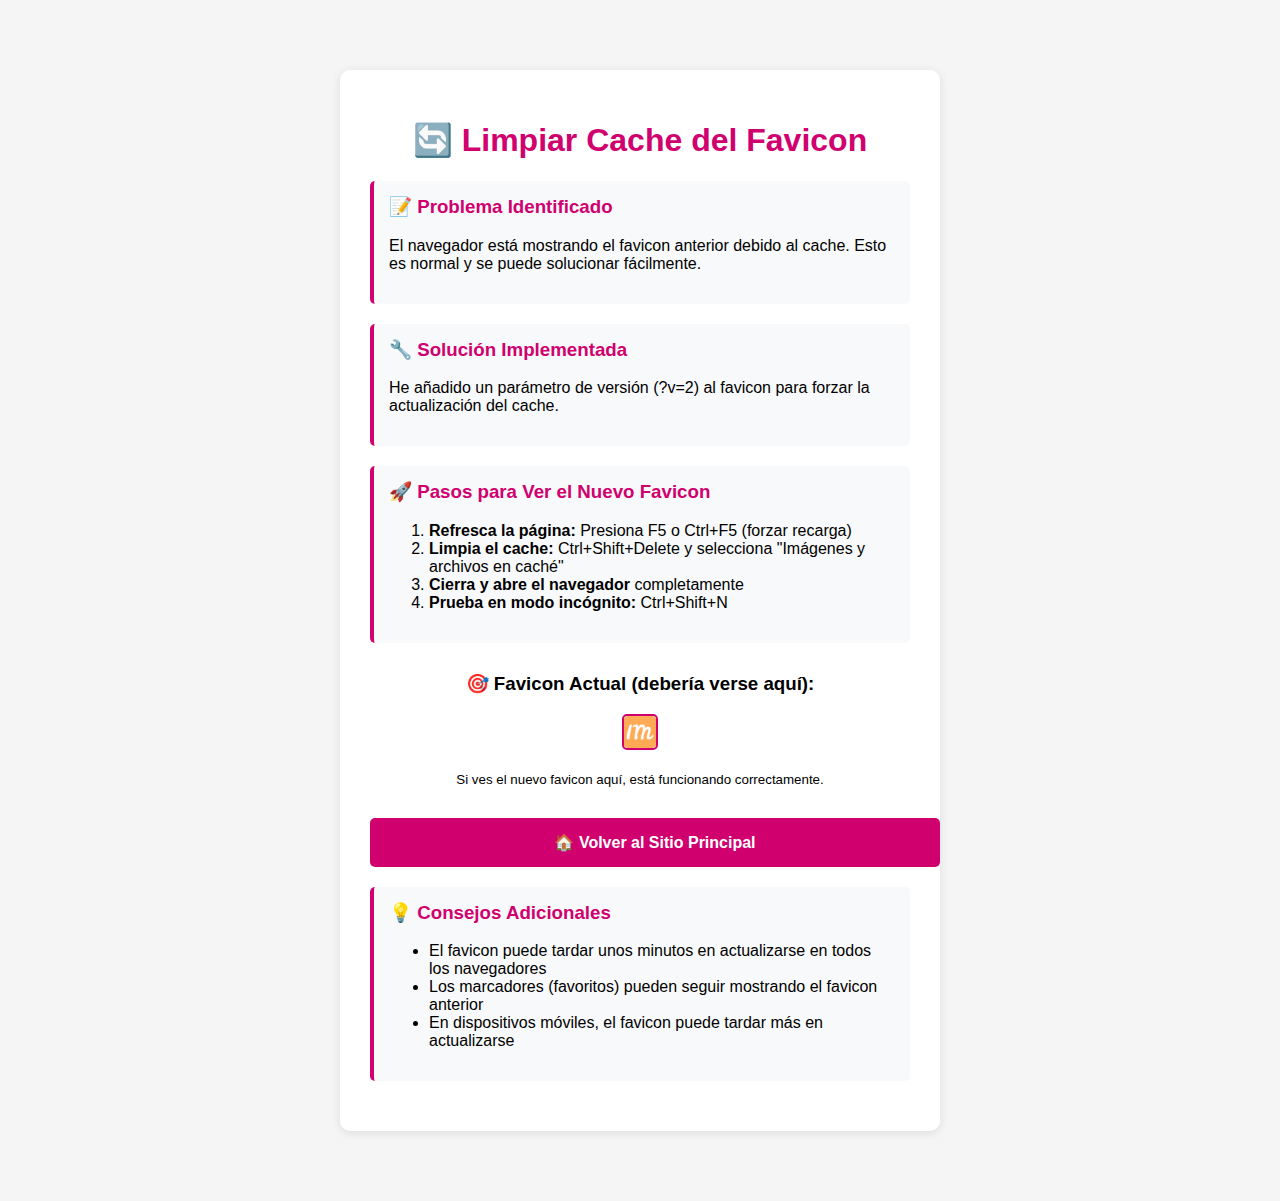
<file: favicon-cache-clear.html>
<!DOCTYPE html>
<html lang="es">
<head>
    <meta charset="UTF-8">
    <meta name="viewport" content="width=device-width, initial-scale=1.0">
    <title>Limpiar Cache del Favicon - Infinita Mente</title>
    <style>
        body {
            font-family: Arial, sans-serif;
            max-width: 600px;
            margin: 50px auto;
            padding: 20px;
            background-color: #f5f5f5;
        }
        .container {
            background: white;
            padding: 30px;
            border-radius: 10px;
            box-shadow: 0 2px 10px rgba(0,0,0,0.1);
        }
        h1 {
            color: #D0006F;
            text-align: center;
        }
        .step {
            margin: 20px 0;
            padding: 15px;
            background: #f8f9fa;
            border-left: 4px solid #D0006F;
            border-radius: 5px;
        }
        .step h3 {
            margin-top: 0;
            color: #D0006F;
        }
        .button {
            display: block;
            width: 100%;
            padding: 15px;
            background: #D0006F;
            color: white;
            text-decoration: none;
            text-align: center;
            border-radius: 5px;
            margin: 20px 0;
            font-weight: bold;
        }
        .button:hover {
            background: #B0005A;
        }
        .favicon-test {
            text-align: center;
            margin: 30px 0;
        }
        .favicon-test img {
            width: 32px;
            height: 32px;
            border: 2px solid #D0006F;
            border-radius: 5px;
        }
    </style>
</head>
<body>
    <div class="container">
        <h1>🔄 Limpiar Cache del Favicon</h1>
        
        <div class="step">
            <h3>📝 Problema Identificado</h3>
            <p>El navegador está mostrando el favicon anterior debido al cache. Esto es normal y se puede solucionar fácilmente.</p>
        </div>

        <div class="step">
            <h3>🔧 Solución Implementada</h3>
            <p>He añadido un parámetro de versión (?v=2) al favicon para forzar la actualización del cache.</p>
        </div>

        <div class="step">
            <h3>🚀 Pasos para Ver el Nuevo Favicon</h3>
            <ol>
                <li><strong>Refresca la página:</strong> Presiona F5 o Ctrl+F5 (forzar recarga)</li>
                <li><strong>Limpia el cache:</strong> Ctrl+Shift+Delete y selecciona "Imágenes y archivos en caché"</li>
                <li><strong>Cierra y abre el navegador</strong> completamente</li>
                <li><strong>Prueba en modo incógnito:</strong> Ctrl+Shift+N</li>
            </ol>
        </div>

        <div class="favicon-test">
            <h3>🎯 Favicon Actual (debería verse aquí):</h3>
            <img src="./favicon.ico?v=2" alt="Favicon actual">
            <p><small>Si ves el nuevo favicon aquí, está funcionando correctamente.</small></p>
        </div>

        <a href="./index.html" class="button">🏠 Volver al Sitio Principal</a>

        <div class="step">
            <h3>💡 Consejos Adicionales</h3>
            <ul>
                <li>El favicon puede tardar unos minutos en actualizarse en todos los navegadores</li>
                <li>Los marcadores (favoritos) pueden seguir mostrando el favicon anterior</li>
                <li>En dispositivos móviles, el favicon puede tardar más en actualizarse</li>
            </ul>
        </div>
    </div>

    <script>
        // Forzar recarga del favicon
        setTimeout(function() {
            const favicon = document.querySelector('link[rel="icon"]');
            if (favicon) {
                const newFavicon = favicon.cloneNode();
                newFavicon.href = './favicon.ico?v=' + Date.now();
                document.head.removeChild(favicon);
                document.head.appendChild(newFavicon);
            }
        }, 1000);
    </script>
</body>
</html>
</file>
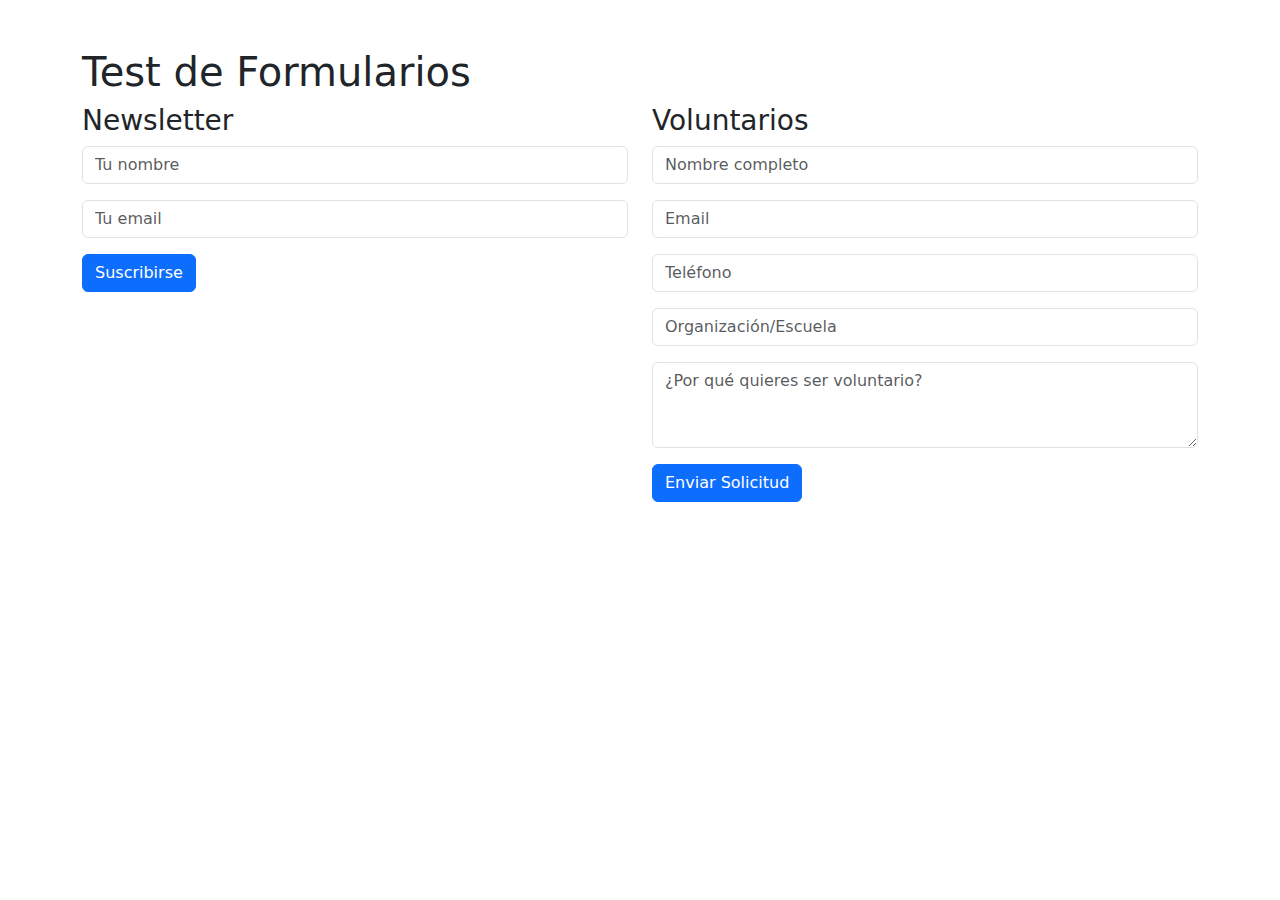
<file: test-formularios.html>
<!DOCTYPE html>
<html lang="es">
<head>
    <meta charset="UTF-8">
    <meta name="viewport" content="width=device-width, initial-scale=1.0">
    <title>Test Formularios - Infinita Mente</title>
    <link href="https://cdn.jsdelivr.net/npm/bootstrap@5.3.0/dist/css/bootstrap.min.css" rel="stylesheet">
</head>
<body>
    <div class="container mt-5">
        <h1>Test de Formularios</h1>
        
        <div class="row">
            <div class="col-md-6">
                <h3>Newsletter</h3>
                <form action="https://formspree.io/f/xwprpdko" method="POST">
                    <div class="mb-3">
                        <input type="text" name="nombre" class="form-control" placeholder="Tu nombre" required>
                    </div>
                    <div class="mb-3">
                        <input type="email" name="email" class="form-control" placeholder="Tu email" required>
                    </div>
                    <button type="submit" class="btn btn-primary">Suscribirse</button>
                </form>
            </div>
            
            <div class="col-md-6">
                <h3>Voluntarios</h3>
                <form action="https://formspree.io/f/manpnzga" method="POST">
                    <div class="mb-3">
                        <input type="text" name="nombre" class="form-control" placeholder="Nombre completo" required>
                    </div>
                    <div class="mb-3">
                        <input type="email" name="email" class="form-control" placeholder="Email" required>
                    </div>
                    <div class="mb-3">
                        <input type="tel" name="telefono" class="form-control" placeholder="Teléfono" required>
                    </div>
                    <div class="mb-3">
                        <input type="text" name="organizacion" class="form-control" placeholder="Organización/Escuela">
                    </div>
                    <div class="mb-3">
                        <textarea name="motivacion" class="form-control" rows="3" placeholder="¿Por qué quieres ser voluntario?" required></textarea>
                    </div>
                    <button type="submit" class="btn btn-primary">Enviar Solicitud</button>
                </form>
            </div>
        </div>
    </div>
</body>
</html>
</file>
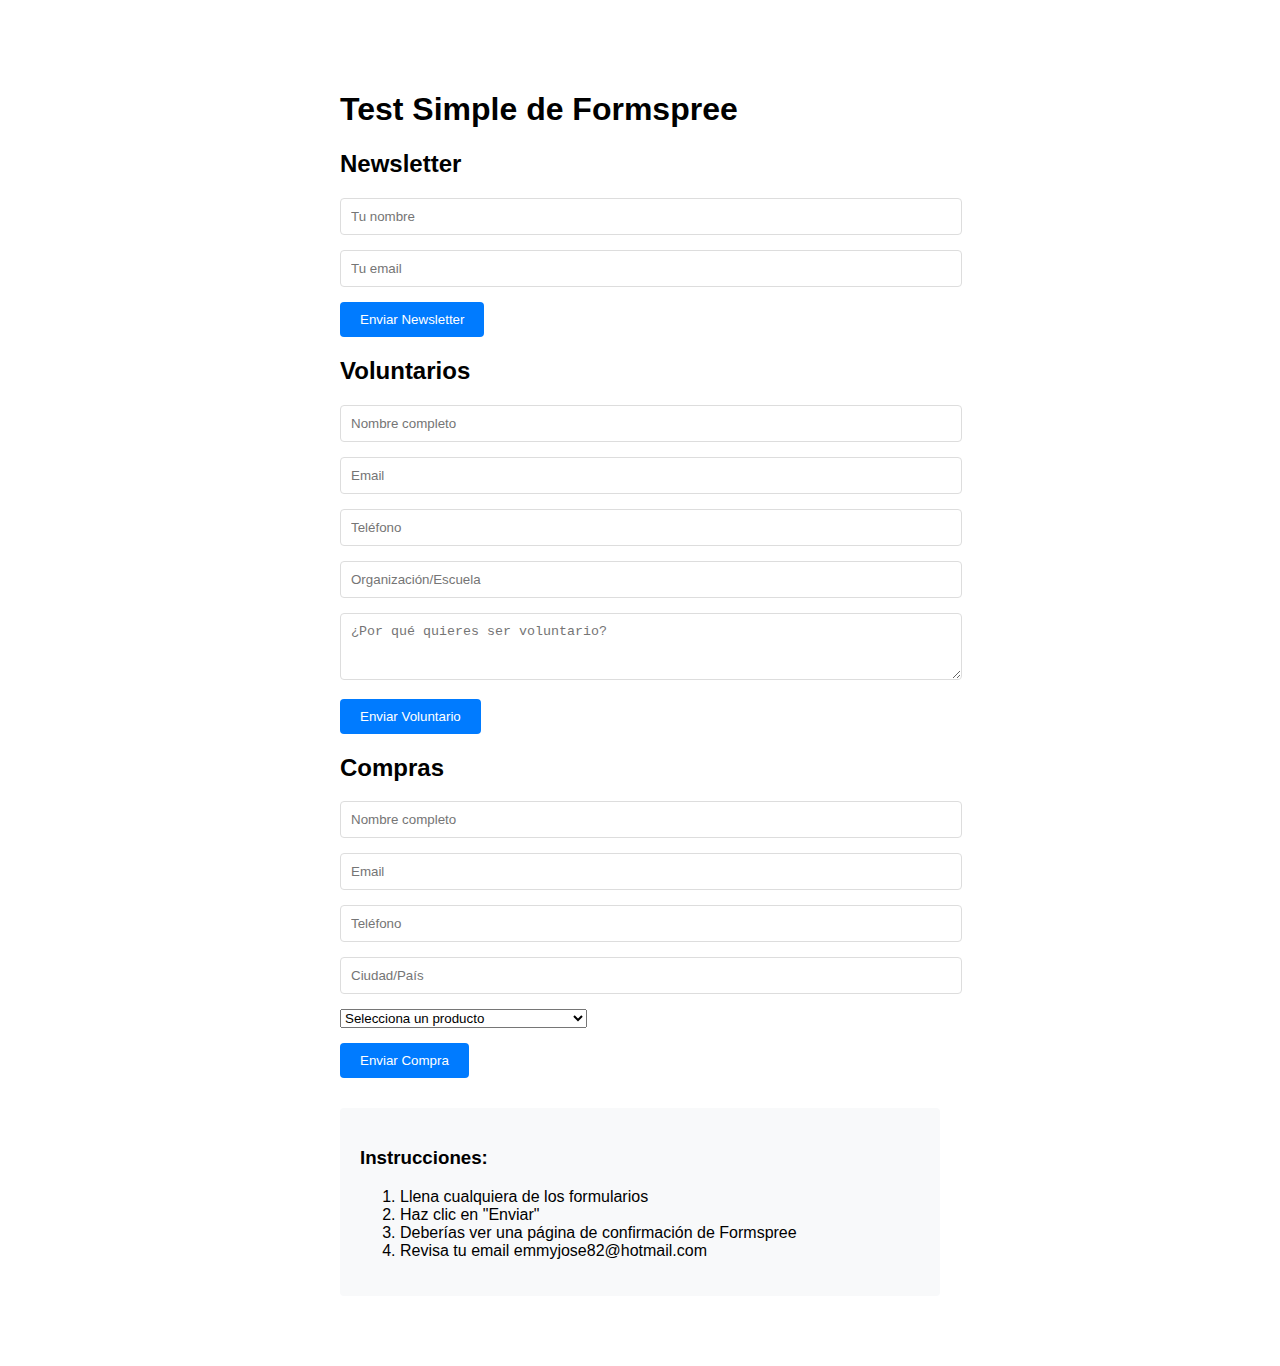
<file: test-simple.html>
<!DOCTYPE html>
<html lang="es">
<head>
    <meta charset="UTF-8">
    <meta name="viewport" content="width=device-width, initial-scale=1.0">
    <title>Test Simple - Formspree</title>
    <style>
        body { font-family: Arial, sans-serif; max-width: 600px; margin: 50px auto; padding: 20px; }
        .form-group { margin-bottom: 15px; }
        input, textarea { width: 100%; padding: 10px; border: 1px solid #ddd; border-radius: 4px; }
        button { background: #007bff; color: white; padding: 10px 20px; border: none; border-radius: 4px; cursor: pointer; }
        button:hover { background: #0056b3; }
        .success { color: green; margin-top: 10px; }
        .error { color: red; margin-top: 10px; }
    </style>
</head>
<body>
    <h1>Test Simple de Formspree</h1>
    
    <h2>Newsletter</h2>
    <form action="https://formspree.io/f/xwprpdko" method="POST">
        <div class="form-group">
            <input type="text" name="nombre" placeholder="Tu nombre" required>
        </div>
        <div class="form-group">
            <input type="email" name="email" placeholder="Tu email" required>
        </div>
        <button type="submit">Enviar Newsletter</button>
    </form>
    
    <h2>Voluntarios</h2>
    <form action="https://formspree.io/f/manpnzga" method="POST">
        <div class="form-group">
            <input type="text" name="nombre" placeholder="Nombre completo" required>
        </div>
        <div class="form-group">
            <input type="email" name="email" placeholder="Email" required>
        </div>
        <div class="form-group">
            <input type="tel" name="telefono" placeholder="Teléfono" required>
        </div>
        <div class="form-group">
            <input type="text" name="organizacion" placeholder="Organización/Escuela">
        </div>
        <div class="form-group">
            <textarea name="motivacion" rows="3" placeholder="¿Por qué quieres ser voluntario?" required></textarea>
        </div>
        <button type="submit">Enviar Voluntario</button>
    </form>
    
    <h2>Compras</h2>
    <form action="https://formspree.io/f/movkvzga" method="POST">
        <div class="form-group">
            <input type="text" name="nombre" placeholder="Nombre completo" required>
        </div>
        <div class="form-group">
            <input type="email" name="email" placeholder="Email" required>
        </div>
        <div class="form-group">
            <input type="tel" name="telefono" placeholder="Teléfono" required>
        </div>
        <div class="form-group">
            <input type="text" name="ciudad" placeholder="Ciudad/País" required>
        </div>
        <div class="form-group">
            <select name="producto" required>
                <option value="">Selecciona un producto</option>
                <option value="Kit Mindfulness para Niños - $23 USD">Kit Mindfulness para Niños - $23 USD</option>
                <option value="Cartas de Emociones - $17 USD">Cartas de Emociones - $17 USD</option>
                <option value="Guía de Ejercicios - $7 USD">Guía de Ejercicios - $7 USD</option>
            </select>
        </div>
        <button type="submit">Enviar Compra</button>
    </form>
    
    <div style="margin-top: 30px; padding: 20px; background: #f8f9fa; border-radius: 4px;">
        <h3>Instrucciones:</h3>
        <ol>
            <li>Llena cualquiera de los formularios</li>
            <li>Haz clic en "Enviar"</li>
            <li>Deberías ver una página de confirmación de Formspree</li>
            <li>Revisa tu email emmyjose82@hotmail.com</li>
        </ol>
    </div>
</body>
</html>
</file>
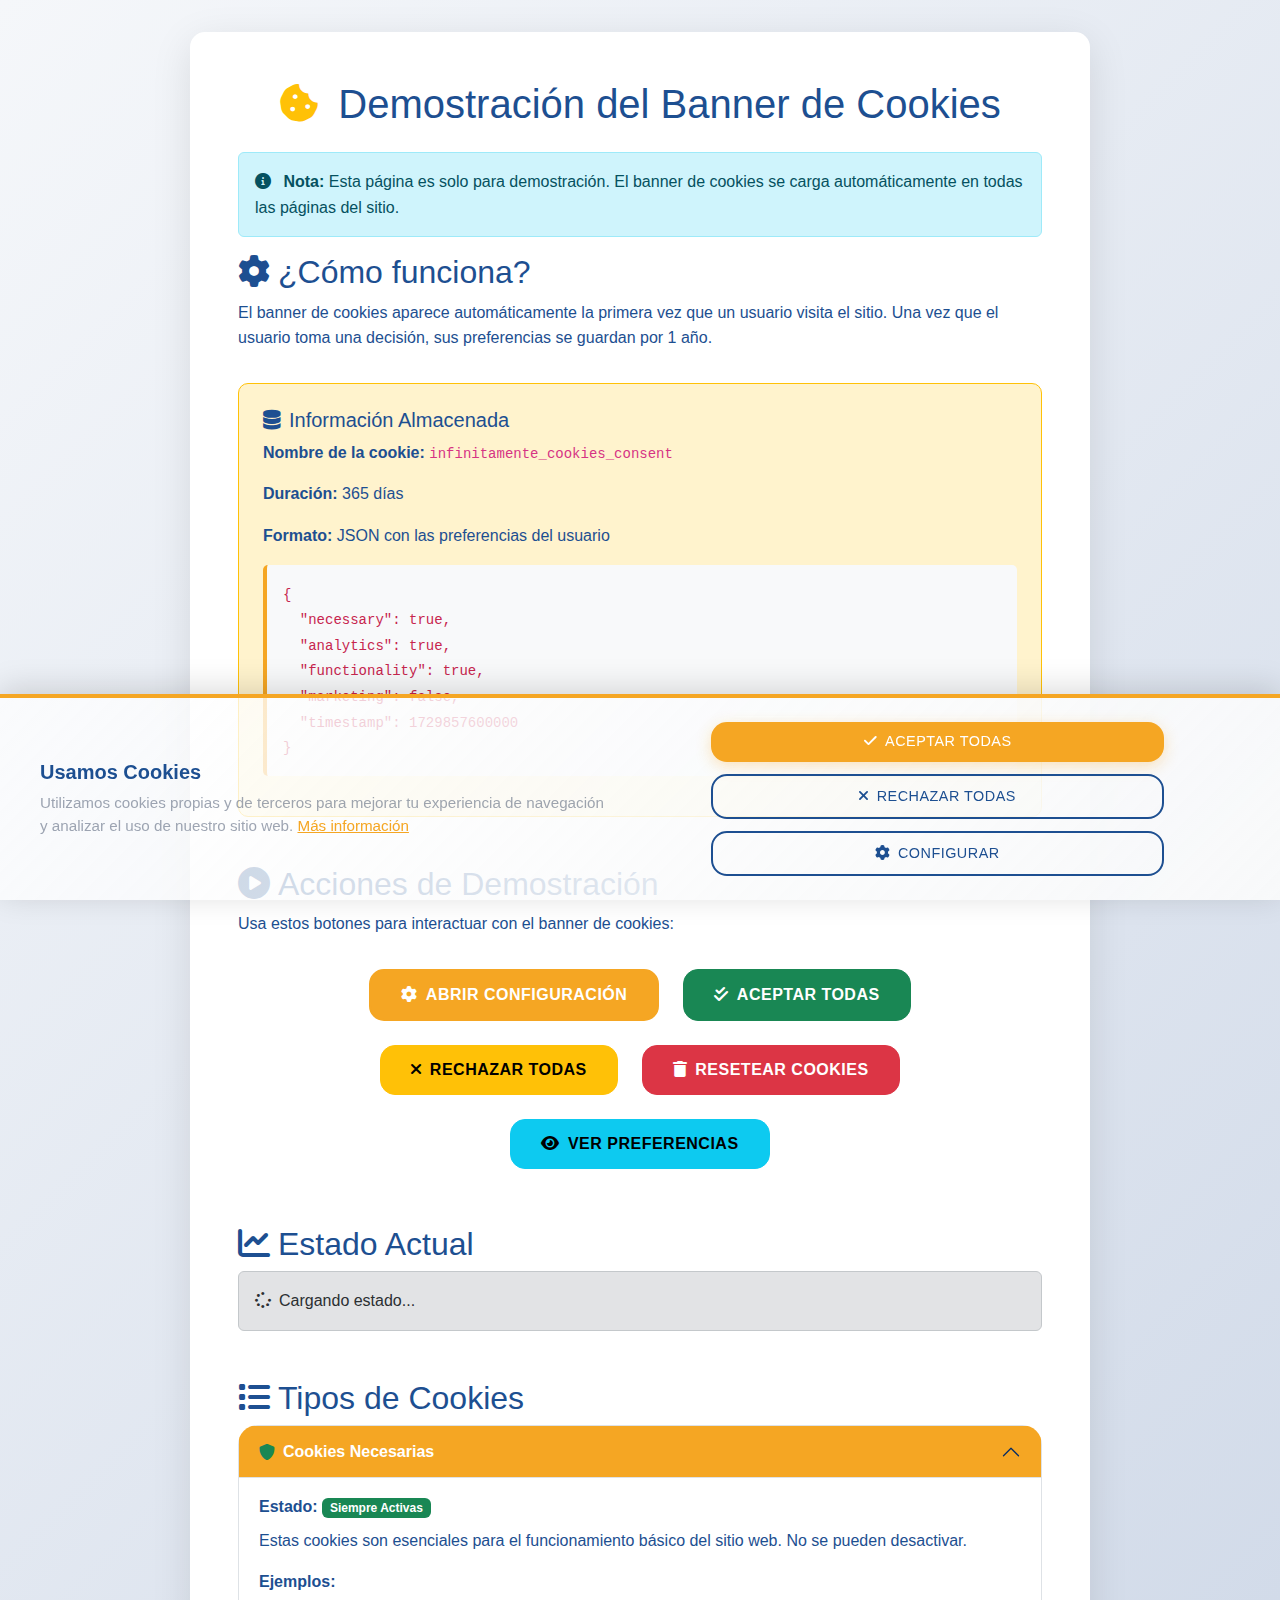
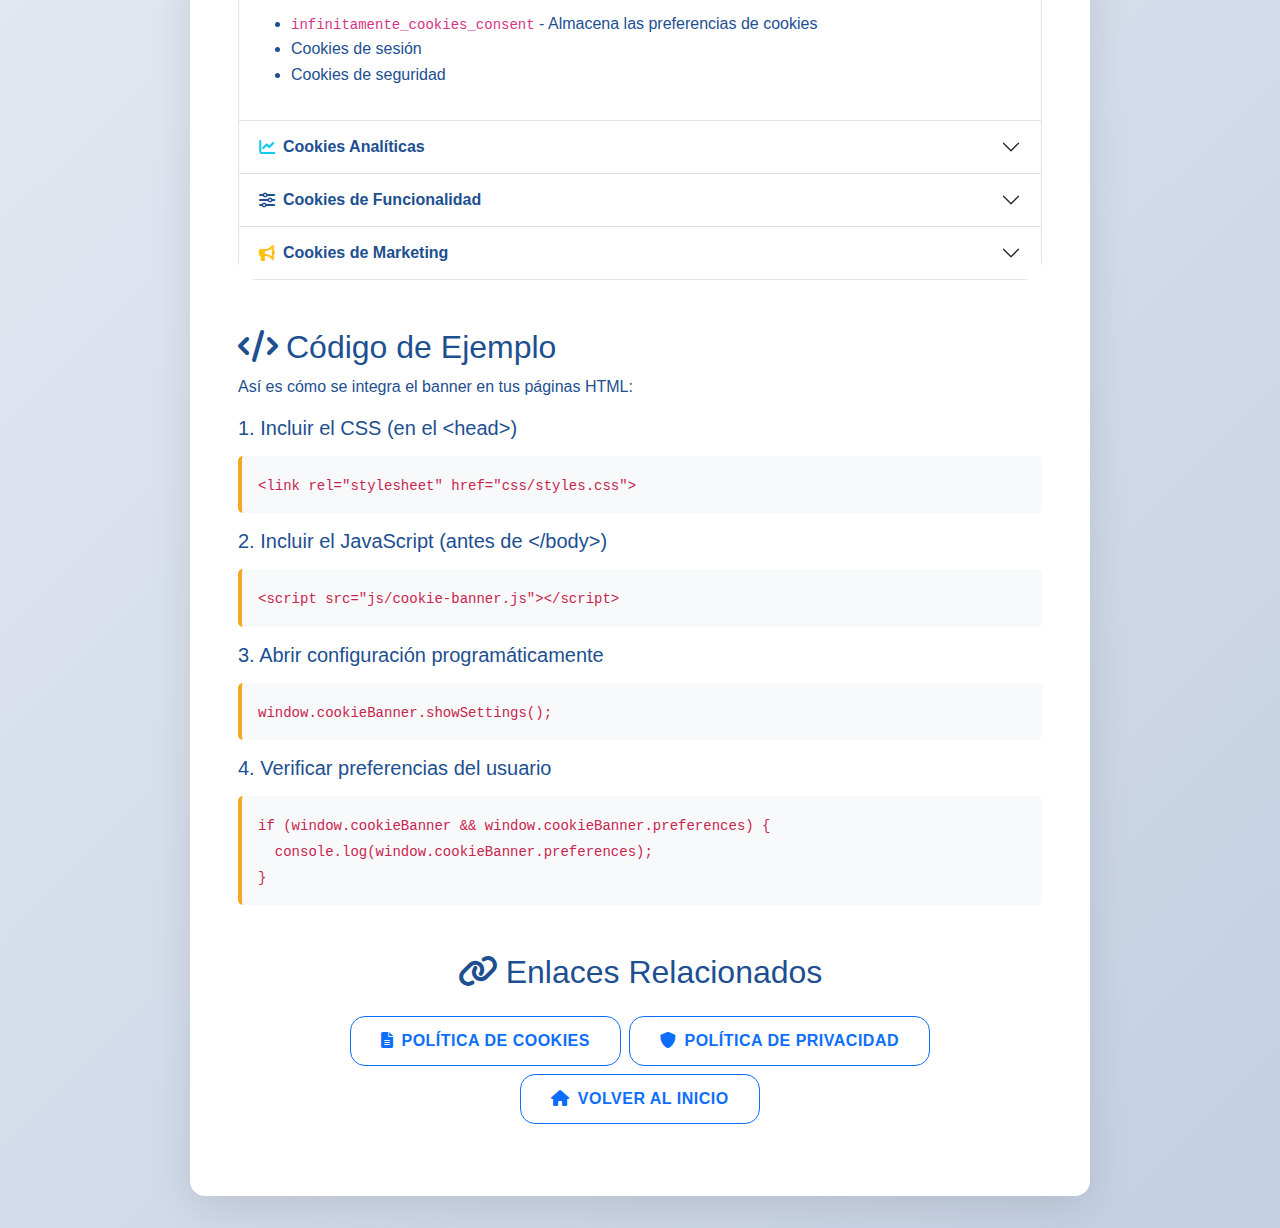
<file: docs/EJEMPLO_USO_COOKIES.html>
<!DOCTYPE html>
<html lang="es">
<head>
    <meta charset="UTF-8">
    <meta name="viewport" content="width=device-width, initial-scale=1.0">
    <title>Ejemplo de Uso - Banner de Cookies</title>
    <link href="https://cdn.jsdelivr.net/npm/bootstrap@5.3.0/dist/css/bootstrap.min.css" rel="stylesheet">
    <link href="https://cdnjs.cloudflare.com/ajax/libs/font-awesome/6.0.0/css/all.min.css" rel="stylesheet">
    <link rel="stylesheet" href="../css/styles.css">
    <style>
        body {
            padding: 2rem;
            background: linear-gradient(135deg, #f5f7fa 0%, #c3cfe2 100%);
        }
        .demo-container {
            max-width: 900px;
            margin: 0 auto;
            background: white;
            padding: 3rem;
            border-radius: 15px;
            box-shadow: 0 10px 40px rgba(0,0,0,0.1);
        }
        .code-block {
            background: #f8f9fa;
            border-left: 4px solid #F5A623;
            padding: 1rem;
            border-radius: 5px;
            margin: 1rem 0;
            overflow-x: auto;
        }
        .code-block code {
            color: #c7254e;
            font-family: 'Courier New', monospace;
        }
        .btn-demo {
            margin: 0.5rem;
        }
        .cookie-info {
            background: #fff3cd;
            border: 1px solid #ffc107;
            padding: 1.5rem;
            border-radius: 10px;
            margin: 2rem 0;
        }
    </style>
</head>
<body>
    <div class="demo-container">
        <h1 class="text-center mb-4">
            <i class="fas fa-cookie-bite text-warning me-2"></i>
            Demostración del Banner de Cookies
        </h1>
        
        <div class="alert alert-info">
            <i class="fas fa-info-circle me-2"></i>
            <strong>Nota:</strong> Esta página es solo para demostración. El banner de cookies se carga automáticamente en todas las páginas del sitio.
        </div>

        <!-- Sección: ¿Cómo funciona? -->
        <section class="mb-5">
            <h2><i class="fas fa-cog me-2"></i>¿Cómo funciona?</h2>
            <p>El banner de cookies aparece automáticamente la primera vez que un usuario visita el sitio. Una vez que el usuario toma una decisión, sus preferencias se guardan por 1 año.</p>
            
            <div class="cookie-info">
                <h5><i class="fas fa-database me-2"></i>Información Almacenada</h5>
                <p><strong>Nombre de la cookie:</strong> <code>infinitamente_cookies_consent</code></p>
                <p><strong>Duración:</strong> 365 días</p>
                <p><strong>Formato:</strong> JSON con las preferencias del usuario</p>
                <div class="code-block">
                    <code>
                        {<br>
                        &nbsp;&nbsp;"necessary": true,<br>
                        &nbsp;&nbsp;"analytics": true,<br>
                        &nbsp;&nbsp;"functionality": true,<br>
                        &nbsp;&nbsp;"marketing": false,<br>
                        &nbsp;&nbsp;"timestamp": 1729857600000<br>
                        }
                    </code>
                </div>
            </div>
        </section>

        <!-- Sección: Acciones de Demo -->
        <section class="mb-5">
            <h2><i class="fas fa-play-circle me-2"></i>Acciones de Demostración</h2>
            <p>Usa estos botones para interactuar con el banner de cookies:</p>
            
            <div class="d-flex flex-wrap justify-content-center gap-2 my-4">
                <button class="btn btn-primary btn-demo" onclick="window.cookieBanner.showSettings()">
                    <i class="fas fa-cog me-2"></i>Abrir Configuración
                </button>
                
                <button class="btn btn-success btn-demo" onclick="window.cookieBanner.acceptAll()">
                    <i class="fas fa-check-double me-2"></i>Aceptar Todas
                </button>
                
                <button class="btn btn-warning btn-demo" onclick="window.cookieBanner.rejectAll()">
                    <i class="fas fa-times me-2"></i>Rechazar Todas
                </button>
                
                <button class="btn btn-danger btn-demo" onclick="resetCookies()">
                    <i class="fas fa-trash me-2"></i>Resetear Cookies
                </button>
                
                <button class="btn btn-info btn-demo" onclick="showCurrentPreferences()">
                    <i class="fas fa-eye me-2"></i>Ver Preferencias
                </button>
            </div>
        </section>

        <!-- Sección: Estado Actual -->
        <section class="mb-5">
            <h2><i class="fas fa-chart-line me-2"></i>Estado Actual</h2>
            <div id="currentStatus" class="alert alert-secondary">
                <i class="fas fa-spinner fa-spin me-2"></i>Cargando estado...
            </div>
        </section>

        <!-- Sección: Tipos de Cookies -->
        <section class="mb-5">
            <h2><i class="fas fa-list me-2"></i>Tipos de Cookies</h2>
            
            <div class="accordion" id="cookieTypes">
                <!-- Cookies Necesarias -->
                <div class="accordion-item">
                    <h2 class="accordion-header">
                        <button class="accordion-button" type="button" data-bs-toggle="collapse" data-bs-target="#collapse1">
                            <i class="fas fa-shield-alt text-success me-2"></i>
                            Cookies Necesarias
                        </button>
                    </h2>
                    <div id="collapse1" class="accordion-collapse collapse show" data-bs-parent="#cookieTypes">
                        <div class="accordion-body">
                            <strong>Estado:</strong> <span class="badge bg-success">Siempre Activas</span>
                            <p class="mt-2">Estas cookies son esenciales para el funcionamiento básico del sitio web. No se pueden desactivar.</p>
                            <p><strong>Ejemplos:</strong></p>
                            <ul>
                                <li><code>infinitamente_cookies_consent</code> - Almacena las preferencias de cookies</li>
                                <li>Cookies de sesión</li>
                                <li>Cookies de seguridad</li>
                            </ul>
                        </div>
                    </div>
                </div>

                <!-- Cookies Analíticas -->
                <div class="accordion-item">
                    <h2 class="accordion-header">
                        <button class="accordion-button collapsed" type="button" data-bs-toggle="collapse" data-bs-target="#collapse2">
                            <i class="fas fa-chart-line text-info me-2"></i>
                            Cookies Analíticas
                        </button>
                    </h2>
                    <div id="collapse2" class="accordion-collapse collapse" data-bs-parent="#cookieTypes">
                        <div class="accordion-body">
                            <strong>Estado:</strong> <span class="badge bg-warning" id="analyticsStatus">Opcional</span>
                            <p class="mt-2">Nos ayudan a entender cómo los visitantes interactúan con nuestro sitio web.</p>
                            <p><strong>Servicios utilizados:</strong></p>
                            <ul>
                                <li>Google Analytics</li>
                                <li><code>_ga</code>, <code>_gid</code>, <code>_gat</code></li>
                            </ul>
                        </div>
                    </div>
                </div>

                <!-- Cookies de Funcionalidad -->
                <div class="accordion-item">
                    <h2 class="accordion-header">
                        <button class="accordion-button collapsed" type="button" data-bs-toggle="collapse" data-bs-target="#collapse3">
                            <i class="fas fa-sliders-h text-purple me-2"></i>
                            Cookies de Funcionalidad
                        </button>
                    </h2>
                    <div id="collapse3" class="accordion-collapse collapse" data-bs-parent="#cookieTypes">
                        <div class="accordion-body">
                            <strong>Estado:</strong> <span class="badge bg-warning" id="functionalityStatus">Opcional</span>
                            <p class="mt-2">Permiten recordar tus preferencias y personalizar tu experiencia.</p>
                            <p><strong>Ejemplos:</strong></p>
                            <ul>
                                <li>Idioma preferido</li>
                                <li>Configuración de visualización</li>
                                <li>Preferencias de usuario</li>
                            </ul>
                        </div>
                    </div>
                </div>

                <!-- Cookies de Marketing -->
                <div class="accordion-item">
                    <h2 class="accordion-header">
                        <button class="accordion-button collapsed" type="button" data-bs-toggle="collapse" data-bs-target="#collapse4">
                            <i class="fas fa-bullhorn text-warning me-2"></i>
                            Cookies de Marketing
                        </button>
                    </h2>
                    <div id="collapse4" class="accordion-collapse collapse" data-bs-parent="#cookieTypes">
                        <div class="accordion-body">
                            <strong>Estado:</strong> <span class="badge bg-warning" id="marketingStatus">Opcional</span>
                            <p class="mt-2">Se utilizan para mostrar publicidad relevante y medir la efectividad de las campañas.</p>
                            <p><strong>Servicios utilizados:</strong></p>
                            <ul>
                                <li>Facebook Pixel</li>
                                <li>Google Ads</li>
                                <li><code>_fbp</code></li>
                            </ul>
                        </div>
                    </div>
                </div>
            </div>
        </section>

        <!-- Sección: Código de Ejemplo -->
        <section class="mb-5">
            <h2><i class="fas fa-code me-2"></i>Código de Ejemplo</h2>
            <p>Así es cómo se integra el banner en tus páginas HTML:</p>
            
            <h5>1. Incluir el CSS (en el &lt;head&gt;)</h5>
            <div class="code-block">
                <code>&lt;link rel="stylesheet" href="css/styles.css"&gt;</code>
            </div>

            <h5>2. Incluir el JavaScript (antes de &lt;/body&gt;)</h5>
            <div class="code-block">
                <code>&lt;script src="js/cookie-banner.js"&gt;&lt;/script&gt;</code>
            </div>

            <h5>3. Abrir configuración programáticamente</h5>
            <div class="code-block">
                <code>window.cookieBanner.showSettings();</code>
            </div>

            <h5>4. Verificar preferencias del usuario</h5>
            <div class="code-block">
                <code>
                    if (window.cookieBanner && window.cookieBanner.preferences) {<br>
                    &nbsp;&nbsp;console.log(window.cookieBanner.preferences);<br>
                    }
                </code>
            </div>
        </section>

        <!-- Enlaces -->
        <section class="text-center">
            <h2><i class="fas fa-link me-2"></i>Enlaces Relacionados</h2>
            <div class="d-flex justify-content-center gap-2 flex-wrap my-4">
                <a href="../views/politica-cookies.html" class="btn btn-outline-primary">
                    <i class="fas fa-file-alt me-2"></i>Política de Cookies
                </a>
                <a href="../views/politica-privacidad.html" class="btn btn-outline-primary">
                    <i class="fas fa-shield-alt me-2"></i>Política de Privacidad
                </a>
                <a href="../index.html" class="btn btn-outline-primary">
                    <i class="fas fa-home me-2"></i>Volver al Inicio
                </a>
            </div>
        </section>
    </div>

    <script src="https://cdn.jsdelivr.net/npm/bootstrap@5.3.0/dist/js/bootstrap.bundle.min.js"></script>
    <script src="../js/cookie-banner.js"></script>
    
    <script>
        // Función para resetear cookies
        function resetCookies() {
            document.cookie = "infinitamente_cookies_consent=; expires=Thu, 01 Jan 1970 00:00:00 UTC; path=/;";
            alert('✅ Cookies reseteadas. La página se recargará para mostrar el banner nuevamente.');
            location.reload();
        }

        // Función para mostrar preferencias actuales
        function showCurrentPreferences() {
            if (window.cookieBanner && window.cookieBanner.preferences) {
                const prefs = window.cookieBanner.preferences;
                const prefsText = JSON.stringify(prefs, null, 2);
                alert('Preferencias actuales:\n\n' + prefsText);
                updateStatus();
            } else {
                alert('❌ No hay preferencias guardadas. Por favor, configura tus preferencias primero.');
            }
        }

        // Actualizar estado
        function updateStatus() {
            const statusDiv = document.getElementById('currentStatus');
            
            if (window.cookieBanner && window.cookieBanner.preferences) {
                const prefs = window.cookieBanner.preferences;
                const date = new Date(prefs.timestamp);
                
                statusDiv.innerHTML = `
                    <div class="row">
                        <div class="col-md-6">
                            <h5><i class="fas fa-check-circle text-success me-2"></i>Preferencias Configuradas</h5>
                            <ul class="list-unstyled">
                                <li><strong>Necesarias:</strong> <span class="badge ${prefs.necessary ? 'bg-success' : 'bg-danger'}">${prefs.necessary ? 'Activas' : 'Inactivas'}</span></li>
                                <li><strong>Analíticas:</strong> <span class="badge ${prefs.analytics ? 'bg-success' : 'bg-danger'}">${prefs.analytics ? 'Activas' : 'Inactivas'}</span></li>
                                <li><strong>Funcionalidad:</strong> <span class="badge ${prefs.functionality ? 'bg-success' : 'bg-danger'}">${prefs.functionality ? 'Activas' : 'Inactivas'}</span></li>
                                <li><strong>Marketing:</strong> <span class="badge ${prefs.marketing ? 'bg-success' : 'bg-danger'}">${prefs.marketing ? 'Activas' : 'Inactivas'}</span></li>
                            </ul>
                        </div>
                        <div class="col-md-6">
                            <h5><i class="fas fa-calendar me-2"></i>Información</h5>
                            <p><strong>Configurado:</strong> ${date.toLocaleDateString('es-MX', { 
                                year: 'numeric', 
                                month: 'long', 
                                day: 'numeric',
                                hour: '2-digit',
                                minute: '2-digit'
                            })}</p>
                            <p><strong>Expira:</strong> Dentro de 1 año</p>
                        </div>
                    </div>
                `;

                // Actualizar badges en el acordeón
                document.getElementById('analyticsStatus').innerHTML = prefs.analytics ? '<span class="badge bg-success">Activas</span>' : '<span class="badge bg-danger">Inactivas</span>';
                document.getElementById('functionalityStatus').innerHTML = prefs.functionality ? '<span class="badge bg-success">Activas</span>' : '<span class="badge bg-danger">Inactivas</span>';
                document.getElementById('marketingStatus').innerHTML = prefs.marketing ? '<span class="badge bg-success">Activas</span>' : '<span class="badge bg-danger">Inactivas</span>';
            } else {
                statusDiv.innerHTML = `
                    <i class="fas fa-exclamation-triangle me-2"></i>
                    <strong>No hay preferencias configuradas.</strong><br>
                    El banner debería aparecer automáticamente o puedes configurar las cookies manualmente.
                `;
            }
        }

        // Actualizar estado al cargar
        document.addEventListener('DOMContentLoaded', function() {
            setTimeout(updateStatus, 1000);
        });

        // Actualizar estado cuando se guarden preferencias
        setInterval(updateStatus, 2000);
    </script>
</body>
</html>
</file>
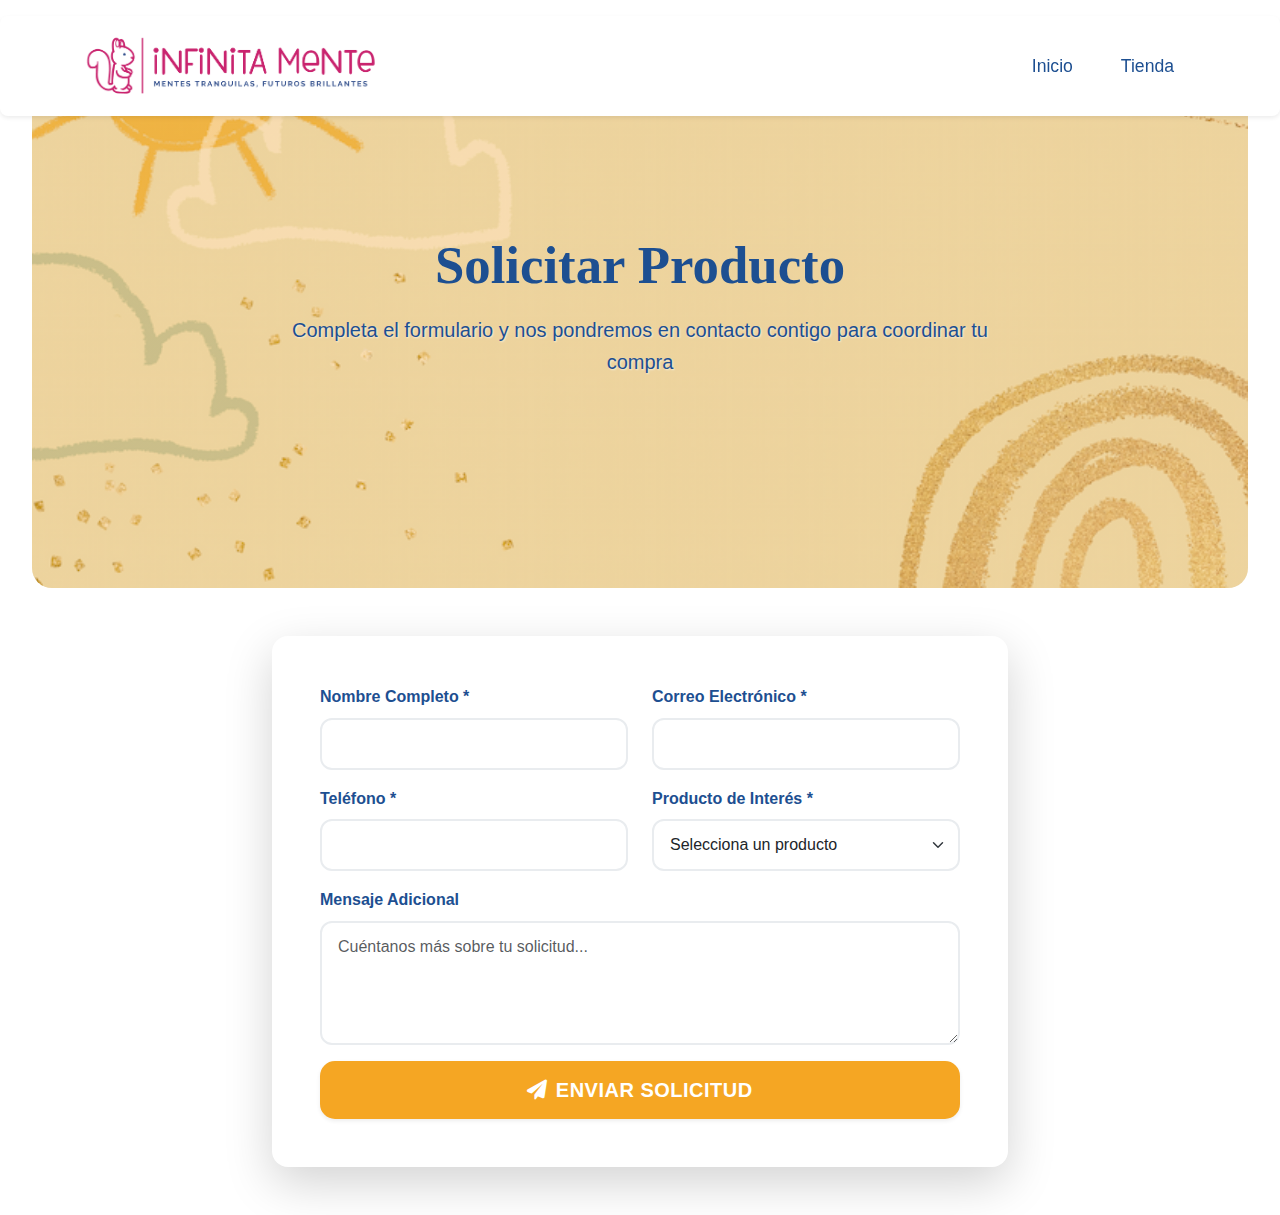
<file: views/contacto-compra-simple.html>
<!DOCTYPE html>
<html lang="es">
<head>
    <meta charset="UTF-8">
    <meta name="viewport" content="width=device-width, initial-scale=1.0">
    <title>Contacto para Compra - Infinita Mente</title>
    <link href="https://cdn.jsdelivr.net/npm/bootstrap@5.3.0/dist/css/bootstrap.min.css" rel="stylesheet">
    <link href="https://cdnjs.cloudflare.com/ajax/libs/font-awesome/6.0.0/css/all.min.css" rel="stylesheet">
    <link rel="stylesheet" href="../css/styles.css">
</head>
<body>
    <!-- Navigation -->
    <nav class="navbar navbar-expand-lg navbar-light bg-white fixed-top shadow-sm mt-3 mx-auto rounded-3 pt-2 pb-2">
        <div class="container">
            <a class="navbar-brand fw-bold text-primary logo" href="../index.html">
                <img src="../images/logo.png" alt="logo" class="img-fluid">
            </a>
            <button class="navbar-toggler border-0" type="button" data-bs-toggle="collapse" data-bs-target="#navbarNav">
                <span class="navbar-toggler-icon"></span>
            </button>
            <div class="collapse navbar-collapse" id="navbarNav">
                <ul class="navbar-nav ms-auto">
                    <li class="nav-item">
                        <a class="nav-link mx-3" href="../index.html#inicio">Inicio</a>
                    </li>
                    <li class="nav-item">
                        <a class="nav-link mx-3" href="../index.html#tienda">Tienda</a>
                    </li>
                </ul>
            </div>
        </div>
    </nav>

    <!-- Hero Section -->
    <section class="hero-section-contacto py-5 mt-5">
        <div class="container">
            <div class="row justify-content-center">
                <div class="col-lg-8 text-center">
                    <h1 class="display-4 fw-bold text-primary mb-3 font">Solicitar Producto</h1>
                    <p class="lead mb-4">
                        Completa el formulario y nos pondremos en contacto contigo para coordinar tu compra
                    </p>
                </div>
            </div>
        </div>
    </section>

    <!-- Formulario de Contacto -->
    <section class="py-5">
        <div class="container">
            <div class="row justify-content-center">
                <div class="col-lg-8">
                    <div class="card shadow-lg border-0 rounded-4">
                        <div class="card-body p-5">
                            <!-- Área de mensajes -->
                            <div id="mensajes"></div>
                            
                            <form id="contactoForm">
                                <div class="row">
                                    <div class="col-md-6 mb-3">
                                        <label for="nombre" class="form-label fw-semibold">Nombre Completo *</label>
                                        <input type="text" class="form-control form-control-lg" id="nombre" name="nombre" required>
                                    </div>
                                    <div class="col-md-6 mb-3">
                                        <label for="email" class="form-label fw-semibold">Correo Electrónico *</label>
                                        <input type="email" class="form-control form-control-lg" id="email" name="email" required>
                                    </div>
                                </div>
                                
                                <div class="row">
                                    <div class="col-md-6 mb-3">
                                        <label for="telefono" class="form-label fw-semibold">Teléfono *</label>
                                        <input type="tel" class="form-control form-control-lg" id="telefono" name="telefono" required>
                                    </div>
                                    <div class="col-md-6 mb-3">
                                        <label for="producto" class="form-label fw-semibold">Producto de Interés *</label>
                                        <select class="form-select form-select-lg" id="producto" name="producto" required>
                                            <option value="">Selecciona un producto</option>
                                            <option value="Kit Mindfulness para Niños - $23 USD">Kit Mindfulness para Niños - $23 USD</option>
                                            <option value="Cartas de Emociones - $17 USD">Cartas de Emociones - $17 USD</option>
                                            <option value="Guía de Ejercicios - $7 USD">Guía de Ejercicios - $7 USD</option>
                                            <option value="Kit Completo de Bienestar - $23 USD">Kit Completo de Bienestar - $23 USD</option>
                                        </select>
                                    </div>
                                </div>

                                <div class="mb-3">
                                    <label for="mensaje" class="form-label fw-semibold">Mensaje Adicional</label>
                                    <textarea class="form-control form-control-lg" id="mensaje" name="mensaje" rows="4" placeholder="Cuéntanos más sobre tu solicitud..."></textarea>
                                </div>

                                <div class="d-grid">
                                    <button type="submit" class="btn btn-primary btn-lg shadow-sm">
                                        <i class="fas fa-paper-plane me-2"></i>Enviar Solicitud
                                    </button>
                                </div>
                            </form>
                        </div>
                    </div>
                </div>
            </div>
        </div>
    </section>

    <script src="https://cdn.jsdelivr.net/npm/bootstrap@5.3.0/dist/js/bootstrap.bundle.min.js"></script>
    <script>
        // Función para mostrar mensajes
        function mostrarMensaje(tipo, mensaje) {
            const mensajesDiv = document.getElementById('mensajes');
            const alertClass = tipo === 'success' ? 'alert-success' : 'alert-danger';
            const icono = tipo === 'success' ? 'fas fa-check-circle' : 'fas fa-exclamation-triangle';
            
            mensajesDiv.innerHTML = `
                <div class="alert ${alertClass} alert-dismissible fade show" role="alert">
                    <i class="${icono} me-2"></i>
                    <strong>${tipo === 'success' ? '¡Éxito!' : 'Error:'}</strong> ${mensaje}
                    <button type="button" class="btn-close" data-bs-dismiss="alert"></button>
                </div>
            `;
            
            // Scroll hacia el mensaje
            mensajesDiv.scrollIntoView({ behavior: 'smooth', block: 'center' });
        }

        // Manejo del formulario
        document.getElementById('contactoForm').addEventListener('submit', function(e) {
            e.preventDefault();
            
            const boton = this.querySelector('button[type="submit"]');
            const textoOriginal = boton.innerHTML;
            
            // Limpiar mensajes anteriores
            document.getElementById('mensajes').innerHTML = '';
            
            // Cambiar botón
            boton.innerHTML = '<i class="fas fa-spinner fa-spin me-2"></i>Enviando...';
            boton.disabled = true;
            
            // Simular envío (para prueba)
            setTimeout(() => {
                // Mostrar mensaje de éxito
                mostrarMensaje('success', '¡Gracias por tu solicitud! Nos pondremos en contacto contigo pronto.');
                
                // Limpiar formulario
                this.reset();
                
                // Restaurar botón
                boton.innerHTML = textoOriginal;
                boton.disabled = false;
            }, 2000);
        });
    </script>
</body>
</html>
</file>
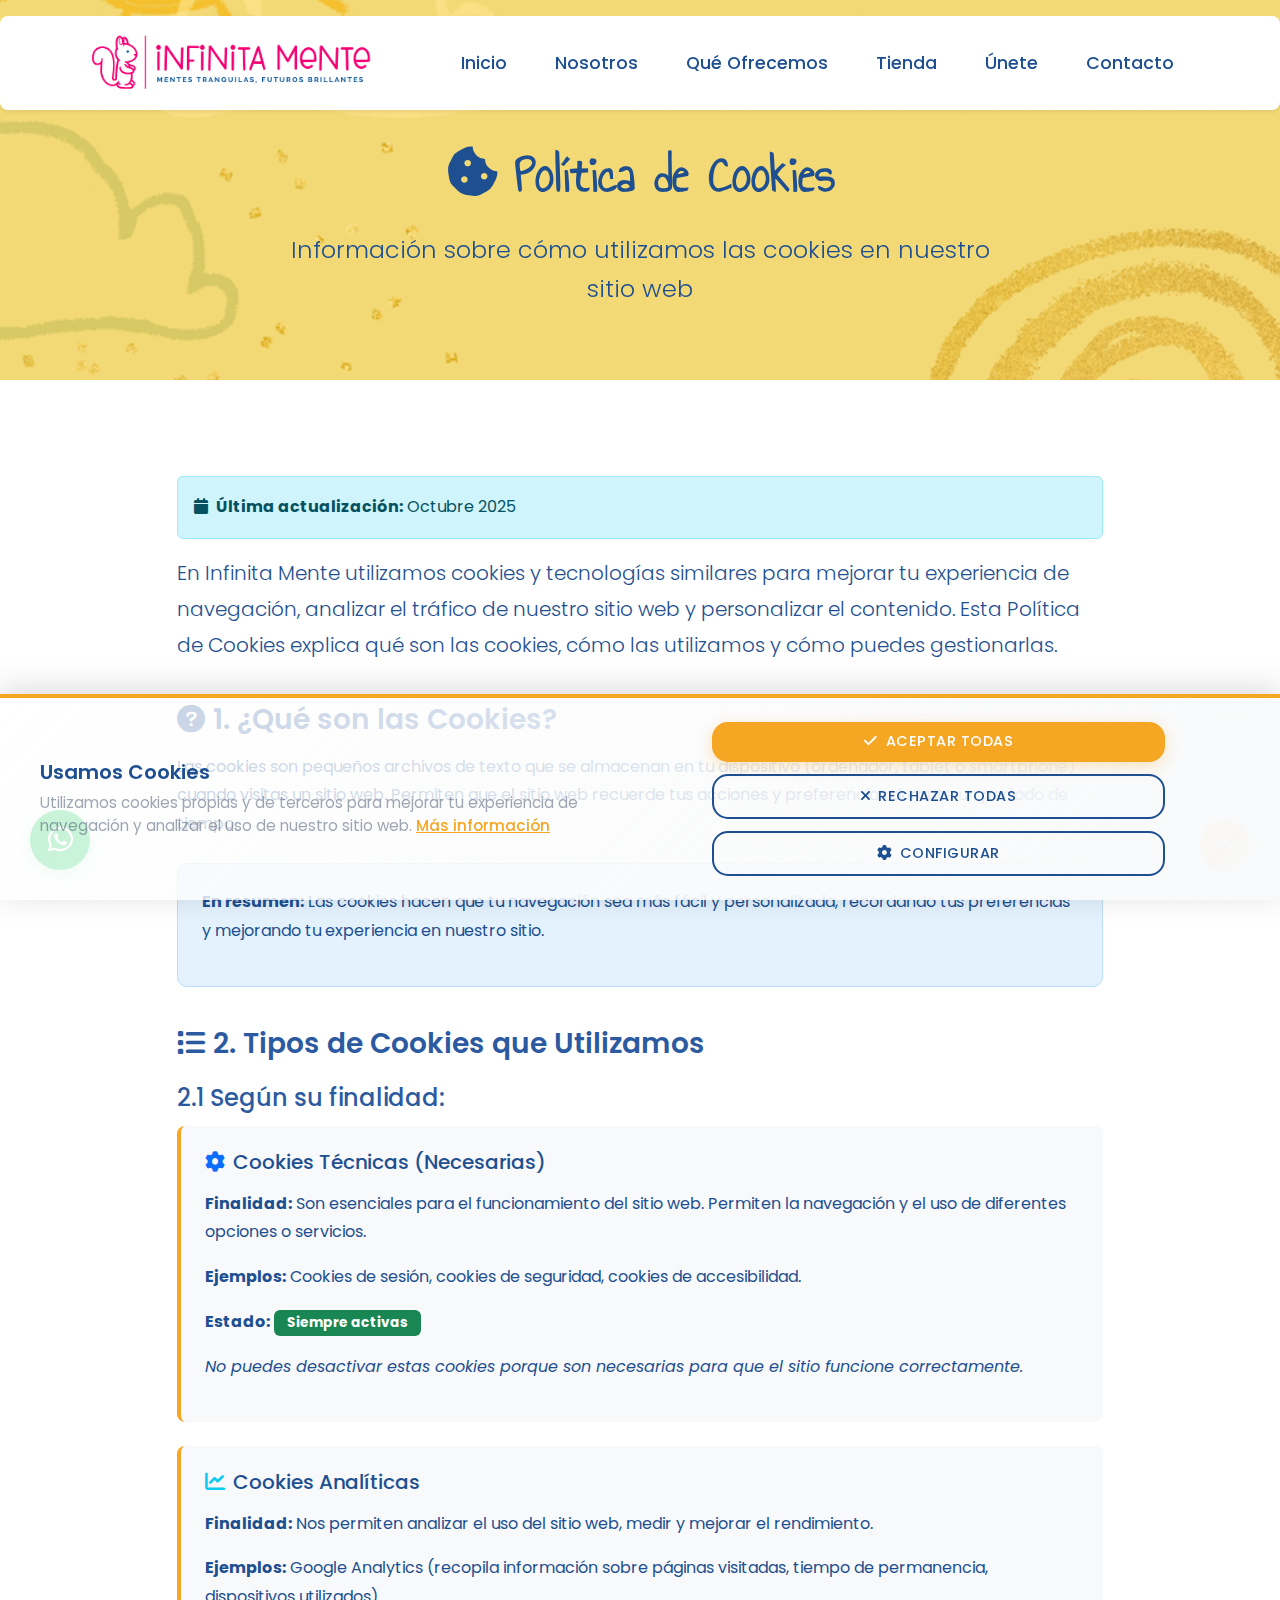
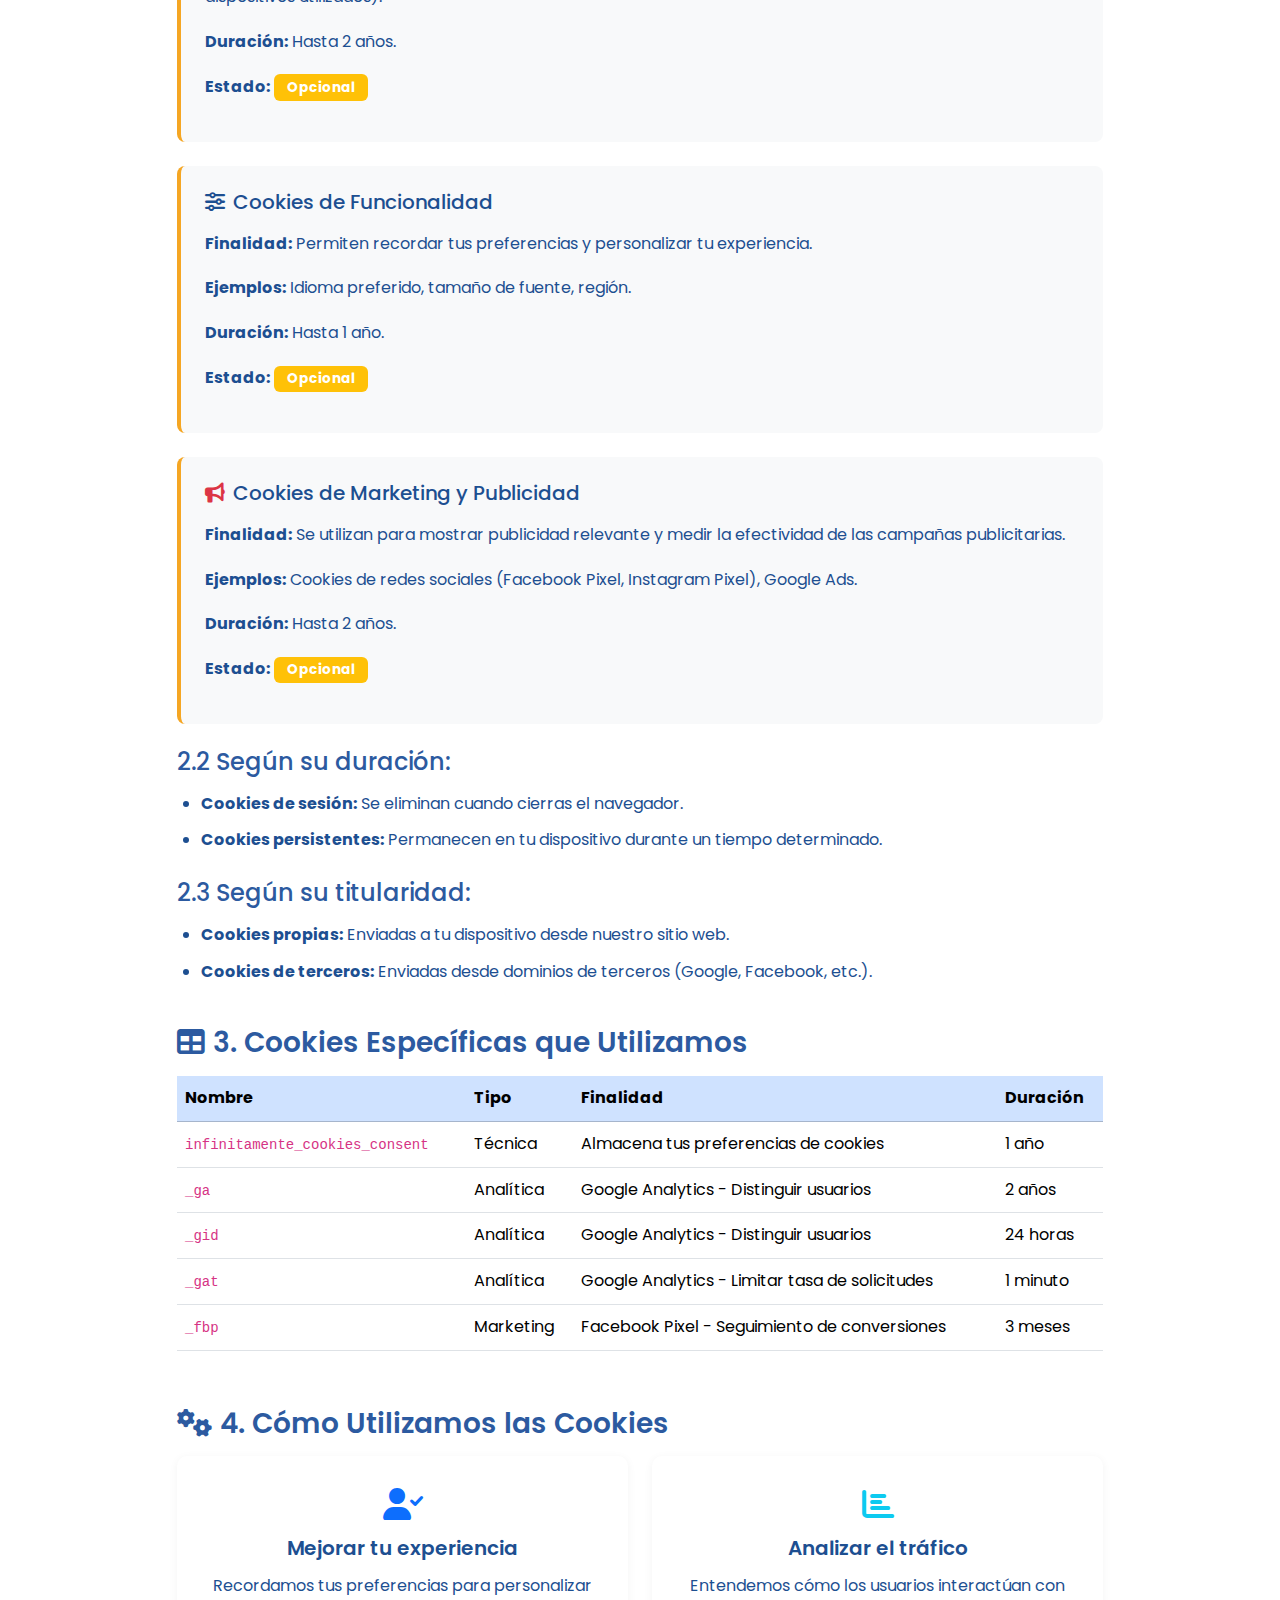
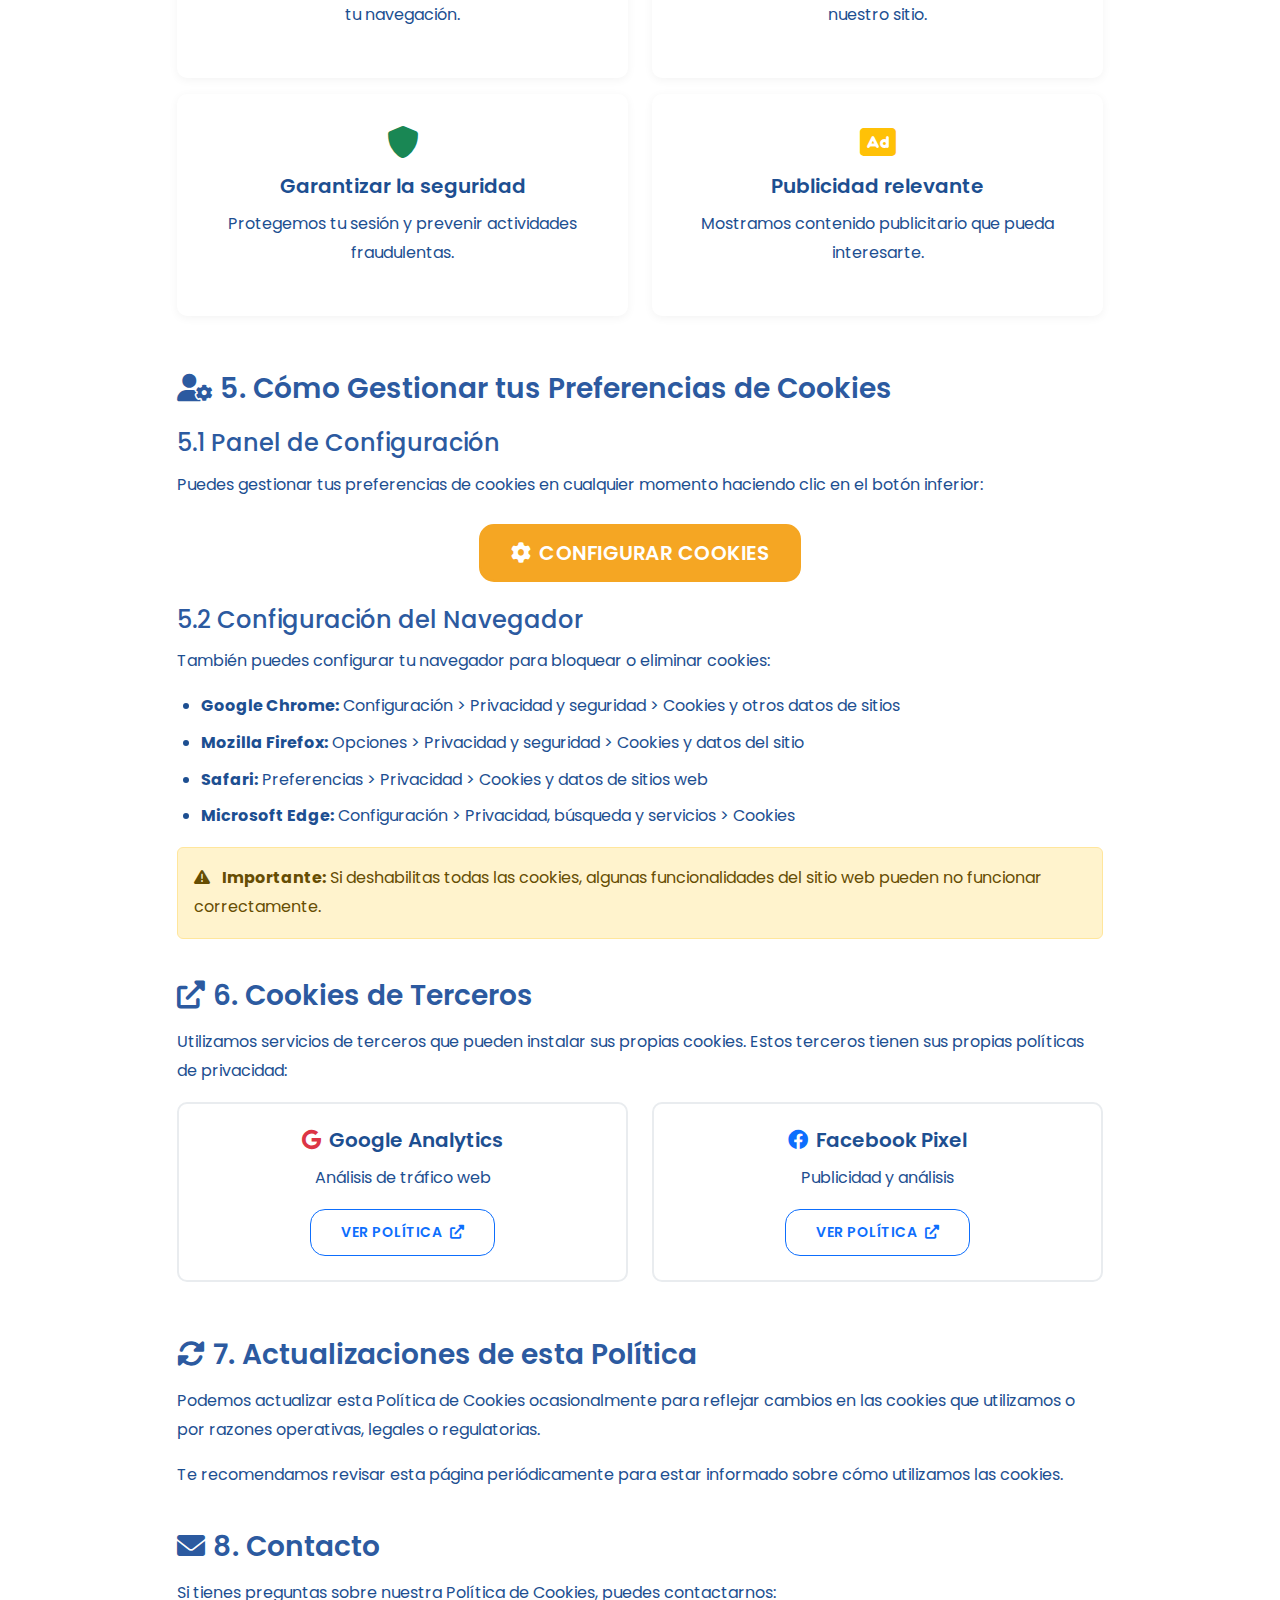
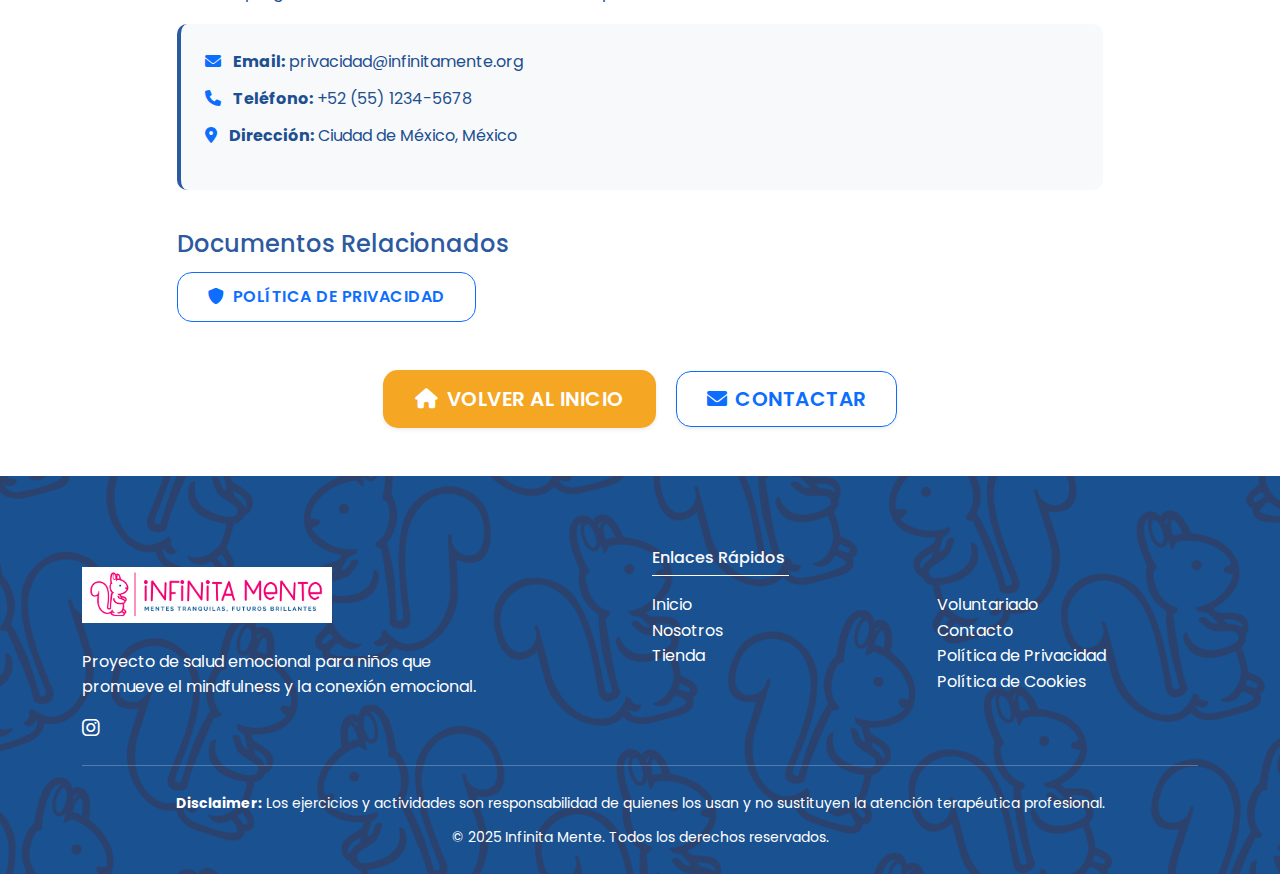
<file: views/politica-cookies.html>
<!DOCTYPE html>
<html lang="es">
<head>
    <meta charset="UTF-8">
    <meta name="viewport" content="width=device-width, initial-scale=1.0">
    <title>Política de Cookies - Infinita Mente | Uso de Cookies México</title>
    
    <!-- SEO Meta Tags -->
    <meta name="description" content="Política de cookies de Infinita Mente. Conoce cómo utilizamos cookies para mejorar tu experiencia en nuestro sitio web.">
    <meta name="keywords" content="política cookies, cookies México, privacidad web, gestión cookies">
    <meta name="author" content="Infinita Mente">
    <meta name="robots" content="index, follow">
    <meta name="language" content="es">
    <meta name="geo.region" content="MX">
    
    <!-- Open Graph / Facebook -->
    <meta property="og:type" content="website">
    <meta property="og:url" content="https://infinitamente.org/politica-cookies.html">
    <meta property="og:title" content="Política de Cookies - Infinita Mente">
    <meta property="og:description" content="Información sobre el uso de cookies en nuestro sitio web.">
    <meta property="og:locale" content="es_MX">
    
    <!-- Favicon -->
    <link rel="icon" type="image/x-icon" href="../favicon.ico?v=2">
    <link rel="shortcut icon" type="image/x-icon" href="../favicon.ico?v=2">
    <link href="https://cdn.jsdelivr.net/npm/bootstrap@5.3.0/dist/css/bootstrap.min.css" rel="stylesheet">
    <link href="https://cdnjs.cloudflare.com/ajax/libs/font-awesome/6.0.0/css/all.min.css" rel="stylesheet">
    <link href="https://fonts.googleapis.com/css2?family=Poppins:wght@300;400;500;600;700&family=Barrio&family=Annie+Use+Your+Telescope&display=swap" rel="stylesheet">
    <link href="https://unpkg.com/aos@2.3.1/dist/aos.css" rel="stylesheet">
    <link rel="stylesheet" href="../css/styles.css">
</head>
<body>
    <!-- Navigation -->
    <nav class="navbar navbar-expand-lg navbar-light bg-white fixed-top shadow-sm mt-3 mx-auto rounded-3 pt-2 pb-2">
        <div class="container">
            <a class="navbar-brand fw-bold text-primary logo" href="../index.html">
                <img src="../images/logo_infinitamente.png" alt="logo" class="img-fluid">
            </a>
            <button class="navbar-toggler border-0" type="button" data-bs-toggle="collapse" data-bs-target="#navbarNav">
                <span class="navbar-toggler-icon"></span>
            </button>
            <div class="collapse navbar-collapse" id="navbarNav">
                <ul class="navbar-nav ms-auto">
                    <li class="nav-item">
                        <a class="nav-link mx-3" href="../index.html#inicio">Inicio</a>
                    </li>
                    <li class="nav-item">
                        <a class="nav-link mx-3" href="../index.html#nosotros">Nosotros</a>
                    </li>
                    <li class="nav-item">
                        <a class="nav-link mx-3" href="../index.html#ofrecemos">Qué Ofrecemos</a>
                    </li>
                    <li class="nav-item">
                        <a class="nav-link mx-3" href="../index.html#tienda">Tienda</a>
                    </li>
                    <li class="nav-item">
                        <a class="nav-link mx-3" href="../index.html#voluntario">Únete</a>
                    </li>
                    <li class="nav-item">
                        <a class="nav-link mx-3" href="../index.html#contacto">Contacto</a>
                    </li>
                </ul>
            </div>
        </div>
    </nav>

    <!-- Hero Section -->
    <section class="py-5 mb-5 bg-hero-info">
        <div class="cover">
            <div class="container">
                <div class="row align-items-center min-vh-50 pt-5">
                    <div class="col-lg-8 mx-auto text-center" data-aos="fade-up" data-aos-duration="600">
                        <h1 class="display-4 fw-bold text-primary mb-4 font pt-5">
                            <i class="fas fa-cookie-bite me-3"></i>Política de Cookies
                        </h1>
                        <p class="lead fs-4 mb-4">
                            Información sobre cómo utilizamos las cookies en nuestro sitio web
                        </p>
                    </div>
                </div>
            </div>
        </div>
    </section>

    <!-- Contenido Principal -->
    <section class="py-5">
        <div class="container">
            <div class="row">
                <div class="col-lg-10 mx-auto">
                    <div class="privacy-content">
                        
                        <!-- Fecha de última actualización -->
                        <div class="alert alert-info">
                            <p class="mb-0"><strong><i class="fas fa-calendar me-2"></i>Última actualización:</strong> Octubre 2025</p>
                        </div>

                        <!-- Introducción -->
                        <div class="privacy-section">
                            <p class="lead">
                                En Infinita Mente utilizamos cookies y tecnologías similares para mejorar tu experiencia de navegación, analizar el tráfico de nuestro sitio web y personalizar el contenido. Esta Política de Cookies explica qué son las cookies, cómo las utilizamos y cómo puedes gestionarlas.
                            </p>
                        </div>

                        <!-- 1. ¿Qué son las cookies? -->
                        <div class="privacy-section">
                            <h3><i class="fas fa-question-circle me-2"></i>1. ¿Qué son las Cookies?</h3>
                            <p>
                                Las cookies son pequeños archivos de texto que se almacenan en tu dispositivo (ordenador, tablet o smartphone) cuando visitas un sitio web. Permiten que el sitio web recuerde tus acciones y preferencias durante un período de tiempo.
                            </p>
                            <div class="highlight-box">
                                <p><strong>En resumen:</strong> Las cookies hacen que tu navegación sea más fácil y personalizada, recordando tus preferencias y mejorando tu experiencia en nuestro sitio.</p>
                            </div>
                        </div>

                        <!-- 2. Tipos de Cookies -->
                        <div class="privacy-section">
                            <h3><i class="fas fa-list me-2"></i>2. Tipos de Cookies que Utilizamos</h3>
                            
                            <h4>2.1 Según su finalidad:</h4>
                            
                            <div class="cookie-type-card">
                                <h5><i class="fas fa-cog text-primary me-2"></i>Cookies Técnicas (Necesarias)</h5>
                                <p><strong>Finalidad:</strong> Son esenciales para el funcionamiento del sitio web. Permiten la navegación y el uso de diferentes opciones o servicios.</p>
                                <p><strong>Ejemplos:</strong> Cookies de sesión, cookies de seguridad, cookies de accesibilidad.</p>
                                <p><strong>Estado:</strong> <span class="badge bg-success">Siempre activas</span></p>
                                <p><em>No puedes desactivar estas cookies porque son necesarias para que el sitio funcione correctamente.</em></p>
                            </div>

                            <div class="cookie-type-card">
                                <h5><i class="fas fa-chart-line text-info me-2"></i>Cookies Analíticas</h5>
                                <p><strong>Finalidad:</strong> Nos permiten analizar el uso del sitio web, medir y mejorar el rendimiento.</p>
                                <p><strong>Ejemplos:</strong> Google Analytics (recopila información sobre páginas visitadas, tiempo de permanencia, dispositivos utilizados).</p>
                                <p><strong>Duración:</strong> Hasta 2 años.</p>
                                <p><strong>Estado:</strong> <span class="badge bg-warning">Opcional</span></p>
                            </div>

                            <div class="cookie-type-card">
                                <h5><i class="fas fa-sliders-h text-purple me-2"></i>Cookies de Funcionalidad</h5>
                                <p><strong>Finalidad:</strong> Permiten recordar tus preferencias y personalizar tu experiencia.</p>
                                <p><strong>Ejemplos:</strong> Idioma preferido, tamaño de fuente, región.</p>
                                <p><strong>Duración:</strong> Hasta 1 año.</p>
                                <p><strong>Estado:</strong> <span class="badge bg-warning">Opcional</span></p>
                            </div>

                            <div class="cookie-type-card">
                                <h5><i class="fas fa-bullhorn text-danger me-2"></i>Cookies de Marketing y Publicidad</h5>
                                <p><strong>Finalidad:</strong> Se utilizan para mostrar publicidad relevante y medir la efectividad de las campañas publicitarias.</p>
                                <p><strong>Ejemplos:</strong> Cookies de redes sociales (Facebook Pixel, Instagram Pixel), Google Ads.</p>
                                <p><strong>Duración:</strong> Hasta 2 años.</p>
                                <p><strong>Estado:</strong> <span class="badge bg-warning">Opcional</span></p>
                            </div>

                            <h4 class="mt-4">2.2 Según su duración:</h4>
                            <ul class="privacy-list">
                                <li><strong>Cookies de sesión:</strong> Se eliminan cuando cierras el navegador.</li>
                                <li><strong>Cookies persistentes:</strong> Permanecen en tu dispositivo durante un tiempo determinado.</li>
                            </ul>

                            <h4>2.3 Según su titularidad:</h4>
                            <ul class="privacy-list">
                                <li><strong>Cookies propias:</strong> Enviadas a tu dispositivo desde nuestro sitio web.</li>
                                <li><strong>Cookies de terceros:</strong> Enviadas desde dominios de terceros (Google, Facebook, etc.).</li>
                            </ul>
                        </div>

                        <!-- 3. Cookies Específicas -->
                        <div class="privacy-section">
                            <h3><i class="fas fa-table me-2"></i>3. Cookies Específicas que Utilizamos</h3>
                            
                            <div class="table-responsive">
                                <table class="table table-hover">
                                    <thead class="table-primary">
                                        <tr>
                                            <th>Nombre</th>
                                            <th>Tipo</th>
                                            <th>Finalidad</th>
                                            <th>Duración</th>
                                        </tr>
                                    </thead>
                                    <tbody>
                                        <tr>
                                            <td><code>infinitamente_cookies_consent</code></td>
                                            <td>Técnica</td>
                                            <td>Almacena tus preferencias de cookies</td>
                                            <td>1 año</td>
                                        </tr>
                                        <tr>
                                            <td><code>_ga</code></td>
                                            <td>Analítica</td>
                                            <td>Google Analytics - Distinguir usuarios</td>
                                            <td>2 años</td>
                                        </tr>
                                        <tr>
                                            <td><code>_gid</code></td>
                                            <td>Analítica</td>
                                            <td>Google Analytics - Distinguir usuarios</td>
                                            <td>24 horas</td>
                                        </tr>
                                        <tr>
                                            <td><code>_gat</code></td>
                                            <td>Analítica</td>
                                            <td>Google Analytics - Limitar tasa de solicitudes</td>
                                            <td>1 minuto</td>
                                        </tr>
                                        <tr>
                                            <td><code>_fbp</code></td>
                                            <td>Marketing</td>
                                            <td>Facebook Pixel - Seguimiento de conversiones</td>
                                            <td>3 meses</td>
                                        </tr>
                                    </tbody>
                                </table>
                            </div>
                        </div>

                        <!-- 4. Cómo Gestionamos las Cookies -->
                        <div class="privacy-section">
                            <h3><i class="fas fa-cogs me-2"></i>4. Cómo Utilizamos las Cookies</h3>
                            
                            <div class="row">
                                <div class="col-md-6 mb-3">
                                    <div class="feature-box">
                                        <i class="fas fa-user-check fa-2x text-primary mb-3"></i>
                                        <h5>Mejorar tu experiencia</h5>
                                        <p>Recordamos tus preferencias para personalizar tu navegación.</p>
                                    </div>
                                </div>
                                <div class="col-md-6 mb-3">
                                    <div class="feature-box">
                                        <i class="fas fa-chart-bar fa-2x text-info mb-3"></i>
                                        <h5>Analizar el tráfico</h5>
                                        <p>Entendemos cómo los usuarios interactúan con nuestro sitio.</p>
                                    </div>
                                </div>
                                <div class="col-md-6 mb-3">
                                    <div class="feature-box">
                                        <i class="fas fa-shield-alt fa-2x text-success mb-3"></i>
                                        <h5>Garantizar la seguridad</h5>
                                        <p>Protegemos tu sesión y prevenir actividades fraudulentas.</p>
                                    </div>
                                </div>
                                <div class="col-md-6 mb-3">
                                    <div class="feature-box">
                                        <i class="fas fa-ad fa-2x text-warning mb-3"></i>
                                        <h5>Publicidad relevante</h5>
                                        <p>Mostramos contenido publicitario que pueda interesarte.</p>
                                    </div>
                                </div>
                            </div>
                        </div>

                        <!-- 5. Gestión de Cookies -->
                        <div class="privacy-section">
                            <h3><i class="fas fa-user-cog me-2"></i>5. Cómo Gestionar tus Preferencias de Cookies</h3>
                            
                            <h4>5.1 Panel de Configuración</h4>
                            <p>Puedes gestionar tus preferencias de cookies en cualquier momento haciendo clic en el botón inferior:</p>
                            <div class="text-center my-4">
                                <button class="btn btn-primary btn-lg" onclick="window.cookieBanner.showSettings()">
                                    <i class="fas fa-cog me-2"></i>Configurar Cookies
                                </button>
                            </div>

                            <h4>5.2 Configuración del Navegador</h4>
                            <p>También puedes configurar tu navegador para bloquear o eliminar cookies:</p>
                            <ul class="privacy-list">
                                <li><strong>Google Chrome:</strong> Configuración > Privacidad y seguridad > Cookies y otros datos de sitios</li>
                                <li><strong>Mozilla Firefox:</strong> Opciones > Privacidad y seguridad > Cookies y datos del sitio</li>
                                <li><strong>Safari:</strong> Preferencias > Privacidad > Cookies y datos de sitios web</li>
                                <li><strong>Microsoft Edge:</strong> Configuración > Privacidad, búsqueda y servicios > Cookies</li>
                            </ul>

                            <div class="alert alert-warning">
                                <i class="fas fa-exclamation-triangle me-2"></i>
                                <strong>Importante:</strong> Si deshabilitas todas las cookies, algunas funcionalidades del sitio web pueden no funcionar correctamente.
                            </div>
                        </div>

                        <!-- 6. Cookies de Terceros -->
                        <div class="privacy-section">
                            <h3><i class="fas fa-external-link-alt me-2"></i>6. Cookies de Terceros</h3>
                            
                            <p>Utilizamos servicios de terceros que pueden instalar sus propias cookies. Estos terceros tienen sus propias políticas de privacidad:</p>
                            
                            <div class="row">
                                <div class="col-md-6 mb-3">
                                    <div class="third-party-box">
                                        <h5><i class="fab fa-google text-danger me-2"></i>Google Analytics</h5>
                                        <p>Análisis de tráfico web</p>
                                        <a href="https://policies.google.com/privacy" target="_blank" class="btn btn-sm btn-outline-primary">
                                            Ver Política <i class="fas fa-external-link-alt ms-1"></i>
                                        </a>
                                    </div>
                                </div>
                                <div class="col-md-6 mb-3">
                                    <div class="third-party-box">
                                        <h5><i class="fab fa-facebook text-primary me-2"></i>Facebook Pixel</h5>
                                        <p>Publicidad y análisis</p>
                                        <a href="https://www.facebook.com/privacy/explanation" target="_blank" class="btn btn-sm btn-outline-primary">
                                            Ver Política <i class="fas fa-external-link-alt ms-1"></i>
                                        </a>
                                    </div>
                                </div>
                            </div>
                        </div>

                        <!-- 7. Actualizaciones -->
                        <div class="privacy-section">
                            <h3><i class="fas fa-sync-alt me-2"></i>7. Actualizaciones de esta Política</h3>
                            
                            <p>
                                Podemos actualizar esta Política de Cookies ocasionalmente para reflejar cambios en las cookies que utilizamos o por razones operativas, legales o regulatorias.
                            </p>
                            <p>
                                Te recomendamos revisar esta página periódicamente para estar informado sobre cómo utilizamos las cookies.
                            </p>
                        </div>

                        <!-- 8. Contacto -->
                        <div class="privacy-section">
                            <h3><i class="fas fa-envelope me-2"></i>8. Contacto</h3>
                            
                            <p>Si tienes preguntas sobre nuestra Política de Cookies, puedes contactarnos:</p>
                            
                            <div class="contact-info">
                                <ul class="list-unstyled">
                                    <li class="mb-2">
                                        <i class="fas fa-envelope text-primary me-2"></i>
                                        <strong>Email:</strong> privacidad@infinitamente.org
                                    </li>
                                    <li class="mb-2">
                                        <i class="fas fa-phone text-primary me-2"></i>
                                        <strong>Teléfono:</strong> +52 (55) 1234-5678
                                    </li>
                                    <li class="mb-2">
                                        <i class="fas fa-map-marker-alt text-primary me-2"></i>
                                        <strong>Dirección:</strong> Ciudad de México, México
                                    </li>
                                </ul>
                            </div>
                        </div>

                        <!-- Enlaces Relacionados -->
                        <div class="privacy-section">
                            <h4>Documentos Relacionados</h4>
                            <div class="d-flex flex-wrap gap-2">
                                <a href="politica-privacidad.html" class="btn btn-outline-primary">
                                    <i class="fas fa-shield-alt me-2"></i>Política de Privacidad
                                </a>
                            </div>
                        </div>

                        <!-- CTA Final -->
                        <div class="text-center mt-5">
                            <a href="../index.html" class="btn btn-primary btn-lg me-3 shadow-sm">
                                <i class="fas fa-home me-2"></i>Volver al Inicio
                            </a>
                            <a href="../index.html#contacto" class="btn btn-outline-primary btn-lg shadow-sm">
                                <i class="fas fa-envelope me-2"></i>Contactar
                            </a>
                        </div>

                    </div>
                </div>
            </div>
        </div>
    </section>

    <!-- Footer -->
    <footer class="text-white py-4">
        <div class="container mt-5">
            <div class="row">
                <div class="col-lg-6">
                    <div class="footer-logo mb-3 font">
                        <img src="../images/logo_infinitamente.png" alt="logo" class="img-fluid">
                    </div>
                    <p class="mb-3 w-75">
                        Proyecto de salud emocional para niños que promueve el mindfulness y la conexión emocional.
                    </p>
                    <div class="social-links">
                        <a href="https://www.instagram.com/infinita.mente.mx?igsh=bnN1bXpuOTUyZDdx" class="text-white me-3"><i class="fab fa-instagram fa-lg"></i></a>
                    </div>
                </div>
                <div class="col-lg-6">
                    <h6 class="text-light mb-3 border-bottom border-white pb-2 w-25">Enlaces Rápidos</h6>
                    <div class="row">
                        <div class="col-6">
                            <ul class="list-unstyled">
                                <li><a href="../index.html#inicio" class="text-white-50">Inicio</a></li>
                                <li><a href="../index.html#nosotros" class="text-white-50">Nosotros</a></li>
                                <li><a href="../index.html#tienda" class="text-white-50">Tienda</a></li>
                            </ul>
                        </div>
                        <div class="col-6">
                            <ul class="list-unstyled">
                                <li><a href="../index.html#voluntario" class="text-white-50">Voluntariado</a></li>
                                <li><a href="../index.html#contacto" class="text-white-50">Contacto</a></li>
                                <li><a href="politica-privacidad.html" class="text-white-50">Política de Privacidad</a></li>
                                <li><a href="politica-cookies.html" class="text-white-50">Política de Cookies</a></li>
                            </ul>
                        </div>
                    </div>
                </div>
            </div>
            <hr class="my-4">
            <div class="row">
                <div class="col-12 text-center">
                    <p class="mb-2 text-white">
                        <small>
                            <strong>Disclaimer:</strong> Los ejercicios y actividades son responsabilidad de quienes los usan y no sustituyen la atención terapéutica profesional.
                        </small>
                    </p>
                    <p class="mb-0 text-white">
                        <small>&copy; 2025 Infinita Mente. Todos los derechos reservados.</small>
                    </p>
                </div>
            </div>
        </div>
    </footer>

    <!-- Botón de WhatsApp -->
    <a href="https://wa.me/525512345678" target="_blank" class="whatsapp-btn" title="Contáctanos por WhatsApp">
        <i class="fab fa-whatsapp"></i>
    </a>

    <!-- Botón de Subir -->
    <button id="scrollToTop" class="scroll-to-top" title="Volver arriba">
        <i class="fas fa-chevron-up"></i>
    </button>

    <script src="https://cdn.jsdelivr.net/npm/bootstrap@5.3.0/dist/js/bootstrap.bundle.min.js"></script>
    <script src="https://unpkg.com/aos@2.3.1/dist/aos.js"></script>
    <script src="../js/script.js"></script>
    <script src="../js/navbar-fix.js"></script>
    <script src="../js/cookie-banner.js"></script>
</body>
</html>
</file>
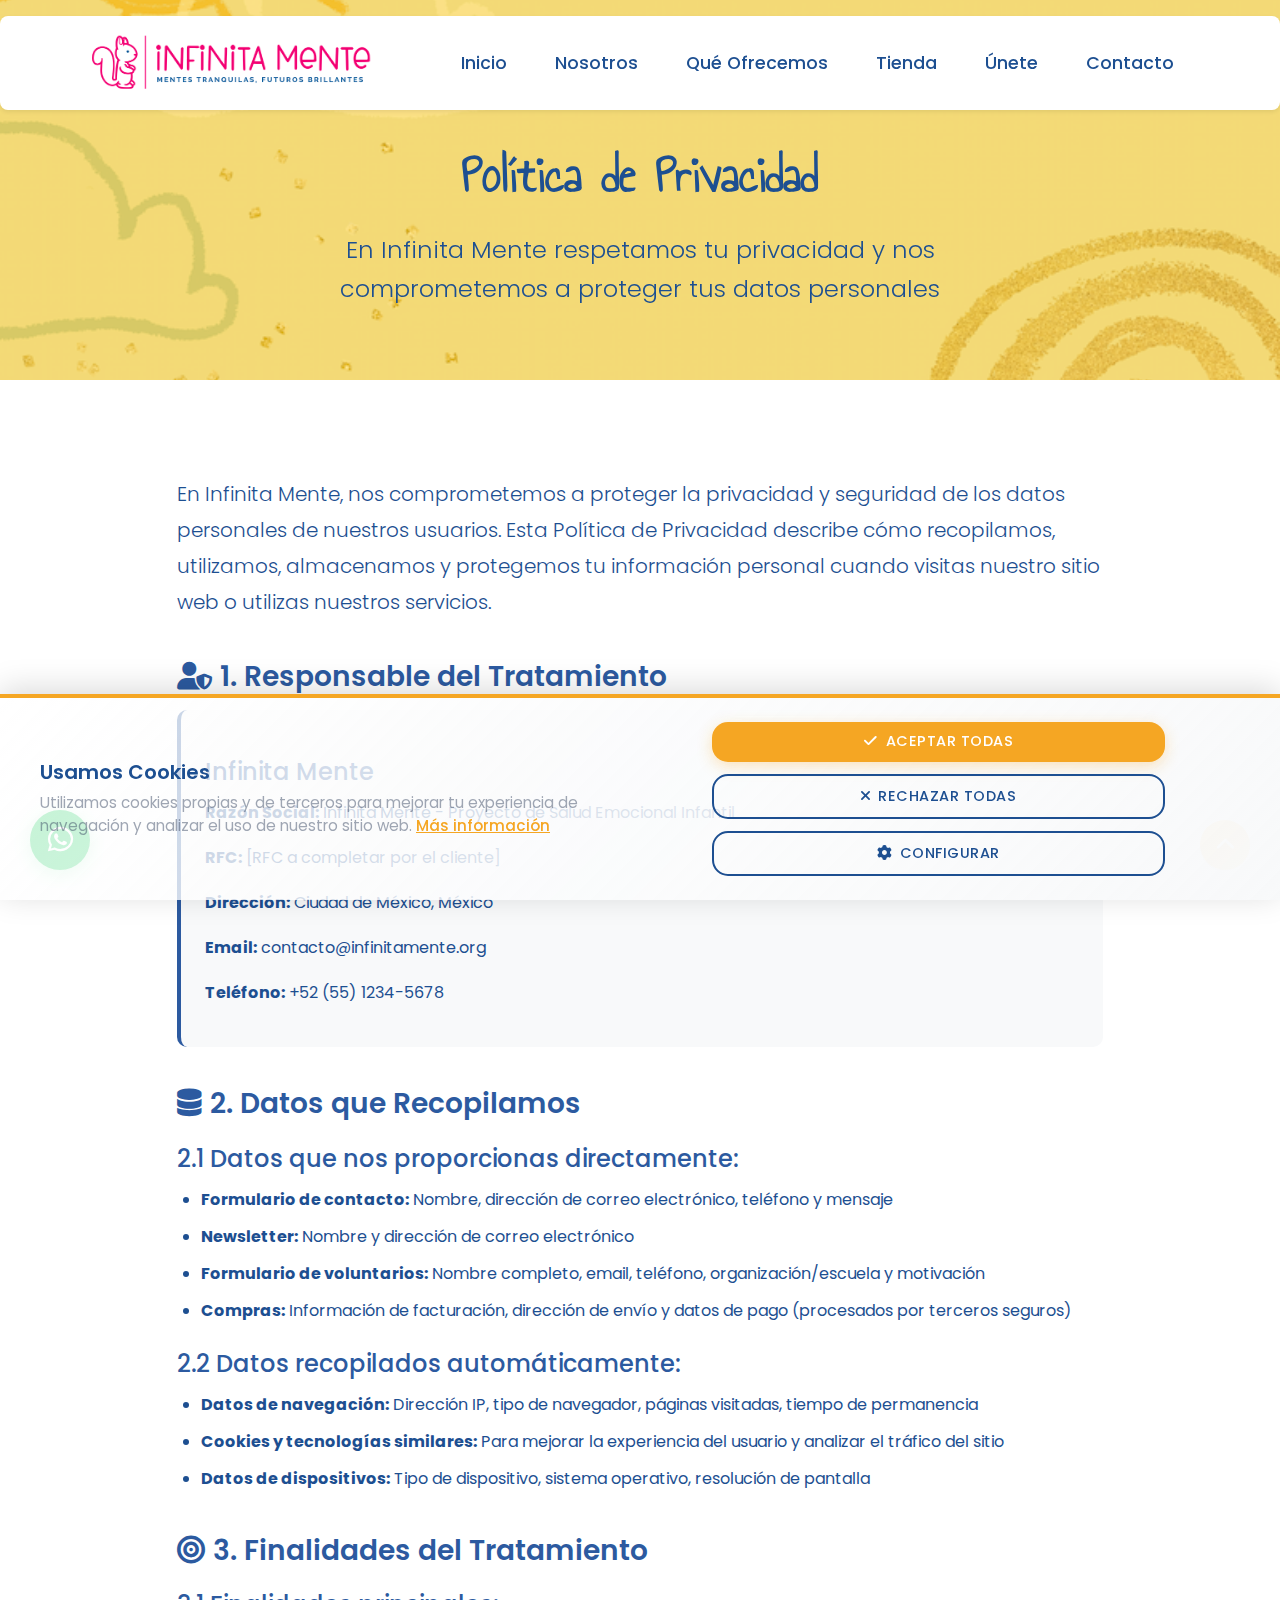
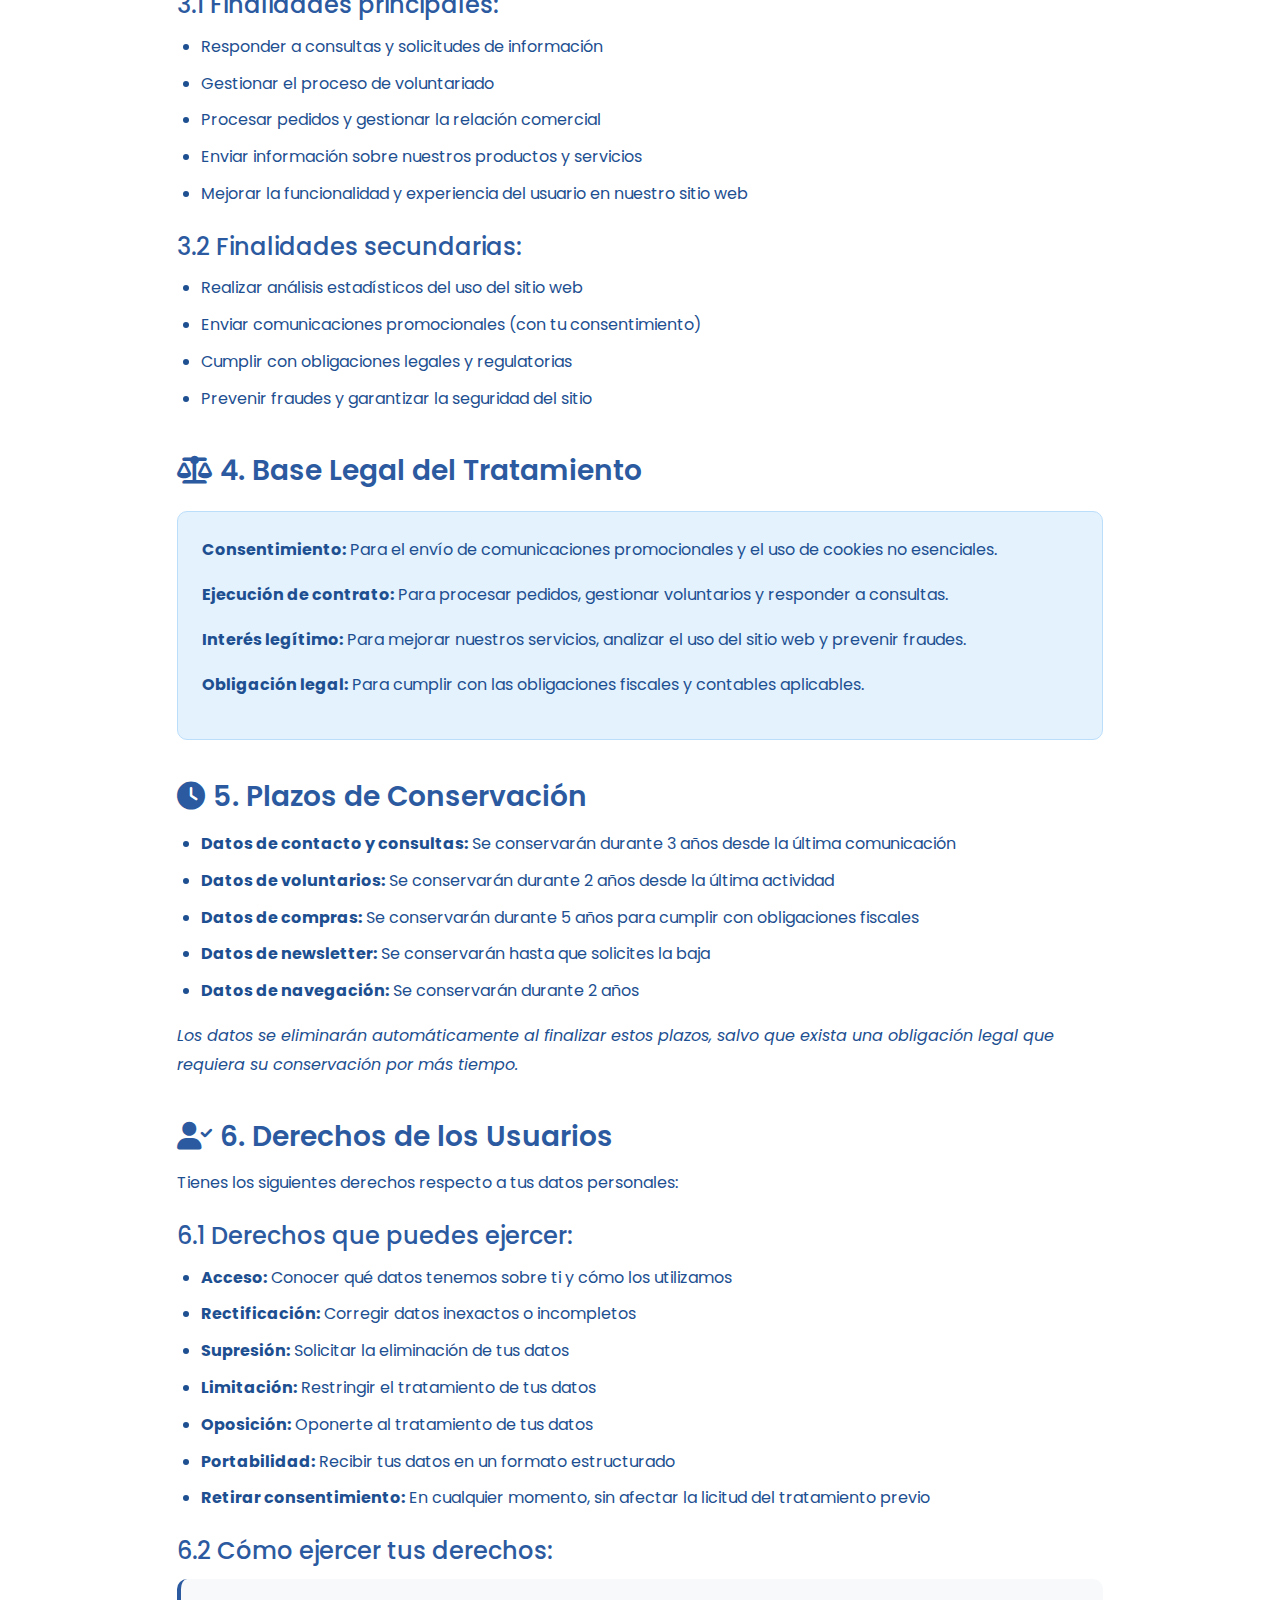
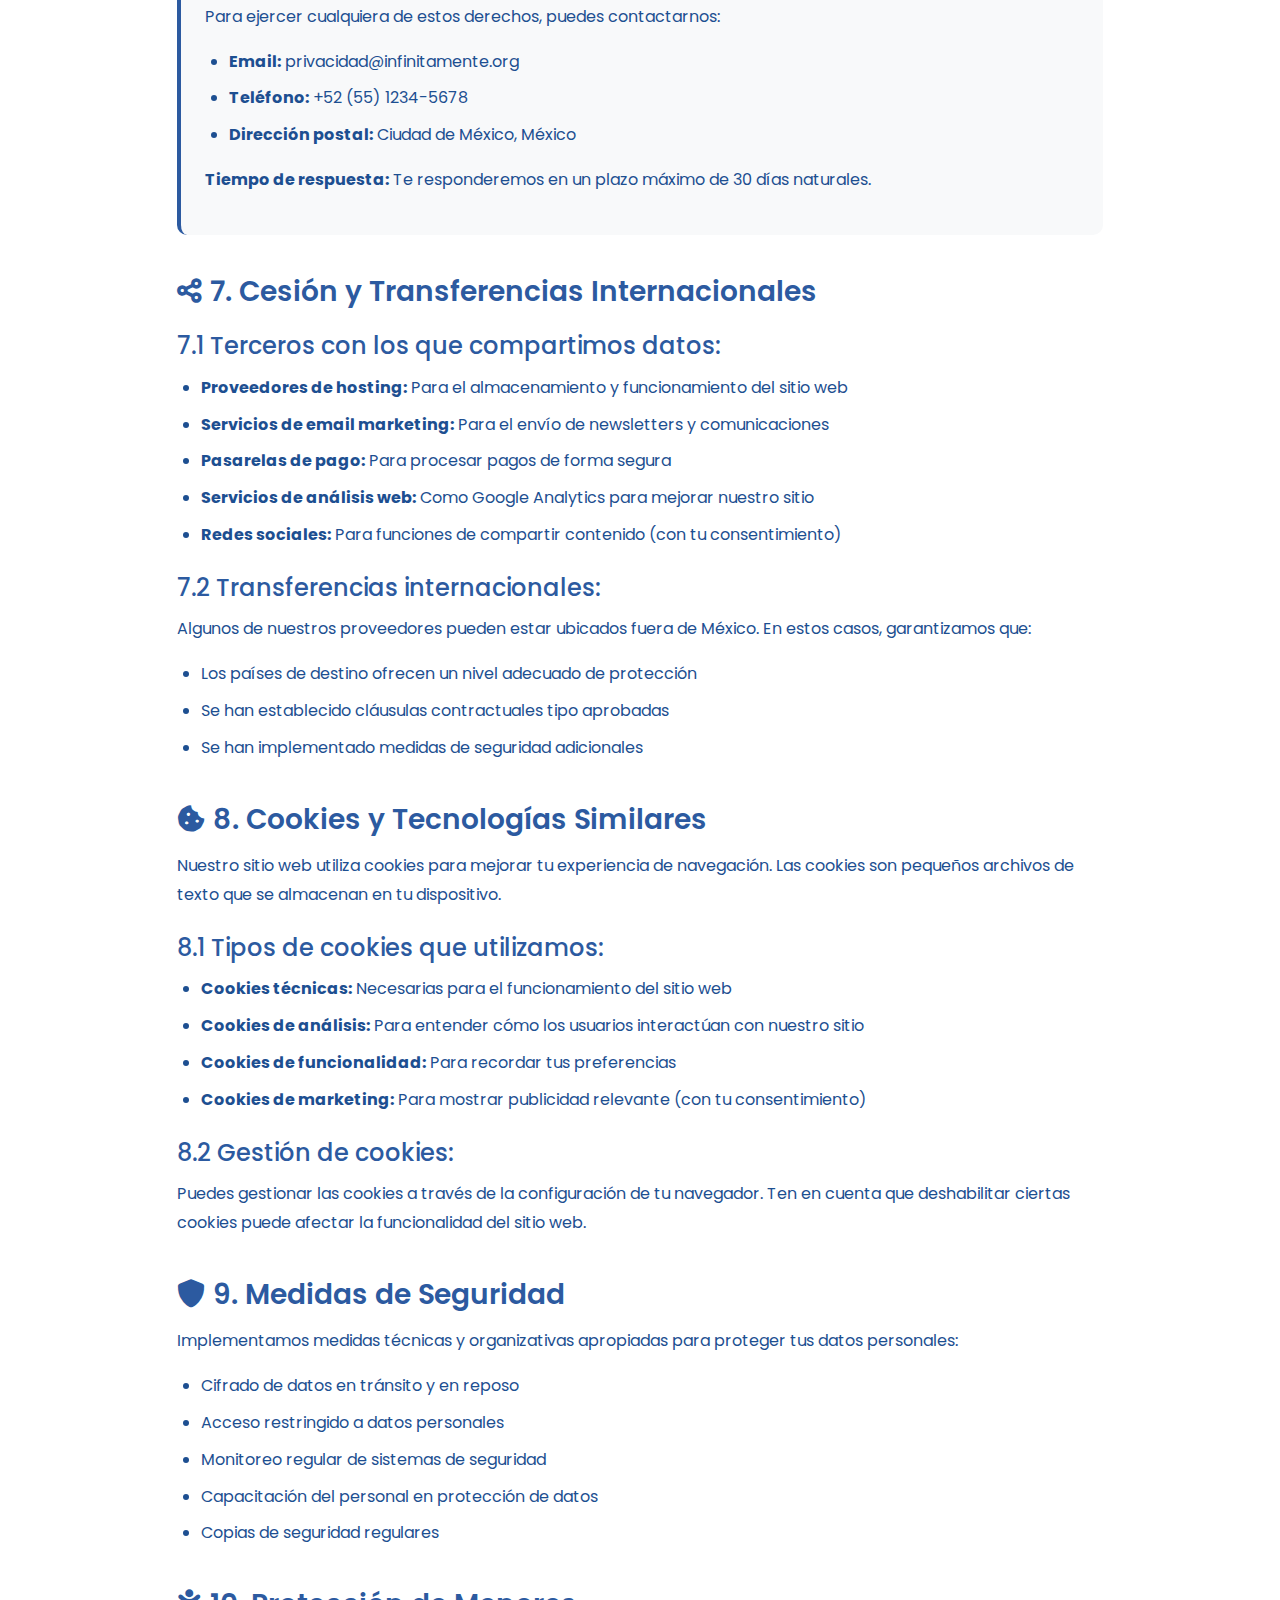
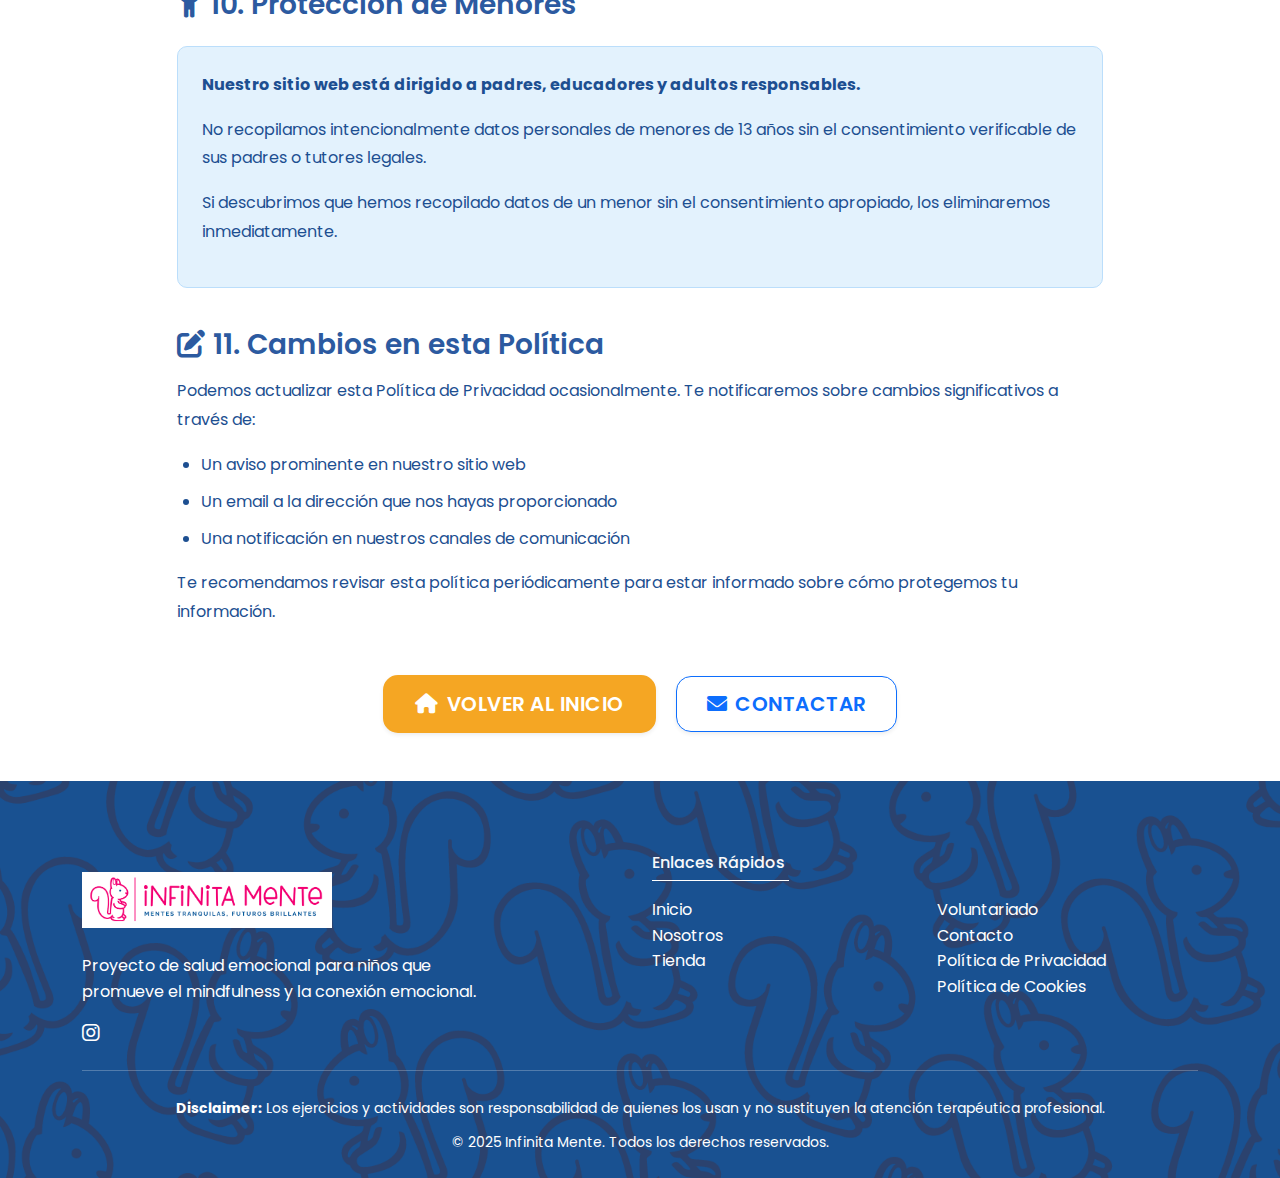
<file: views/politica-privacidad.html>
<!DOCTYPE html>
<html lang="es">
<head>
    <meta charset="UTF-8">
    <meta name="viewport" content="width=device-width, initial-scale=1.0">
    <title>Política de Privacidad - Infinita Mente | Protección de Datos México</title>
    
    <!-- SEO Meta Tags -->
    <meta name="description" content="Política de privacidad de Infinita Mente. Conoce cómo protegemos los datos personales de nuestros usuarios en México. Cumplimos con la normativa de protección de datos.">
    <meta name="keywords" content="política privacidad, protección datos México, privacidad infantil, datos personales México, ley protección datos">
    <meta name="author" content="Infinita Mente">
    <meta name="robots" content="index, follow">
    <meta name="language" content="es">
    <meta name="geo.region" content="MX">
    
    <!-- Open Graph / Facebook -->
    <meta property="og:type" content="website">
    <meta property="og:url" content="https://infinitamente.org/politica-privacidad.html">
    <meta property="og:title" content="Política de Privacidad - Infinita Mente | Protección de Datos México">
    <meta property="og:description" content="En Infinita Mente respetamos tu privacidad y nos comprometemos a proteger tus datos personales según la normativa mexicana.">
    <meta property="og:image" content="https://infinitamente.org/images/logo.png">
    <meta property="og:locale" content="es_MX">
    
    <!-- Favicon -->
    <link rel="icon" type="image/x-icon" href="../favicon.ico?v=2">
    <link rel="shortcut icon" type="image/x-icon" href="../favicon.ico?v=2">
    <link rel="manifest" href="../site.webmanifest">
    <link href="https://cdn.jsdelivr.net/npm/bootstrap@5.3.0/dist/css/bootstrap.min.css" rel="stylesheet">
    <link href="https://cdnjs.cloudflare.com/ajax/libs/font-awesome/6.0.0/css/all.min.css" rel="stylesheet">
    <link href="https://fonts.googleapis.com/css2?family=Poppins:wght@300;400;500;600;700&family=Barrio&family=Annie+Use+Your+Telescope&display=swap" rel="stylesheet">
    <link href="https://unpkg.com/aos@2.3.1/dist/aos.css" rel="stylesheet">
    <link rel="stylesheet" href="../css/styles.css">
</head>
<body>
    <!-- Navigation -->
    <nav class="navbar navbar-expand-lg navbar-light bg-white fixed-top shadow-sm mt-3 mx-auto rounded-3 pt-2 pb-2">
        <div class="container">
            <a class="navbar-brand fw-bold text-primary logo" href="../index.html">
                <img src="../images/logo_infinitamente.png" alt="logo" class="img-fluid">
            </a>
            <button class="navbar-toggler border-0" type="button" data-bs-toggle="collapse" data-bs-target="#navbarNav">
                <span class="navbar-toggler-icon"></span>
            </button>
            <div class="collapse navbar-collapse" id="navbarNav">
                <ul class="navbar-nav ms-auto">
                    <li class="nav-item">
                        <a class="nav-link mx-3" href="../index.html#inicio">Inicio</a>
                    </li>
                    <li class="nav-item">
                        <a class="nav-link mx-3" href="../index.html#nosotros">Nosotros</a>
                    </li>
                    <li class="nav-item">
                        <a class="nav-link mx-3" href="../index.html#ofrecemos">Qué Ofrecemos</a>
                    </li>
                    <li class="nav-item">
                        <a class="nav-link mx-3" href="../index.html#tienda">Tienda</a>
                    </li>
                    <li class="nav-item">
                        <a class="nav-link mx-3" href="../index.html#voluntario">Únete</a>
                    </li>
                    <li class="nav-item">
                        <a class="nav-link mx-3" href="../index.html#contacto">Contacto</a>
                    </li>
                </ul>
            </div>
        </div>
    </nav>

    <!-- Hero Section -->
    <section class="py-5 mb-5 bg-hero-info">
        <div class="cover">
            <div class="container">
                <div class="row align-items-center min-vh-50 pt-5">
                    <div class="col-lg-8 mx-auto text-center" data-aos="fade-up" data-aos-duration="600">
                        <h1 class="display-4 fw-bold text-primary mb-4 font pt-5">
                            Política de Privacidad
                        </h1>
                        <p class="lead fs-4 mb-4">
                            En Infinita Mente respetamos tu privacidad y nos comprometemos a proteger tus datos personales
                        </p>
                    </div>
                </div>
            </div>
        </div>
    </section>

    <!-- Contenido Principal -->
    <section class="py-5">
        <div class="container">
            <div class="row">
                <div class="col-lg-10 mx-auto">
                    <div class="privacy-content">
                        
                        <!-- Fecha de última actualización -->
                        <!-- <div class="last-updated">
                            <p class="mb-0"><strong>Última actualización:</strong> 15 de enero de 2025</p>
                        </div> -->

                        <!-- Introducción -->
                        <div class="privacy-section">
                            <p class="lead">
                                En Infinita Mente, nos comprometemos a proteger la privacidad y seguridad de los datos personales de nuestros usuarios. Esta Política de Privacidad describe cómo recopilamos, utilizamos, almacenamos y protegemos tu información personal cuando visitas nuestro sitio web o utilizas nuestros servicios.
                            </p>
                        </div>

                        <!-- 1. Responsable del Tratamiento -->
                        <div class="privacy-section">
                            <h3><i class="fas fa-user-shield me-2"></i>1. Responsable del Tratamiento</h3>
                            <div class="contact-info">
                                <h4>Infinita Mente</h4>
                                <p><strong>Razón Social:</strong> Infinita Mente - Proyecto de Salud Emocional Infantil</p>
                                <p><strong>RFC:</strong> [RFC a completar por el cliente]</p>
                                <p><strong>Dirección:</strong> Ciudad de México, México</p>
                                <p><strong>Email:</strong> contacto@infinitamente.org</p>
                                <p><strong>Teléfono:</strong> +52 (55) 1234-5678</p>
                            </div>
                        </div>

                        <!-- 2. Datos que Recopilamos -->
                        <div class="privacy-section">
                            <h3><i class="fas fa-database me-2"></i>2. Datos que Recopilamos</h3>
                            
                            <h4>2.1 Datos que nos proporcionas directamente:</h4>
                            <ul class="privacy-list">
                                <li><strong>Formulario de contacto:</strong> Nombre, dirección de correo electrónico, teléfono y mensaje</li>
                                <li><strong>Newsletter:</strong> Nombre y dirección de correo electrónico</li>
                                <li><strong>Formulario de voluntarios:</strong> Nombre completo, email, teléfono, organización/escuela y motivación</li>
                                <li><strong>Compras:</strong> Información de facturación, dirección de envío y datos de pago (procesados por terceros seguros)</li>
                            </ul>

                            <h4>2.2 Datos recopilados automáticamente:</h4>
                            <ul class="privacy-list">
                                <li><strong>Datos de navegación:</strong> Dirección IP, tipo de navegador, páginas visitadas, tiempo de permanencia</li>
                                <li><strong>Cookies y tecnologías similares:</strong> Para mejorar la experiencia del usuario y analizar el tráfico del sitio</li>
                                <li><strong>Datos de dispositivos:</strong> Tipo de dispositivo, sistema operativo, resolución de pantalla</li>
                            </ul>
                        </div>

                        <!-- 3. Finalidades del Tratamiento -->
                        <div class="privacy-section">
                            <h3><i class="fas fa-bullseye me-2"></i>3. Finalidades del Tratamiento</h3>
                            
                            <h4>3.1 Finalidades principales:</h4>
                            <ul class="privacy-list">
                                <li>Responder a consultas y solicitudes de información</li>
                                <li>Gestionar el proceso de voluntariado</li>
                                <li>Procesar pedidos y gestionar la relación comercial</li>
                                <li>Enviar información sobre nuestros productos y servicios</li>
                                <li>Mejorar la funcionalidad y experiencia del usuario en nuestro sitio web</li>
                            </ul>

                            <h4>3.2 Finalidades secundarias:</h4>
                            <ul class="privacy-list">
                                <li>Realizar análisis estadísticos del uso del sitio web</li>
                                <li>Enviar comunicaciones promocionales (con tu consentimiento)</li>
                                <li>Cumplir con obligaciones legales y regulatorias</li>
                                <li>Prevenir fraudes y garantizar la seguridad del sitio</li>
                            </ul>
                        </div>

                        <!-- 4. Base Legal -->
                        <div class="privacy-section">
                            <h3><i class="fas fa-balance-scale me-2"></i>4. Base Legal del Tratamiento</h3>
                            
                            <div class="highlight-box">
                                <p><strong>Consentimiento:</strong> Para el envío de comunicaciones promocionales y el uso de cookies no esenciales.</p>
                                <p><strong>Ejecución de contrato:</strong> Para procesar pedidos, gestionar voluntarios y responder a consultas.</p>
                                <p><strong>Interés legítimo:</strong> Para mejorar nuestros servicios, analizar el uso del sitio web y prevenir fraudes.</p>
                                <p><strong>Obligación legal:</strong> Para cumplir con las obligaciones fiscales y contables aplicables.</p>
                            </div>
                        </div>

                        <!-- 5. Plazos de Conservación -->
                        <div class="privacy-section">
                            <h3><i class="fas fa-clock me-2"></i>5. Plazos de Conservación</h3>
                            
                            <ul class="privacy-list">
                                <li><strong>Datos de contacto y consultas:</strong> Se conservarán durante 3 años desde la última comunicación</li>
                                <li><strong>Datos de voluntarios:</strong> Se conservarán durante 2 años desde la última actividad</li>
                                <li><strong>Datos de compras:</strong> Se conservarán durante 5 años para cumplir con obligaciones fiscales</li>
                                <li><strong>Datos de newsletter:</strong> Se conservarán hasta que solicites la baja</li>
                                <li><strong>Datos de navegación:</strong> Se conservarán durante 2 años</li>
                            </ul>
                            
                            <p><em>Los datos se eliminarán automáticamente al finalizar estos plazos, salvo que exista una obligación legal que requiera su conservación por más tiempo.</em></p>
                        </div>

                        <!-- 6. Derechos de los Usuarios -->
                        <div class="privacy-section">
                            <h3><i class="fas fa-user-check me-2"></i>6. Derechos de los Usuarios</h3>
                            
                            <p>Tienes los siguientes derechos respecto a tus datos personales:</p>
                            
                            <h4>6.1 Derechos que puedes ejercer:</h4>
                            <ul class="privacy-list">
                                <li><strong>Acceso:</strong> Conocer qué datos tenemos sobre ti y cómo los utilizamos</li>
                                <li><strong>Rectificación:</strong> Corregir datos inexactos o incompletos</li>
                                <li><strong>Supresión:</strong> Solicitar la eliminación de tus datos</li>
                                <li><strong>Limitación:</strong> Restringir el tratamiento de tus datos</li>
                                <li><strong>Oposición:</strong> Oponerte al tratamiento de tus datos</li>
                                <li><strong>Portabilidad:</strong> Recibir tus datos en un formato estructurado</li>
                                <li><strong>Retirar consentimiento:</strong> En cualquier momento, sin afectar la licitud del tratamiento previo</li>
                            </ul>

                            <h4>6.2 Cómo ejercer tus derechos:</h4>
                            <div class="contact-info">
                                <p>Para ejercer cualquiera de estos derechos, puedes contactarnos:</p>
                                <ul class="privacy-list">
                                    <li><strong>Email:</strong> privacidad@infinitamente.org</li>
                                    <li><strong>Teléfono:</strong> +52 (55) 1234-5678</li>
                                    <li><strong>Dirección postal:</strong> Ciudad de México, México</li>
                                </ul>
                                <p><strong>Tiempo de respuesta:</strong> Te responderemos en un plazo máximo de 30 días naturales.</p>
                            </div>
                        </div>

                        <!-- 7. Cesión y Transferencias -->
                        <div class="privacy-section">
                            <h3><i class="fas fa-share-alt me-2"></i>7. Cesión y Transferencias Internacionales</h3>
                            
                            <h4>7.1 Terceros con los que compartimos datos:</h4>
                            <ul class="privacy-list">
                                <li><strong>Proveedores de hosting:</strong> Para el almacenamiento y funcionamiento del sitio web</li>
                                <li><strong>Servicios de email marketing:</strong> Para el envío de newsletters y comunicaciones</li>
                                <li><strong>Pasarelas de pago:</strong> Para procesar pagos de forma segura</li>
                                <li><strong>Servicios de análisis web:</strong> Como Google Analytics para mejorar nuestro sitio</li>
                                <li><strong>Redes sociales:</strong> Para funciones de compartir contenido (con tu consentimiento)</li>
                            </ul>

                            <h4>7.2 Transferencias internacionales:</h4>
                            <p>Algunos de nuestros proveedores pueden estar ubicados fuera de México. En estos casos, garantizamos que:</p>
                            <ul class="privacy-list">
                                <li>Los países de destino ofrecen un nivel adecuado de protección</li>
                                <li>Se han establecido cláusulas contractuales tipo aprobadas</li>
                                <li>Se han implementado medidas de seguridad adicionales</li>
                            </ul>
                        </div>

                        <!-- 8. Cookies -->
                        <div class="privacy-section">
                            <h3><i class="fas fa-cookie-bite me-2"></i>8. Cookies y Tecnologías Similares</h3>
                            
                            <p>Nuestro sitio web utiliza cookies para mejorar tu experiencia de navegación. Las cookies son pequeños archivos de texto que se almacenan en tu dispositivo.</p>
                            
                            <h4>8.1 Tipos de cookies que utilizamos:</h4>
                            <ul class="privacy-list">
                                <li><strong>Cookies técnicas:</strong> Necesarias para el funcionamiento del sitio web</li>
                                <li><strong>Cookies de análisis:</strong> Para entender cómo los usuarios interactúan con nuestro sitio</li>
                                <li><strong>Cookies de funcionalidad:</strong> Para recordar tus preferencias</li>
                                <li><strong>Cookies de marketing:</strong> Para mostrar publicidad relevante (con tu consentimiento)</li>
                            </ul>

                            <h4>8.2 Gestión de cookies:</h4>
                            <p>Puedes gestionar las cookies a través de la configuración de tu navegador. Ten en cuenta que deshabilitar ciertas cookies puede afectar la funcionalidad del sitio web.</p>
                        </div>

                        <!-- 9. Seguridad -->
                        <div class="privacy-section">
                            <h3><i class="fas fa-shield-alt me-2"></i>9. Medidas de Seguridad</h3>
                            
                            <p>Implementamos medidas técnicas y organizativas apropiadas para proteger tus datos personales:</p>
                            <ul class="privacy-list">
                                <li>Cifrado de datos en tránsito y en reposo</li>
                                <li>Acceso restringido a datos personales</li>
                                <li>Monitoreo regular de sistemas de seguridad</li>
                                <li>Capacitación del personal en protección de datos</li>
                                <li>Copias de seguridad regulares</li>
                            </ul>
                        </div>

                        <!-- 10. Menores de Edad -->
                        <div class="privacy-section">
                            <h3><i class="fas fa-child me-2"></i>10. Protección de Menores</h3>
                            
                            <div class="highlight-box">
                                <p><strong>Nuestro sitio web está dirigido a padres, educadores y adultos responsables.</strong></p>
                                <p>No recopilamos intencionalmente datos personales de menores de 13 años sin el consentimiento verificable de sus padres o tutores legales.</p>
                                <p>Si descubrimos que hemos recopilado datos de un menor sin el consentimiento apropiado, los eliminaremos inmediatamente.</p>
                            </div>
                        </div>

                        <!-- 11. Cambios en la Política -->
                        <div class="privacy-section">
                            <h3><i class="fas fa-edit me-2"></i>11. Cambios en esta Política</h3>
                            
                            <p>Podemos actualizar esta Política de Privacidad ocasionalmente. Te notificaremos sobre cambios significativos a través de:</p>
                            <ul class="privacy-list">
                                <li>Un aviso prominente en nuestro sitio web</li>
                                <li>Un email a la dirección que nos hayas proporcionado</li>
                                <li>Una notificación en nuestros canales de comunicación</li>
                            </ul>
                            <p>Te recomendamos revisar esta política periódicamente para estar informado sobre cómo protegemos tu información.</p>
                        </div>

                        <!-- CTA Final -->
                        <div class="text-center mt-5">
                            <a href="../index.html" class="btn btn-primary btn-lg me-3 shadow-sm">
                                <i class="fas fa-home me-2"></i>Volver al Inicio
                            </a>
                            <a href="../index.html#contacto" class="btn btn-outline-primary btn-lg shadow-sm">
                                <i class="fas fa-envelope me-2"></i>Contactar
                            </a>
                        </div>

                    </div>
                </div>
            </div>
        </div>
    </section>

    <!-- Footer -->
    <footer class="text-white py-4">
        <div class="container mt-5">
            <div class="row">
                <div class="col-lg-6">
                    <div class="footer-logo mb-3 font">
                        <img src="../images/logo_infinitamente.png" alt="logo" class="img-fluid">
                    </div>
                    <p class="mb-3 w-75">
                        Proyecto de salud emocional para niños que promueve el mindfulness y la conexión emocional.
                    </p>
                    <div class="social-links">
                        <!-- <a href="#" class="text-white me-3"><i class="fab fa-facebook fa-lg"></i></a> -->
                        <a href="https://www.instagram.com/infinita.mente.mx?igsh=bnN1bXpuOTUyZDdx" class="text-white me-3"><i class="fab fa-instagram fa-lg"></i></a>
                        <!-- <a href="#" class="text-white me-3"><i class="fab fa-twitter fa-lg"></i></a> -->
                        <!-- <a href="#" class="text-white me-3"><i class="fab fa-youtube fa-lg"></i></a> -->
                    </div>
                </div>
                <div class="col-lg-6">
                    <h6 class="text-light mb-3 border-bottom border-white pb-2 w-25">Enlaces Rápidos</h6>
                    <div class="row">
                        <div class="col-6">
                            <ul class="list-unstyled">
                                <li><a href="../index.html#inicio" class="text-white-50">Inicio</a></li>
                                <li><a href="../index.html#nosotros" class="text-white-50">Nosotros</a></li>
                                <li><a href="../index.html#tienda" class="text-white-50">Tienda</a></li>
                            </ul>
                        </div>
                        <div class="col-6">
                            <ul class="list-unstyled">
                                <li><a href="../index.html#voluntario" class="text-white-50">Voluntariado</a></li>
                                <li><a href="../index.html#contacto" class="text-white-50">Contacto</a></li>
                                <li><a href="politica-privacidad.html" class="text-white-50">Política de Privacidad</a></li>
                                <li><a href="politica-cookies.html" class="text-white-50">Política de Cookies</a></li>
                            </ul>
                        </div>
                    </div>
                </div>
            </div>
            <hr class="my-4">
            <div class="row">
                <div class="col-12 text-center">
                    <p class="mb-2 text-white">
                        <small>
                            <strong>Disclaimer:</strong> Los ejercicios y actividades son responsabilidad de quienes los usan y no sustituyen la atención terapéutica profesional.
                        </small>
                    </p>
                    <p class="mb-0 text-white">
                        <small>&copy; 2025 Infinita Mente. Todos los derechos reservados.</small>
                    </p>
                </div>
            </div>
        </div>
    </footer>

    <!-- Botón de WhatsApp -->
    <a href="https://wa.me/525512345678" target="_blank" class="whatsapp-btn" title="Contáctanos por WhatsApp">
        <i class="fab fa-whatsapp"></i>
    </a>

    <!-- Botón de Subir -->
    <button id="scrollToTop" class="scroll-to-top" title="Volver arriba">
        <i class="fas fa-chevron-up"></i>
    </button>

    <script src="https://cdn.jsdelivr.net/npm/bootstrap@5.3.0/dist/js/bootstrap.bundle.min.js"></script>
    <script src="https://unpkg.com/aos@2.3.1/dist/aos.js"></script>
    <script src="../js/script.js"></script>
    <script src="../js/navbar-fix.js"></script>
    
    <!-- Cookie Banner -->
    <script src="../js/cookie-banner.js"></script>
</body>
</html>
</file>
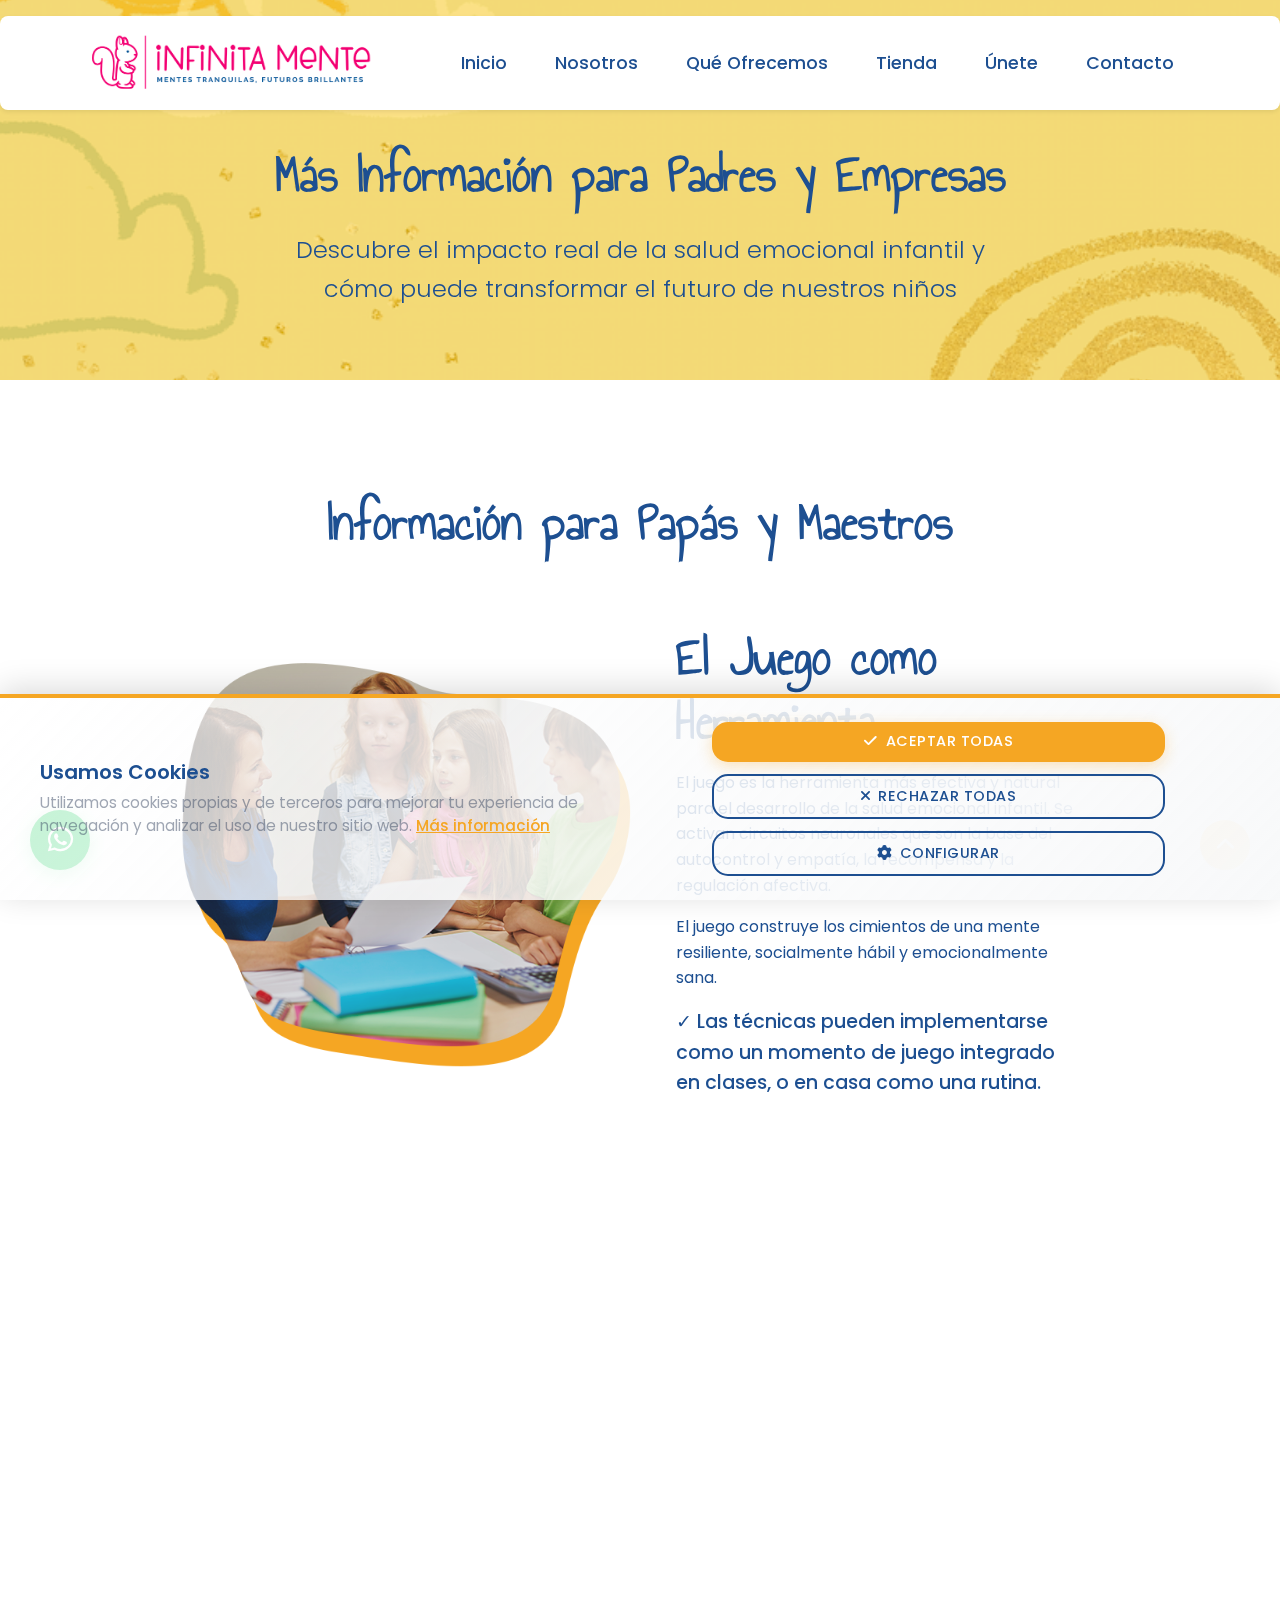
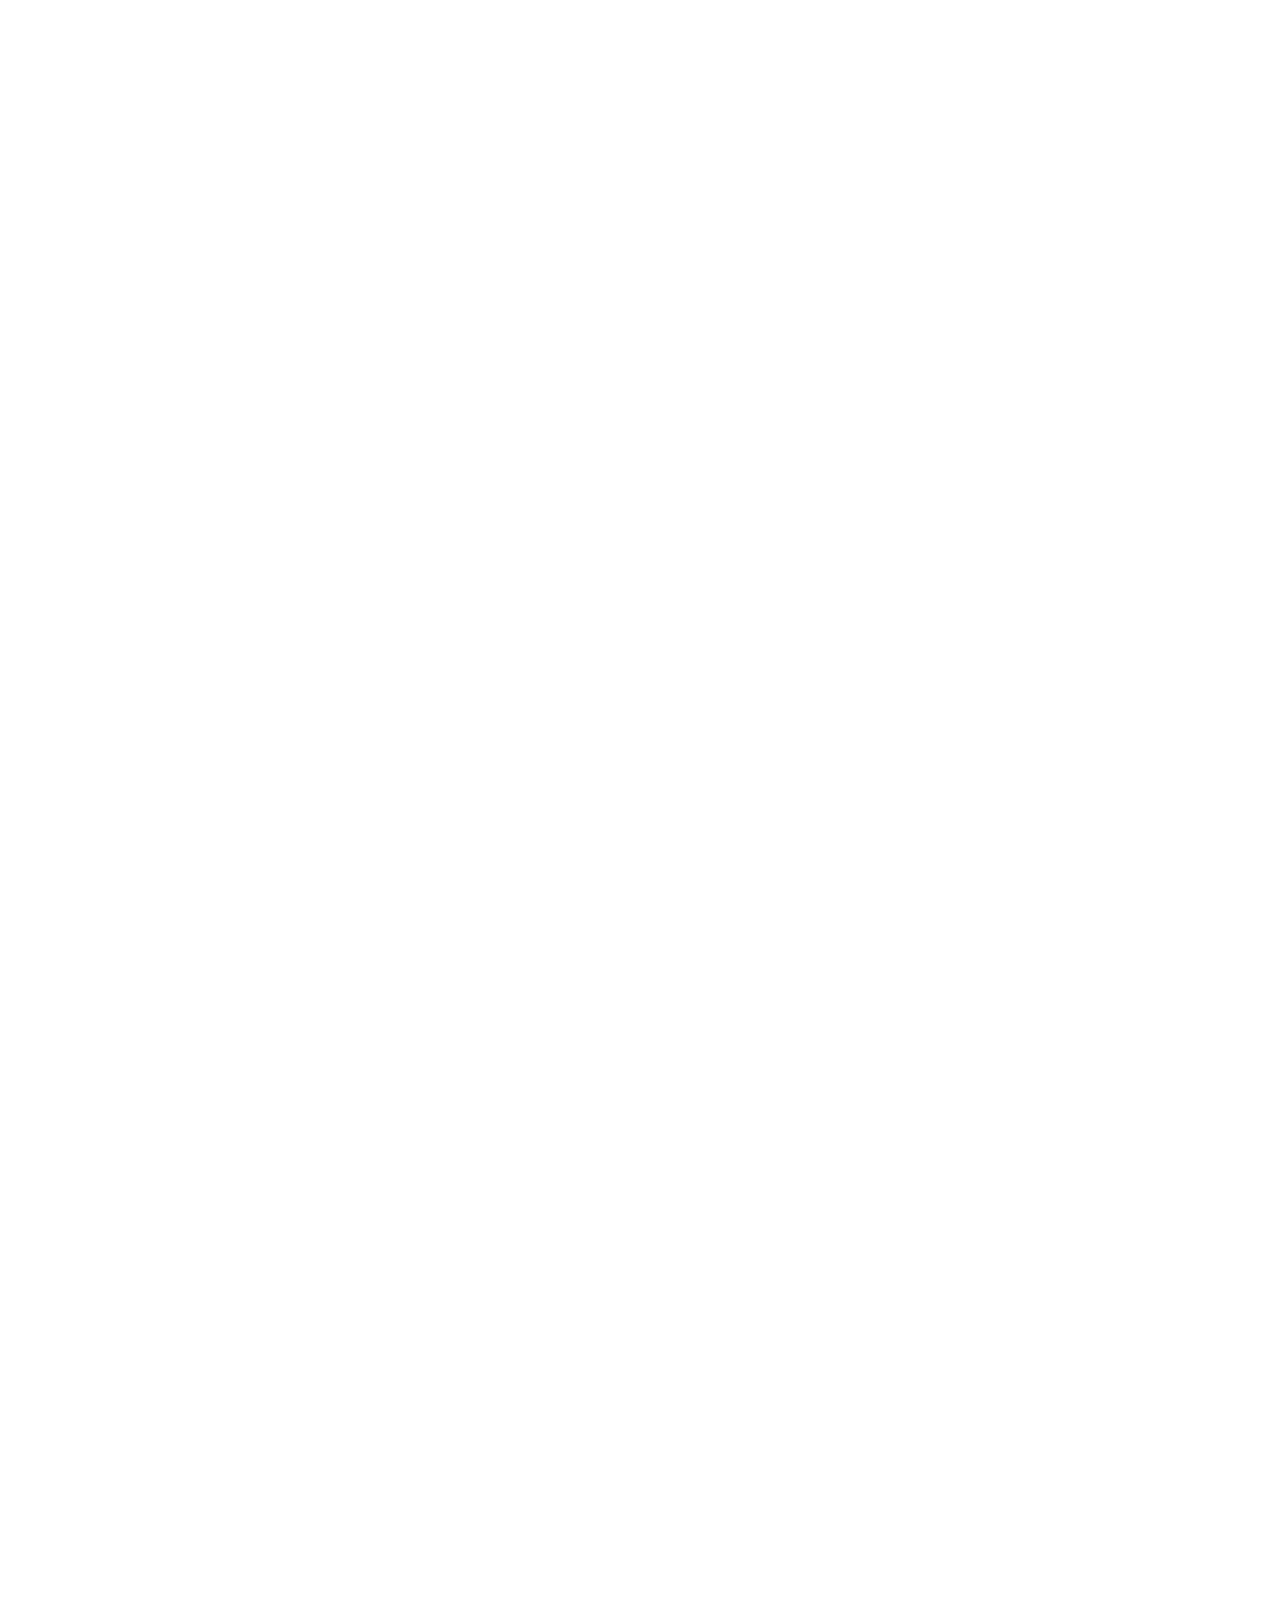
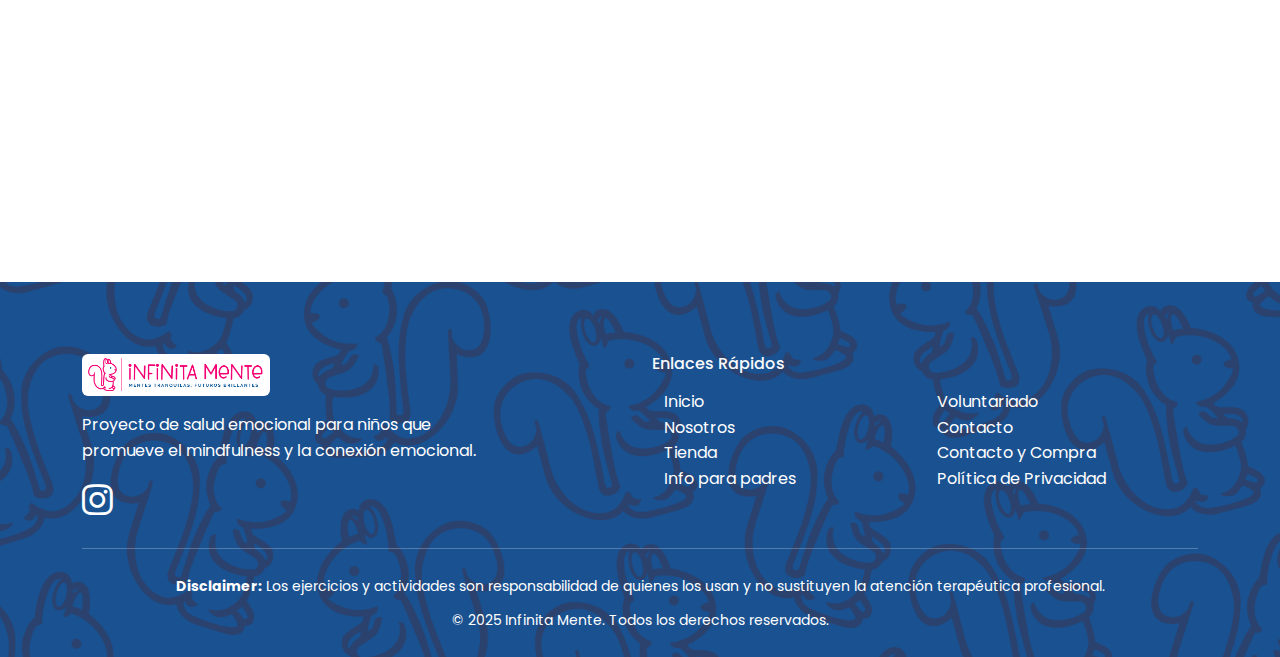
<file: views/sabermas.html>
<!DOCTYPE html>
<html lang="es">
<head>
    <meta charset="UTF-8">
    <meta name="viewport" content="width=device-width, initial-scale=1.0">
    <title>Información para Padres y Empresas - Infinita Mente | Mindfulness Infantil México</title>
    
    <!-- SEO Meta Tags -->
    <meta name="description" content="Información detallada sobre mindfulness infantil para padres y empresas en México. Descubre el impacto de la salud emocional en niños y cómo puede transformar su futuro.">
    <meta name="keywords" content="mindfulness para padres, educación emocional, salud mental infantil México, talleres mindfulness empresas, bienestar infantil, padres de familia México">
    <meta name="author" content="Infinita Mente">
    <meta name="robots" content="index, follow">
    <meta name="language" content="es">
    <meta name="geo.region" content="MX">
    
    <!-- Open Graph / Facebook -->
    <meta property="og:type" content="website">
    <meta property="og:url" content="https://infinitamente.org/sabermas.html">
    <meta property="og:title" content="Información para Padres y Empresas - Infinita Mente | Mindfulness Infantil México">
    <meta property="og:description" content="Descubre el impacto real de la salud emocional infantil y cómo puede transformar el futuro de nuestros niños en México.">
    <meta property="og:image" content="https://infinitamente.org/images/ninoslook-2.png">
    <meta property="og:locale" content="es_MX">
    
    <!-- Favicon -->
    <link rel="icon" type="image/x-icon" href="../favicon.ico?v=2">
    <link rel="shortcut icon" type="image/x-icon" href="../favicon.ico?v=2">
    <link rel="manifest" href="../site.webmanifest">
    <link href="https://cdn.jsdelivr.net/npm/bootstrap@5.3.0/dist/css/bootstrap.min.css" rel="stylesheet">
    <link href="https://cdnjs.cloudflare.com/ajax/libs/font-awesome/6.0.0/css/all.min.css" rel="stylesheet">
    <link href="https://fonts.googleapis.com/css2?family=Poppins:wght@300;400;500;600;700&family=Barrio&family=Annie+Use+Your+Telescope&display=swap" rel="stylesheet">
    <link href="https://unpkg.com/aos@2.3.1/dist/aos.css" rel="stylesheet">
    <link rel="stylesheet" href="../css/styles.css">
</head>
<body>
    <!-- Navigation -->
    <nav class="navbar navbar-expand-lg navbar-light bg-white fixed-top shadow-sm mt-3 mx-auto rounded-3 pt-2 pb-2">
        <div class="container">
            <a class="navbar-brand fw-bold text-primary logo" href="../index.html">
                <img src="../images/logo_infinitamente.png" alt="logo" class="img-fluid">
            </a>
            <button class="navbar-toggler border-0" type="button" data-bs-toggle="collapse" data-bs-target="#navbarNav">
                <span class="navbar-toggler-icon"></span>
            </button>
            <div class="collapse navbar-collapse" id="navbarNav">
                <ul class="navbar-nav ms-auto">
                    <li class="nav-item">
                        <a class="nav-link mx-3" href="../index.html#inicio">Inicio</a>
                    </li>
                    <li class="nav-item">
                        <a class="nav-link mx-3" href="../index.html#nosotros">Nosotros</a>
                    </li>
                    <li class="nav-item">
                        <a class="nav-link mx-3" href="../index.html#ofrecemos">Qué Ofrecemos</a>
                    </li>
                    <li class="nav-item">
                        <a class="nav-link mx-3" href="../index.html#tienda">Tienda</a>
                    </li>
                    <li class="nav-item">
                        <a class="nav-link mx-3" href="../index.html#voluntario">Únete</a>
                    </li>
                    <li class="nav-item">
                        <a class="nav-link mx-3" href="../index.html#contacto">Contacto</a>
                    </li>
                </ul>
            </div>
        </div>
    </nav>

    <!-- Hero Section -->
    <section class="py-5 mb-5 bg-hero-info">
        <div class="cover">
            <div class="container">
                <div class="row align-items-center min-vh-75 pt-5 ">
                    <div class="col-lg-8 mx-auto text-center" data-aos="fade-up" data-aos-duration="600">
                        <h1 class="display-4 fw-bold text-primary mb-4 font pt-5 h1-sabermas">
                            Más Información para Padres y Empresas
                        </h1>
                        <p class="lead fs-4 mb-4">
                            Descubre el impacto real de la salud emocional infantil y cómo puede transformar el futuro de nuestros niños
                        </p>
                    </div>
                </div>
            </div>
        </div>
    </section>

    <!-- Información para Papás y Maestros -->
    <section  id="padres">
        <div class="como-funciona-section ">
            <div class="container">
                <div class="row">
                    <div class="col-lg-10 mx-auto" data-aos="fade-up" data-aos-duration="600">
                        <h2 class="text-center display-5 fw-bold text-primary mb-5 font">Información para Papás y Maestros</h2>
                        <div class="row align-items-center">
                            <div class="col-lg-6 mb-4" data-aos="fade-right" data-aos-duration="700" data-aos-delay="200">
                                <img src="../images/maestros.png" alt="Niños jugando en Infinita Mente" class="img-fluid  img-maestros" width="736" height="679">
                            </div>
                            <div class="col-lg-6" data-aos="fade-up" data-aos-duration="700" data-aos-delay="400">
                                <div class="mindfulness-card p-4">
                                    <h3 class="color-primary mb-3 fs-2 fw-bold font h3-sabermas">El Juego como Herramienta</h3>
                                    <p class="mb-3">
                                        El juego es la herramienta más efectiva y natural para el desarrollo de la salud emocional infantil. Se activan circuitos neuronales que son la base del autocontrol y empatía, la recompensa y la regulación afectiva.
                                    </p>
                                    <p class="mb-3">
                                        El juego construye los cimientos de una mente resiliente, socialmente hábil y emocionalmente sana.
                                    </p>
                                    <div class="goals-info">
                                        <p class="mb-2">
                                            ✓ Las técnicas pueden implementarse como un momento de juego integrado en clases,
                                            o en casa como una rutina.
                                        </p>
                                    </div>
                                </div>
                            </div>
                        </div>
                        <div class="text-center mt-5" data-aos="fade-up" data-aos-duration="600" data-aos-delay="600">
                            <a href="../index.html#tienda" class="btn btn-primary btn-lg shadow-sm">
                                <i class="fas fa-shopping-cart me-2"></i>Compra Kits y Comienza Ahora
                            </a>
                        </div>
                    </div>
                </div>
            </div>
        </div>
    </section>

    <!-- Información para Empresas -->
    <section class="py-5" id="empresas">
        <div class="container">
            <div class="row">
                <div class="col-lg-10 mx-auto" data-aos="fade-up" data-aos-duration="600">
                    <h2 class="text-center display-5 fw-bold text-primary mb-5 font">Información para Empresas</h2>
                    <div class="row align-items-center">
                        <div class="col-lg-6 order-2 order-lg-1" data-aos="fade-up" data-aos-duration="700" data-aos-delay="200">
                            <div class="solution-card p-4">
                                <h3 class="color-primary mb-3 fs-2 fw-bold font h3-sabermas mt-4 mt-lg-0">Inversión en el Futuro</h3>
                                <p class="mb-3">
                                    El futuro de nuestras comunidades depende de competencias fundamentales como resiliencia, la creatividad, colaboración y estabilidad muy demandadas en la próxima generación.
                                </p>
                                <p class="mb-3">
                                    Este proyecto atiende la crisis de salud mental infantil con una solución proactiva y preventiva. Con la inversión adecuada, puede escalarse para llegar a muchos niños de manera simultánea por medio de kits físicos para escuelas y apps.
                                </p>
                                <p class="mb-0">
                                    Esforzarse en educar en lo emocional es la responsabilidad social más inteligente para liderar con plenitud y éxito un mundo complejo.
                                </p>
                            </div>
                        </div>
                        <div class="col-lg-6 order-1 order-lg-2" data-aos="fade-right" data-aos-duration="700" data-aos-delay="400">
                            <img src="../images/bussines.png" class="img-fluid yoga-img-sabermas rounded-5" width="736" height="679" alt="Empresas en Infinita Mente">
                        </div>
                    </div>
                    <div class="text-center mt-5" data-aos="fade-up" data-aos-duration="600" data-aos-delay="600">
                        <p class="lead mb-4">Aquí tienes a tu alcance herramientas para actuar hoy.</p>
                        <a href="../index.html#tienda" class="btn btn-primary btn-lg shadow-sm">
                            Compra Kits para Regalar a tus Colaboradores y Socios
                        </a>
                    </div>
                </div>
            </div>
        </div>
    </section>

    <!-- Qué Pasa si No Hacemos Nada -->
    <section class="py-5">
        <div class="">
            <div class="container">
                <div class="row">
                    <div class="col-lg-10 mx-auto" data-aos="fade-up" data-aos-duration="600">
                        <h2 class="text-center display-5 fw-bold text-primary mb-5 font">¿Qué Pasa si No Hacemos Nada?</h2>
                        <div class="row">
                            <div class="col-lg-4 mb-4" data-aos="fade-up" data-aos-duration="600" data-aos-delay="100">
                                <div class="card h-100 border-0 shadow-lg rounded-5">
                                    <div class="card-body bg-card-info rounded-5 text-center p-4">
                                        <div class="mb-3">
                                            <i class="fas fa-exclamation-triangle text-warning" style="font-size: 3rem;"></i>
                                        </div>
                                        <h5 class="card-title fw-bold mb-3">Riesgo de Trastornos</h5>
                                        <p class="card-text p-color-text">
                                            Los niños que no aprenden a gestionar sus emociones tienen riesgo mayor de desarrollar trastornos de ansiedad (aproximadamente 32% de los adolescentes tienen síntomas clínicamente significativos, según la OMS).
                                        </p>
                                    </div>
                                </div>
                            </div>
                            <div class="col-lg-4 mb-4" data-aos="fade-up" data-aos-duration="600" data-aos-delay="200">
                                <div class="card h-100 border-0 shadow-lg rounded-5">
                                    <div class="card-body bg-card-info rounded-5 text-center p-4">
                                        <div class="mb-3">
                                            <i class="fas fa-chart-line text-danger" style="font-size: 3rem;"></i>
                                        </div>
                                        <h5 class="card-title fw-bold mb-3">Impacto Económico</h5>
                                        <p class="card-text p-color-text">
                                            La OCDE estima que los problemas de salud mental le cuestan a la economía hasta el 4.2% del PIB anual en gasto de salud y pérdida de productividad.
                                        </p>
                                    </div>
                                </div>
                            </div>
                            <div class="col-lg-4 mb-4" data-aos="fade-up" data-aos-duration="600" data-aos-delay="300">
                                <div class="card h-100 border-0 shadow-lg rounded-5">
                                    <div class="card-body bg-card-info rounded-5 text-center p-4">
                                        <div class="mb-3">
                                            <i class="fas fa-users text-info" style="font-size: 3rem;"></i>
                                        </div>
                                        <h5 class="card-title fw-bold mb-3">Consecuencias Sociales</h5>
                                        <p class="card-text p-color-text">
                                            Mayor propensión al abandono escolar, dificultad para integrarse social y laboralmente, y aumento en las conductas de riesgo. No intervenir mantiene abismos de inequidad.
                                        </p>
                                    </div>
                                </div>
                            </div>
                        </div>
                        <div class="text-center mt-5" data-aos="fade-up" data-aos-duration="600" data-aos-delay="400">
                            <div class="alert alert-warning rounded-5 shadow-lg py-5" role="alert">
                                <h4 class="alert-heading p-color-text">¡El Costo de No Actuar es Alto!</h4>
                                <p class="mb-0 p-color-text ">Ignorar el desarrollo emocional tiene un costo alto y cuantificable. Limita las oportunidades futuras y debilita el tejido social.</p>
                            </div>
                        </div>
                    </div>
                </div>
            </div>
        </div>
    </section>

    <!-- CTA Final -->
    <section class="p-5 my-5">
        <div class="container">
            <div class="row py-4">
                <div class="col-lg-8 mx-auto text-center" data-aos="fade-up" data-aos-duration="600">
                    <h2 class="display-5 fw-bold mb-4 font">Actúa Hoy por el Futuro</h2>
                    <p class="lead mb-4">
                        La salud emocional de nuestros niños no puede esperar. Comienza desde ahora a
                        construir un futuro mejor y distingue a tu organización por su compromiso social.
                    </p>
                    <div class="mt-4">
                        <a href="../index.html#tienda" class="btn btn-primary btn-lg me-3 shadow-sm">
                            <i class="fas fa-shopping-cart me-2"></i>Comprar Kits Ahora
                        </a>
                        <a href="../index.html#contacto" class="btn btn-outline-light btn-lg border primary-color shadow-sm mt-3 mt-lg-0">
                            <i class="fas fa-envelope me-2"></i>Contactar
                        </a>
                    </div>
                </div>
            </div>
        </div>
    </section>

    <!-- Footer -->
    <footer class="text-white py-4">
        <div class="container mt-5">
            <div class="row">
                <div class="col-lg-6">
                    <div class="footer-logo mb-3 sm-justify-content-center">
                        <img src="../images/logo_infinitamente.png" alt="Infinita Mente" class="img-fluid w-75 rounded-2">
                    </div>
                    <p class="mb-3 w-75 text-center text-lg-start mx-auto mx-lg-0">
                        Proyecto de salud emocional para niños que promueve el mindfulness y la conexión emocional.
                    </p>
                    <div class="social-links w-100 d-flex justify-content-center d-lg-block py-4 py-lg-0">
                        <!-- <a href="#" class="text-white me-3 fs-3"><i class="fab fa-facebook fa-lg"></i></a> -->
                        <a href="https://www.instagram.com/infinita.mente.mx?igsh=bnN1bXpuOTUyZDdx" class="text-white me-3 fs-3"><i class="fab fa-instagram fa-lg"></i></a>
                        <!-- <a href="#" class="text-white me-3 fs-3"><i class="fab fa-twitter fa-lg"></i></a> -->
                        <!-- <a href="#" class="text-white me-3 fs-3"><i class="fab fa-youtube fa-lg"></i></a> -->
                    </div>
                </div>
                <div class="col-lg-6 ">
                    <h6 class="text-light mb-3 text-center text-lg-start mx-auto">Enlaces Rápidos</h6>
                    <div class="row d-flex justify-content-center align-items-center w-100 mx-auto">
                        <div class="col-6">
                            <ul class="list-unstyled text-center text-lg-start mx-auto">
                                <li><a href="../index.html#inicio" class="text-white-50">Inicio</a></li>
                                <li><a href="../index.html#nosotros" class="text-white-50">Nosotros</a></li>
                                <li><a href="../index.html#tienda" class="text-white-50">Tienda</a></li>
                                <li><a href="./sabermas.html" class="text-white-50">Info para padres</a></li>
                            </ul>
                        </div>
                        <div class="col-6">
                            <ul class="list-unstyled text-center text-lg-start mx-auto">
                                <li><a href="../index.html#voluntario" class="text-white-50">Voluntariado</a></li>
                                <li><a href="../index.html#contacto" class="text-white-50">Contacto</a></li>
                                <li><a href="./contacto-compra.html" class="text-white-50">Contacto y Compra</a></li>
                                <li><a href="./politica-privacidad.html" class="text-white-50">Política de Privacidad</a></li>
                            </ul>
                        </div>
                    </div>
                </div>
            </div>
            <hr class="my-4">
            <div class="row">
                <div class="col-12 text-center">
                    <p class="mb-2 text-white">
                        <small>
                            <strong>Disclaimer:</strong> Los ejercicios y actividades son responsabilidad de quienes los usan y no sustituyen la atención terapéutica profesional.
                        </small>
                    </p>
                    <p class="mb-0 text-white">
                        <small>&copy; 2025 Infinita Mente. Todos los derechos reservados.</small>
                    </p>
                </div>
            </div>
        </div>
    </footer>

    <!-- Botón de WhatsApp -->
    <a href="https://wa.me/525512345678" target="_blank" class="whatsapp-btn" title="Contáctanos por WhatsApp">
        <i class="fab fa-whatsapp"></i>
    </a>

    <!-- Botón de Subir -->
    <button id="scrollToTop" class="scroll-to-top" title="Volver arriba">
        <i class="fas fa-chevron-up"></i>
    </button>

    <script src="https://cdn.jsdelivr.net/npm/bootstrap@5.3.0/dist/js/bootstrap.bundle.min.js"></script>
    <script src="https://unpkg.com/aos@2.3.1/dist/aos.js"></script>
    <script src="../js/script.js"></script>
    <script src="../js/navbar-fix.js"></script>
    
    <!-- Cookie Banner -->
    <script src="../js/cookie-banner.js"></script>
</body>
</html>
</file>
<file: css/styles.css>
/* ========================================
   INFINITA MENTE - ESTILOS PERSONALIZADOS
   ======================================== */


/* Reset básico */
*{
    margin: 0;
    padding: 0;
    box-sizing: border-box;
}

/* Variables CSS */
:root {
    /* --primary-color: #D0006F; */
    --primary-color: #F5A623;
    /* --primary-color: #F5A623; */
    --secondary-color: #ffe066c8;
    --tertiary-color: #ff873d;
    --accent-color: #D0006F ;
    --yellow-color: #FFC600;
    --yellow-color-2: #ffe06674;
    --red-color: #FF66A3;
    --red-pastel: #FFB3BA; 
    --text-dark: #1D4F91;
    --text-light: rgba(57, 73, 98, 0.485);
    --bg-light: #ff910020;
    --shadow-light: 0 2px 10px rgba(0,0,0,0.1);
    --shadow-medium: 0 5px 20px rgba(0,0,0,0.15);
    --shadow-heavy: 0 10px 30px rgba(0,0,0,0.2);
}

/* ========================================
   2. TIPOGRAFÍA Y ELEMENTOS BASE
   ======================================== */

/* Tipografía base */
body {
    font-family: 'Poppins', sans-serif;
    line-height: 1.6;
    color:var(--text-dark)!important;
    scroll-behavior: smooth;
}

/* Títulos */
h1{
    color: var(--text-dark) !important;
}

h5{
    color: var(--text-dark) !important;
}

/* Fuente personalizada */
.font{
    font-family: 'Annie Use Your Telescope', cursive;
    color: var(--text-dark) !important;
    /* text-shadow: 1px 1px 3px rgba(0,0,0,0.3); */
    font-size: 3.3rem!important;
}
.font-light{
    font-family: 'Annie Use Your Telescope', cursive;
    color: white !important;
    /* text-shadow: 1px 1px 3px rgba(0,0,0,0.3); */
    font-size: 3.3rem!important;
}

/* Colores de texto */
.color-primary{
    color: var(--text-dark) !important;
}

.text-hero-1{
    color: var(--text-dark) !important;
}

.text-hero-2{
    color: var(--text-dark) !important;
}

.text-hero{
    font-family: 'Annie Use Your Telescope', cursive;
    font-size: 2.6rem;
    font-weight: 700;
    color: var(--text-dark) !important;
}

.text-small{
    color: var(--text-dark) !important;
}

/* ========================================
   4. HERO SECTION
   ======================================== */

/* Hero principal */
.hero-section {
    min-height: 100vh;
    display: flex;
    align-items: center;
    position: relative;
    overflow: hidden;
}

.hero-section .container {
    position: relative;
    z-index: 3;
}

/* Reducir espaciado entre hero y sección nosotros */
#nosotros {
    padding-top: 50px;
}

/* Fondos del hero */
.hero-background {
    position: absolute;
    top: 0;
    left: 0;
    width: 100%;
    height: 100%;
    z-index: 1;
    display: block; /* Por defecto visible en desktop */
}

.hero-bg-image {
    width: 100%;
    height: 100%;
    object-fit: cover;
    object-position: center;
    opacity: 0.9;
}

.hero-background-responsive{
    position: absolute;
    top: 0;
    left: 0;
    width: 100%;
    height: 100%;
    z-index: 1;
    display: none; /* Por defecto oculta en desktop */
}

/* Overlays del hero */
.hero-overlay {
    position: absolute;
    top: 0;
    left: 0;
    width: 100%;
    height: 100%;
    /* background: linear-gradient(135deg, rgba(74, 144, 226, 0.8) 0%, rgba(118, 75, 162, 0.8) 100%); */
    background:linear-gradient(rgba(255, 227, 102, 0.441), rgba(255, 222, 102, 0.573));
    z-index: 2;
}

.hero-overlay-2 {
    position: absolute;
    top: 0;
    left: 0;
    width: 100%;
    height: 100%;
    background:var(--secondary-color);
    background-size: cover;
    background-position: center;
    background-repeat: no-repeat;
    z-index: 2;
}

/* ========================================
   5. ELEMENTOS DE IMÁGENES Y COMPONENTES
   ======================================== */

/* Imágenes del hero */
.img-hero{
    filter:contrast(0.9) drop-shadow(10px 20px 0px var(--primary-color))!important;
}

/* Imágenes de cartas nosotros */
.img-cartas-nos{
    width: 100%!important;
    max-width: 600px; /* Limita el ancho máximo en pantallas grandes */
    height: 400px!important;
    object-fit: contain; /* Evita que se deforme la imagen */
    object-position: center;
    display: block;
    margin-left: auto;
    margin-right: auto;
}

@media (max-width: 991px) {
    .img-cartas-nos{
        max-width: 100%;
        height: 250px;
    }
}

.segunda-grafica{
    width: 50%;
}

.img-ninoslook{
    width: 80%;
    height: 100%;
    object-fit: cover;
    object-position: center;
    filter:contrast(0.7) drop-shadow(10px 20px 0px var(--primary-color));
}

.yoga-img{
    width: 90%;
    margin: 0 auto;
    filter:contrast(0.7) drop-shadow( 20px 20px 0px var(--primary-color));
}

/* Elementos de caja */
.tagline-box {
    border-left: 4px solid var(--primary-color);
    animation: slideInLeft 1s ease-out;
}

.box-btn{
    width: 100%!important;
    display: flex;
    align-items: center;
    justify-content: center;
    gap: 15px!important;
}

/* Fondos */
.bg-yellow{
    background-image:linear-gradient(rgba(255, 224, 102, 0.545), rgba(255, 224, 102, 0.819)), url('../images/back-1.webp');
    background-size: cover;
    background-repeat: no-repeat;
    background-position: center;
}

/* ========================================
   3. NAVEGACIÓN
   ======================================== */

/* Navbar principal */
.navbar {
    transition: all 0.3s ease, transform 0.3s ease-in-out;
    backdrop-filter: blur(10px);
    transform: translateY(0);
    width: 100%;
}

.navbar-brand {
    font-size: 1.5rem;
    font-weight: 700;
}

.nav-link {
    font-size: 1.1rem;
    font-weight: 500;
    transition: color 0.3s ease;
    position: relative;
    color:var(--text-dark) !important;
}

.nav-link:hover {
    color: var(--primary-color) !important;
}

.nav-link::after {
    content: '';
    position: absolute;
    bottom: -5px;
    left: 0;
    width: 0;
    height: 2px;
    background: var(--primary-color);
    transition: width 0.3s ease;
}

.nav-link:hover::after {
    width: 100%;
}

.logo{
    width: 300px;
}

/* Navbar responsive para diferentes tamaños de pantalla */
@media (min-width: 1401px) { 
    .navbar {
        max-width: 1400px;
        margin: 0 auto;
    }
    .hero-image img{
        width: 90%;
        margin-top: 60px;
    }
    .hero-left{
        margin-top: 60px;
    }
    .primera-fila{
        width: 80%;
        margin: 0 auto;
    }
}

.img-hero{
    filter:saturate(1.2) brightness(1.2) contrast(0.7) drop-shadow(10px 20px 0px var(--primary-color))!important;

}

.box-btn{
    width: 100%!important;
    display: flex;
    align-items: center;
    justify-content: center;
    gap: 15px!important;
}

/* Nosotros Section */


.img-cartas-nos{
    width: 100%!important;
    max-width: 600px; /* Limita el ancho máximo en pantallas grandes */
    height: 400px!important;
    object-fit: contain; /* Evita que se deforme la imagen */
    object-position: center;
    display: block;
    margin-left: auto;
    margin-right: auto;
}

@media (max-width: 991px) {
    .img-cartas-nos{
        max-width: 100%;
        height: 250px;
    }
}
.img-ninoslook{
    width: 80%;
    height: 100%;
    object-fit: cover;
    object-position: center;
    filter:contrast(0.7) drop-shadow(10px 20px 0px var(--primary-color));
}

.text-apoyo{
    width: 40%;
    margin: 0 auto;
   
} 

.sub-text{
    font-size: 0.8rem!important;
    /* font-style: italic; */
    font-weight: 500;
    margin-top: 20px;
    width: 100%;
}



.line-divisor{
    background-color: var(--primary-color);
    height: 2px;
    margin-top: 20px;
}
.line-divisor-grafica{
    background-color: var(--primary-color);
    height: 2px;
    margin-top: 15px;
    margin-bottom: 15px;
    display: none;
}



/* ========================================
   6. CARDS Y COMPONENTES
   ======================================== */

/* Cards base */
.solution-card, .mindfulness-card, .offer-card, .how-it-works-card, .product-card, .testimonial-card {
    border-radius: 15px;
    transition: all 0.3s ease;
    border: none;
}

.solution-card:hover, .mindfulness-card:hover, .offer-card:hover, .how-it-works-card:hover, .product-card:hover, .testimonial-card:hover {
    transform: translateY(-10px);
}

.solucion-container{
    box-shadow: 0 10px 30px rgba(0, 0, 0, 0.347);
    background: linear-gradient(135deg, var(--accent-color) 0%, #ff008890 50%, #d6006f70 100%);
}

/* Offer cards */
.offer-card{
    width: 100%;
    display: flex;
    flex-direction: column;
    align-items: center;
    justify-content: center;
}

.offer-card-container{
    transition: box-shadow 0.3s ease, border-radius 0.3s ease;
}

.offer-card-container:hover{
    box-shadow: 0 20px 40px rgba(0, 0, 0, 0.15);
    border-radius: 15px;
}

.offer-icon img{
    width: 110px;
    height: 110px;
    display: flex;
    align-items: center;
    justify-content: center;
    margin: 0 auto;
    font-size: 2rem;
    color: white;
}

/* Elementos destacados */
.highlight-box:hover::before {
    left: 100%;
}

.primera-fila{
    filter: drop-shadow(10px 20px 0px var(--primary-color));
}

.segunda-fila{
    background-size: cover;
    background-position: center;
    background-repeat: no-repeat;
    margin-top: 80px!important;
    padding: 50px;
    border-radius: 25px!important;
}
.segunda-fila-rounded{
    background-size: cover;
    background-position: center;
    background-repeat: no-repeat;
    padding: 50px;
    
}
.segunda-fila {
    position: relative;
    z-index: 1;
}

.yoga-img{
    width: 90%;
    margin: 0 auto;
    filter:contrast(0.7) drop-shadow( 20px 20px 0px var(--primary-color));
}


.goals-info{
    font-size: 1.2rem;
    font-weight: 500;
}

.destacado-text{
    background: linear-gradient(135deg, var(--secondary-color) 0%, #ffe0667c 50%, #ffe06628 100%);
    width: 75%!important;
    
}

.bg-linear-gradient{
    background: linear-gradient(135deg, var(--secondary-color) 0%, #ffe0667c 50%, #ffe06628 100%)!important;

}

/* Eventos y Noticias */
.eventos-noticias{
    background-size: cover;
    background-position: center;
    background-repeat: no-repeat;
    padding-bottom: 90px!important;
}

/* Nueva sección de eventos y noticias con opacidad */
.eventos-noticias-section{
    width: 100%;
    min-height: auto;
    position: relative;
    overflow: hidden;
    padding: 4rem 0;
}

.eventos-noticias-section::before {
    content: '';
    position: absolute;
    top: 0;
    left: 0;
    width: 100%;
    height: 100%;
    background-image: linear-gradient(rgba(254, 209, 96, 0.17), rgba(254, 209, 96, 0.17)), url('../images/back-1.webp');
    background-size: cover;
    background-position: center;
    background-repeat: no-repeat;
    opacity: 0.3;
    z-index: -1;
}

/* voluntario Section */

.voluntario-card {
    
    overflow: hidden;
    transition: all 0.3s ease;
    height: 100%;
    display: flex;
    flex-direction: column;
}

.voluntario-card:hover {
    transform: translateY(-10px);
}

.voluntario-image-container {
    position: relative;
    overflow: hidden;
    
}

.voluntario-image {
    width: 100%;
    height: 100%;
    object-fit: cover;
    transition: all 0.3s ease;
    filter: contrast(0.7) drop-shadow(10px 10px 0px var(--primary-color));
}

.voluntario-card:hover .voluntario-image {
    filter: contrast(1) drop-shadow(10px 10px 0px var(--primary-color));
}

.voluntario-content {
    padding: 20px;
    flex-grow: 1;
    display: flex;
    flex-direction: column;
    align-items: center;
    justify-content: center;
}

.voluntario-title {
    font-size: 1.1rem;
    font-weight: 600;
    color: var(--text-dark);
    margin-bottom: 20px;
    line-height: 1.4;
    text-align: center;
}

.voluntario-content .btn {
    margin-top: auto;
    border-radius: 12px;
    font-weight: 600;
    text-transform: uppercase;
    letter-spacing: 0.5px;
    padding: 15px 20px;
    transition: all 0.3s ease;
}



/* Responsive para voluntario */
@media (max-width: 768px) {
    .voluntario-card:hover {
        transform: none;
        
    }
    
    .voluntario-card:hover .voluntario-image {
        transform: none;
    }
    
    .voluntario-title {
        font-size: 1rem;
    }
    
    .voluntario-content {
        padding: 15px;
    }
}

/* Cómo Funciona Section */
.como-funciona-section{
    width: 100%;
    min-height: auto;
    position: relative;
    overflow: hidden;
    padding: 4rem 0;
}

/* .como-funciona-section::before {
    content: '';
    position: absolute;
    top: 0;
    left: 0;
    width: 100%;
    height: 100%;
    background-image: linear-gradient(rgba(245, 165, 35, 0.3), rgba(245, 165, 35, 0.3)), url('../images/hero.png');
    background-size: cover;
    background-position: center;
    background-repeat: no-repeat;
    opacity: 0.4;
    z-index: -1;
} */

.card{
    border: none!important;
    background: none!important;
}

/* Product Cards */
.product-card  {
    height: 250px;
    object-fit: cover;
    border-radius: 15px 15px 0 0;
    transition: transform 0.3s ease;
    border: 5px solid white;
}
.card-img-top{
    filter: contrast(0.8);
}

.product-card:hover .card-img-top {
    transform: scale(1.05);
}

.product-card {
    overflow: hidden;
}

.price {
    font-size: 1.8rem;
    font-weight: 700;
    margin: 15px 0;
}

/* Testimonials */
.img-testimonial{
    background: var(--primary-color);
    border-radius: 20px;
    padding: 20px;
    border: 10px solid var(--primary-color);
}

.testimonials-section{
    /* width: 80%; */
    min-height: auto;
    /* max-width: 1400px; */
    position: relative;
    overflow: hidden;
    padding: 4rem 0;
    margin: 0 auto;
    /* border-radius: 20px; */
}

/* .testimonials-section::before {
    content: '';
    position: absolute;
    top: 0;
    left: 0;
    width: 100%;
    height: 100%;
    background-image:  url('../images/back_yellow.png');
    background-size: cover;
    background-position: center;
    background-repeat: no-repeat;
    opacity: 0.5;
    z-index: -1;
} */

.testimonial-quote {
    opacity: 0.3;
}

.testimonial-card {
    border-left: 4px solid var(--primary-color);
}

.testimonial-card .card-img-top {
    height: 200px;
    object-fit: cover;
    border-radius: 15px 15px 0 0;
}

/* Testimonials Slider */
.testimonials-slider {
    margin: 0;
}

.testimonials-slider .carousel {
    background: rgba(255, 255, 255, 0);
    border-radius: 25px;
    padding: 0 2rem;
    position: relative;
    overflow: hidden;
}

.testimonial-slide {
    padding: 0 1rem;
}

.testimonial-text{
    /* background-image: url('../images/fondorondo_1.png'); */
    background-size: contain;
    background-position: center;
    background-repeat: no-repeat;
    width: 100%;
    height: auto;
    z-index: 1;
    display: flex;
    align-items: center;
    justify-content: center;
    margin: 0 auto;
    padding: 20px;
    
}

.testimonial-text p {
    font-style: italic;
    line-height: 1.8;
    color: var(--text-dark);
    position: relative;
    font-weight: 400;
}

.testimonial-text p::before {
    content: '"';
    font-size: 4rem;
    color: var(--primary-color);
    opacity: 0.3;
    position: absolute;
    top: -20px;
    left: -20px;
    font-family: serif;
}

.testimonial-text p::after {
    content: '"';
    font-size: 4rem;
    color: var(--primary-color);
    opacity: 0.3;
    position: absolute;
    bottom: -40px;
    right: -20px;
    font-family: serif;
}

.testimonial-author {
    display: flex;
    align-items: center;
    justify-content: center;
    gap: 1rem;
    margin-top: 2rem;
}

.author-avatar {
    width: 60px;
    height: 60px;
    background: linear-gradient(135deg, var(--primary-color), var(--secondary-color));
    border-radius: 50%;
    display: flex;
    align-items: center;
    justify-content: center;
    box-shadow: 0 8px 20px rgba(245, 166, 35, 0.3);
}

.author-avatar i {
    font-size: 1.5rem;
    color: white;
}

.author-name {
    color: rgb(57, 73, 98);
    font-weight: 600;
    font-size: 1.1rem;
}

.author-details {
    font-size: 0.9rem;
    margin: 0;
}

/* Carousel Indicators */
.testimonials-slider .carousel-indicators {
    bottom: -50px;
}

.testimonials-slider .carousel-indicators button {
    width: 12px;
    height: 12px;
    border-radius: 50%;
    background-color: #dee2e6;
    border: none;
    margin: 0 8px;
    transition: all 0.3s ease;
}

.testimonials-slider .carousel-indicators .active {
    background-color: var(--primary-color);
    transform: scale(1.3);
}

/* Carousel Controls */
.testimonials-slider .carousel-control-prev,
.testimonials-slider .carousel-control-next {
    width: 50px;
    height: 50px;
    background: transparent;
    border-radius: 50%;
    top: 50%;
    transform: translateY(-50%);
    opacity: 0.8;
    transition: all 0.3s ease;
    display: flex;
    align-items: center;
    justify-content: center;
}

.testimonials-slider .carousel-control-prev {
    left: 55px;
}

.testimonials-slider .carousel-control-next {
    right: 55px;
}

.testimonials-slider .carousel-control-prev:hover,
.testimonials-slider .carousel-control-next:hover {
    opacity: 1;
    /* background: var(--secondary-color); */
    transform: translateY(-50%) scale(1.1);
}

.testimonials-slider .carousel-control-prev-icon,
.testimonials-slider .carousel-control-next-icon {
    width: 24px;
    height: 24px;
    background-image: none !important;
    color: white !important;
    font-size: 1.5rem;
    font-weight: bold;
    display: flex;
    align-items: center;
    justify-content: center;
}

.testimonials-slider .carousel-control-prev-icon::before {
    content: "‹";
    color: var(--primary-color) !important;
    font-size: 5rem;
    font-weight: bold;
}

.testimonials-slider .carousel-control-next-icon::before {
    content: "›";
    color: var(--primary-color) !important;
    font-size: 5rem;
    font-weight: bold;
}

/* Iconos del carousel con color primario */
.icon-prev,
.icon-next {
    color: var(--primary-color) !important;
}

/* Estilos para Swiper de Noticias */
.noticias-swiper {
    padding: 20px 0 60px 0;
}

.noticias-swiper .swiper-button-next,
.noticias-swiper .swiper-button-prev {
    color: var(--primary-color) !important;
    font-size: 2rem;
    font-weight: bold;
    display: none;
}

.noticias-swiper .swiper-button-next:after,
.noticias-swiper .swiper-button-prev:after {
    font-size: 2rem;
    font-weight: bold;
}

.noticias-swiper .swiper-pagination-bullet {
    background-color: var(--primary-color);
    opacity: 0.5;
}

.noticias-swiper .swiper-pagination-bullet-active {
    background-color: var(--primary-color);
    opacity: 1;
}

.noticias-swiper .swiper-slide {
    height: auto;
}

.text-small{
    color: var(--text-dark) !important;
}

/* .noticias-swiper .swiper-slide .card {
    border-radius: 20px !important;
    overflow: hidden;
} */

/* .noticias-swiper .swiper-slide .card-img-top {
    border-radius: 20px 20px 0 0 !important;
} */

/* Responsive para Swiper */
@media (max-width: 991px) {
    .noticias-swiper .swiper-button-next,
    .noticias-swiper .swiper-button-prev {
        display: none;
    }
}

/* Responsive adjustments for testimonials */
@media (max-width: 768px) {
    .testimonials-slider .carousel {
        padding: 0rem 1rem;
        margin: 0 ;
    }
    
    .testimonial-text p {
        font-size: 1.1rem !important;
    }
    
    .testimonial-author {
        flex-direction: column;
        text-align: center;
        gap: 0.5rem;
    }
    
    .author-avatar {
        width: 50px;
        height: 50px;
    }
    
    .author-avatar i {
        font-size: 1.2rem;
    }
    
    .testimonials-slider .carousel-control-prev,
    .testimonials-slider .carousel-control-next {
        width: 40px;
        height: 40px;
    }
    
    .testimonials-slider .carousel-control-prev {
        left: 1px;
    }
    
    .testimonials-slider .carousel-control-next {
        right: 1px;
    }
    
    .stat-number {
        font-size: 2.5rem !important;
    }
    
    .stat-label {
        font-size: 0.8rem;
    }
}

/* FAQ */
.accordion {
    border-radius: 20px !important;
    overflow: hidden;
}

.accordion-button {
    font-weight: 600;
    border: none;
    box-shadow: none;
    color: var(--text-dark) !important;
}

.accordion-button:not(.collapsed) {
    background: var(--primary-color);
    color: white !important;
}

.accordion-button:focus {
    box-shadow: 0 0 0 0.25rem rgba(74, 144, 226, 0.25);
}

.accordion-body {
    color: var(--text-dark) !important;
}

.accordion-body ul li {
    color: var(--text-dark) !important;
}

.accordion-body strong {
    color: var(--text-dark) !important;
}

/* Step Numbers */
.step-number{
   background-image: url('../images/fondorondo3.png');
   background-size: contain;
   background-position: center;
   background-repeat: no-repeat;
   width: 150px;
   height: 150px;
   display: flex;
   align-items: center;
   justify-content: center;
}

.step-number img{
    width: 40px;
    height: auto;
    transition: transform 0.3s ease;
    filter: drop-shadow(0px 4px 4px rgba(0, 0, 0, 0.686)) brightness(6);
   
}

.uno{
    width: 20px!important;
    transition: transform 0.3s ease;
    filter: drop-shadow(10px 20px 0px var(--red-color));
}

.uno:hover {
    transform: translateY(-10px);
    transition: transform 0.3s ease;
}

.step-number img:hover {
    transform: translateY(-10px);
    transition: transform 0.3s ease;
}

/* ========================================
   7. BOTONES Y ELEMENTOS INTERACTIVOS
   ======================================== */

/* Botones base */
.btn {
    border-radius: 15px;
    font-weight: 600;
    padding: 12px 30px;
    transition: all 0.3s ease;
    text-transform: uppercase;
    letter-spacing: 0.5px;
}

.btn-primary {
    background: var(--primary-color);
    border: 2px solid var(--primary-color);
}

.btn-primary:hover {
    background: transparent;
    color: var(--primary-color);
    border: 2px solid var(--primary-color);
    transform: translateY(-2px);
    box-shadow: var(--shadow-medium);
}

.btn-outline-light {
    background:white;
    color: var(--primary-color);
    transform: translateY(-2px);
}

.btn-outline-light:hover {
    background:var(--primary-color);
    color: white;
    transform: translateY(-2px);
    border: none;
}

/* Voluntario Section */

.bg-voluntario{
    background-image: url('../images/fondoBlue.png');
    background-size: cover;
    background-position: center;
    background-repeat: no-repeat;
    border-radius: 20px;
}

.tx{
    text-shadow: 2px 2px 3px rgba(0, 0, 0, 0.547);
}

/* Tienda Section Styles */

/* Estilos para gráfica de barras horizontales */
.chart-container {
    /* background: var(--yellow-color-2); */
    padding: 20px;
    border-radius: 15px;
    margin: 20px 0;
}

.chart-item {
    margin-bottom: 25px;
}

.chart-item:last-child {
    margin-bottom: 0;
}

.chart-title {
    font-size: 1rem;
    font-weight: 600;
    color: var(--text-dark);
    margin-bottom: 5px;
    line-height: 1.3;
}

.chart-subtitle {
    font-size: 0.85rem;
    color: #6c757d;
    margin-bottom: 10px;
    font-weight: 500;
}

.chart-bar {
    background: #e9ecef;
    height: 25px;
    border-radius: 12px;
    overflow: hidden;
    position: relative;
    box-shadow: inset 0 2px 4px rgba(0,0,0,0.1);
}

.chart-bar-fill {
    height: 100%;
    border-radius: 12px;
    position: relative;
    box-shadow: 0 2px 4px rgba(0,0,0,0.1);
    /* El ancho se define en el HTML con style="width: X%" */
}

.chart-bar-blue {
    background: linear-gradient(90deg, var(--text-dark) 0%, #5BA0F2 100%);
}

.chart-bar-coral {
    background: linear-gradient(90deg, #fe4a4a 0%, #FF8E8E 100%);
}

.chart-bar-purple {
    background: linear-gradient(90deg, var(--accent-color) 0%, #d0006f8a 100%);
}

.chart-percentage {
    position: absolute;
    right: 10px;
    top: 50%;
    transform: translateY(-50%);
    color: white;
    font-weight: 600;
    font-size: 0.85rem;
    text-shadow: 0 1px 2px rgba(0,0,0,0.3);
}

/* Las animaciones de las barras se manejan con JavaScript */

/* Estilos para los resultados de la encuesta */
.survey-results {
    background: #f8f9fa;
    padding: 20px;
    border-radius: 12px;
    border-left: 4px solid var(--primary-color);
}

.survey-item {
    font-size: 1rem;
    color: var(--text-dark);
    padding: 8px 0;
    border-bottom: 1px solid #e9ecef;
}

.survey-item:last-child {
    border-bottom: none;
}

.survey-item strong {
    color: var(--primary-color);
    font-weight: 700;
    font-size: 1.1rem;
}

/* Nuevas tarjetas de tienda estilo imagen */
.shop-card-wrapper {
    transition: all 0.3s ease;
    height: 100%;
}

.shop-card-wrapper:hover {
    transform: translateY(-10px);
}

.shop-card {
    background: white;
    border-radius: 20px;
    box-shadow: 0 4px 20px rgba(0, 0, 0, 0.2);
    overflow: hidden;
    transition: all 0.3s ease;
    height: 100%;
    display: flex;
    flex-direction: column;
}

.shop-card:hover {
    box-shadow: 0 20px 40px rgba(0, 0, 0, 0.15);
    transform: scale(1.02);
}

.shop-image-container {
    position: relative;
    overflow: hidden;
    height: 200px;
}

.shop-image {
    width: 100%;
    height: 100%;
    object-fit: cover;
    transition: all 0.3s ease;
    border-radius: 20px 20px 0 0;
    filter: contrast(0.8);
}

.shop-card:hover .shop-image {
    transform: scale(1.05);
}

.shop-content {
    padding: 20px;
    flex-grow: 1;
    display: flex;
    flex-direction: column;
}

.shop-title {
    font-size: 1.5rem;
    font-weight: 500;
    color: var(--text-dark);
    margin-bottom: 15px;
    font-family: 'Poppins', sans-serif;
}

.shop-tags {
    display: flex;
    gap: 10px;
    margin-bottom: 15px;
    flex-wrap: wrap;
}

.shop-tag {
    display: flex;
    align-items: center;
    gap: 5px;
    font-size: 1rem;
    font-weight: 500;
    color: var(--text-dark);
}


.shop-description {
    color: #6c757d;
    font-size: 0.9rem;
    line-height: 1.5;
    margin-bottom: 20px;
    flex-grow: 1;
}

.shop-author {
    display: flex;
    align-items: center;
    gap: 10px;
    margin-bottom: 20px;
}

.author-logo {
    width: 30px;
    height: 30px;
    border-radius: 50%;
    overflow: hidden;
    background: var(--primary-color);
    display: flex;
    align-items: center;
    justify-content: center;
}

.author-logo-img {
    width: 20px;
    height: 20px;
    object-fit: contain;
    filter: brightness(0) invert(1);
}

.author-text {
    font-size: 0.8rem;
    color: var(--text-dark);
    font-weight: 500;
}

.shop-footer {
    display: flex;
    justify-content: space-between;
    align-items: center;
    padding: 20px;
    /* border-top: 1px solid #e9ecef; */
}

.shop-price {
    font-size: 1.5rem;
    font-weight: 700;
    color: var(--text-dark);
    font-family: 'Poppins', sans-serif;
}

.shop-btn {
    background: var(--primary-color);
    color: white;
    border: none;
    padding: 12px 20px;
    border-radius: 8px;
    font-weight: 600;
    text-transform: uppercase;
    letter-spacing: 0.5px;
    font-size: 0.9rem;
    cursor: pointer;
    transition: all 0.3s ease;
    text-decoration: none;
    display: inline-block;
    text-align: center;
}

.shop-btn:hover {
    background: #e67e22;
    transform: translateY(-2px);
    box-shadow: 0 8px 25px rgba(245, 166, 35, 0.4);
}

.shop-btn:active {
    transform: translateY(0);
}

/* Estilos legacy para compatibilidad */
.product-card-wrapper {
    transition: all 0.3s ease;
    /* border: 1px solid var(--text-dark); */
    height: 100%;
    border-radius: 20px;
}

.product-card-wrapper:hover {
    transform: translateY(-10px);
}

.product-card {
    border-radius: 20px;
    overflow: hidden;
    transition: all 0.3s ease;
    background: white;
    position: relative;
}

.product-card:hover {
    box-shadow: 0 20px 40px rgba(0,0,0,0.15) !important;
    transform: scale(1.02);
}

.product-image-container {
    position: relative;
    overflow: hidden;
    height: 250px;
}

.product-image {
    width: 100%;
    height: 100%;
    object-fit: cover;
    transition: all 0.3s ease;
    border-radius: 40px;
}

.product-card:hover .product-image {
    transform: scale(1.1);
}

.product-badge {
    position: absolute;
    top: 15px;
    right: 15px;
    z-index: 2;
}

.product-badge .badge {
    font-size: 0.75rem;
    padding: 8px 12px;
    border-radius: 20px;
    font-weight: 600;
    text-transform: uppercase;
    letter-spacing: 0.5px;
}

.product-category {
    font-size: 0.75rem;
    font-weight: 600;
    text-transform: uppercase;
    letter-spacing: 1px;
    opacity: 0.7;
}

.product-features {
    text-align: left;
}

.feature-item {
    display: flex;
    align-items: center;
    margin-bottom: 8px;
    font-size: 0.875rem;
}

.price-section {
    padding: 10px;
    border-radius: 12px;
}

.price {
    color: var(--text-dark) !important;
    font-family: 'Poppins', sans-serif;
    font-weight: 700;
    text-shadow: 0 2px 4px rgba(0,0,0,0.1);
}

.price-note {
    font-size: 0.75rem;
    font-weight: 500;
}

.product-btn {
    border-radius: 12px;
    font-weight: 600;
    text-transform: uppercase;
    letter-spacing: 0.5px;
    padding: 12px 20px;
    transition: all 0.3s ease;
    border: none;
    background: var(--primary-color);
}

.product-btn:hover {
    transform: translateY(-2px);
    box-shadow: 0 8px 25px rgba(245, 166, 35, 0.4);
    background: linear-gradient(135deg, #e67e22 0%, var(--primary-color) 100%);
}

.product-btn:active {
    transform: translateY(0);
}

.shop-benefits {
    border: 1px solid #e9ecef;
    margin-top: 2rem;
}

.benefit-item {
    padding: 20px 15px;
    transition: all 0.3s ease;
}

.benefit-item:hover {
    transform: translateY(-5px);
}

.benefit-item i {
    transition: all 0.3s ease;
}

.benefit-item:hover i {
    transform: scale(1.2);
    color: var(--secondary-color) !important;
}

/* Responsive adjustments for tienda */
@media (max-width: 768px) {
    /* Gráfica responsive */
    .chart-container {
        padding: 15px;
        margin: 15px 0;
    }
    
    .chart-item {
        margin-bottom: 20px;
    }
    
    .chart-title {
        font-size: 0.9rem;
    }
    
    .chart-subtitle {
        font-size: 0.8rem;
    }
    
    .chart-bar {
        height: 20px;
    }
    
    .chart-percentage {
        font-size: 0.75rem;
        right: 8px;
    }
    
    /* Estilos responsive para la encuesta */
    .survey-results {
        padding: 15px;
    }
    
    .survey-item {
        font-size: 0.9rem;
    }
    
    .survey-item strong {
        font-size: 1rem;
    }
    
    /* Nuevas tarjetas de tienda responsive */
    .shop-card-wrapper:hover {
        transform: none;
    }
    
    .shop-card:hover {
        transform: none;
        box-shadow: 0 4px 20px rgba(0, 0, 0, 0.1);
    }
    
    .shop-card:hover .shop-image {
        transform: none;
    }
    
    .shop-title {
        font-size: 1.8rem!important;
    }
    
    .shop-tags {
        gap: 8px;
    }
    
    .shop-tag {
        font-size: 1rem!important;
        padding: 4px 8px;
    }
    
    .shop-description {
        font-size: 1rem!important;
    }
    
    .shop-footer {
        padding: 15px;
        flex-direction: column;
        gap: 15px;
        align-items: stretch;
    }
    
    .shop-price {
        font-size: 1.3rem;
        text-align: center;
    }
    
    .shop-btn {
        width: 100%;
        padding: 15px;
        font-size: 0.9rem;
    }
    
    /* Deshabilitar hover effects en móviles para mejorar rendimiento */
    .product-card-wrapper:hover {
        transform: none;
    }
    
    .product-card:hover {
        transform: none;
    }
    
    /* Mantener algunas animaciones suaves en móviles */
    .offer-card:hover,
    .how-it-works-card:hover,
    .solution-card:hover,
    .mindfulness-card:hover {
        transform: none;
    }
    
    /* Animaciones suaves para móviles */
    .offer-card,
    .how-it-works-card,
    .solution-card,
    .mindfulness-card,
    .testimonial-card {
        transition: all 0.3s ease;
    }
    
    /* Animación de entrada más suave en móviles */
    .animate-on-scroll.animated {
        animation: fadeInUp 0.6s ease-out;
    }
    
    .product-btn {
        font-size: 0.9rem;
        padding: 10px 15px;
    }
    
    .benefit-item {
        margin-bottom: 20px;
    }
}

/* Background Gradients */
.bg-gradient-primary {
    background: var(--gradient-primary) !important;
}

.bg-light {
    background-color: var(--bg-light) !important;
}


/* Eventos y Noticias Carousel - Solo móvil/tablet */
#eventosCarousel .carousel-indicators {
    bottom: -50px;
}

#eventosCarousel .carousel-indicators button {
    width: 12px;
    height: 12px;
    border-radius: 50%;
    background-color: var(--primary-color);
    opacity: 0.5;
    margin: 0 5px;
}

#eventosCarousel .carousel-indicators button.active {
    opacity: 1;
}

#eventosCarousel .carousel-control-prev,
#eventosCarousel .carousel-control-next {
    width: 40px;
    height: 40px;
    background-color:transparent;
    border-radius: 50%;
    top: 50%;
    transform: translateY(-50%);
    opacity: 0.8;
    color: var(--primary-color)!important;
}

#eventosCarousel .carousel-control-prev {
    left: 10px;
}

#eventosCarousel .carousel-control-next {
    right: 10px;
}

#eventosCarousel .carousel-control-prev:hover,
#eventosCarousel .carousel-control-next:hover {
    opacity: 1;
}

/* Responsive adjustments para el carousel */
@media (max-width: 991.98px) {
    #eventosCarousel .carousel-control-prev {
        left: 5px;
    }
    
    #eventosCarousel .carousel-control-next {
        right: 5px;
    }
}

/* Cierre CTA */
.cierre-cta {
    position: relative;
    overflow: hidden;
}
.cierre-cta::before {
    content: '';
    position: absolute;
    top: 0;
    left: 0;
    width: 100%;
    height: 100%;
    background-image: linear-gradient(rgba(245, 165, 35, 0.3), rgba(245, 165, 35, 0.3)), url('../images/hero.png');
    background-size: cover;
    background-position: center;
    background-repeat: no-repeat;
    opacity: 0.4;
    z-index: 0;
}
.cierre-cta > .container,
.cierre-cta > * {
    position: relative;
    z-index: 1;
}

/* Contact Section */
.contact-item {
    display: flex;
    align-items: center;
    padding: 10px 0;
}

.contact-item i {
    width: 20px;
    text-align: center;
}

/* ========================================
   8. FOOTER
   ======================================== */

/* Footer principal */
footer{
    background-image: url('../images/fondo-footer.png');
    background-size: cover;
    background-position: center;
    background-repeat: no-repeat;
    position: relative;
}

.footer-logo{
   width: 250px;
}

.footer-logo:hover{
    color: var(--primary-color) !important;
}

/* Enlaces del footer */
.list-unstyled a{
    text-decoration: none;
    color: white !important;
}

.list-unstyled a:hover{
    color: var(--primary-color) !important;
}

/* Redes sociales */
.social-links a {
    transition: all 0.3s ease;
    display: inline-block;
}

.social-links a:hover {
    transform: translateY(-3px);
    color: var(--primary-color) !important;
}

/* ***************************** Saber Más *****************************
********************************************************************** */

.cover {
    width: 100%;
    height: auto;
    overflow: hidden;
    position: relative;
    z-index: 3; /* Para que esté por encima de la capa amarilla */
}
.bg-hero-info {
    width: 100%;
    height: 100%;
    position: relative;
    background-image: url('../images/hero.png');
    background-size: cover;
    background-position: center;
    background-repeat: no-repeat;
    z-index: 1;
    overflow: hidden;
}

.bg-hero-info::before {
    content: '';
    position: absolute;
    top: 0;
    left: 0;
    width: 100%;
    height: 100%;
    background-color:#ffc80070; /* Amarillo con 30% de opacidad */
    z-index: 2;
}


.stat-number{
    color: var(--primary-color) !important;
}

.bg-card-info{
    background:linear-gradient(135deg, var(--secondary-color) 0%, #ffe0667c 50%, #ffe06628 100%)!important;
    transition: all 0.3s ease;
}

.bg-card-info:hover{
    background-color: #ffc80062;
}

.p-color-text{
    color: var(--text-dark) !important;
}
.yoga-img-sabermas{
    width: 100%!important;
    margin: 0 auto;
    filter: drop-shadow( 20px 20px 0px var(--primary-color));
}

.img-maestros{
    filter:contrast(0.8) drop-shadow(10px 20px 0px var(--primary-color))!important;
}



/* ========================================
   9. ANIMACIONES Y EFECTOS
   ======================================== */

/* Animaciones base */
@keyframes float {
    0%, 100% {
        transform: translateY(0px);
    }
    50% {
        transform: translateY(-20px);
    }
}

@keyframes slideInLeft {
    0% {
        opacity: 0;
        transform: translateX(-50px);
    }
    100% {
        opacity: 1;
        transform: translateX(0);
    }
}

@keyframes fadeInUp {
    0% {
        opacity: 0;
        transform: translateY(30px);
    }
    100% {
        opacity: 1;
        transform: translateY(0);
    }
}

@keyframes pulse {
    0% {
        box-shadow: 0 0 0 0 rgba(37, 211, 102, 0.7);
    }
    70% {
        box-shadow: 0 0 0 10px rgba(37, 211, 102, 0);
    }
    100% {
        box-shadow: 0 0 0 0 rgba(37, 211, 102, 0);
    }
}

@keyframes loading {
    0% {
        left: -100%;
    }
    100% {
        left: 100%;
    }
}

/* ========================================
   10. RESPONSIVE DESIGN
   ======================================== */

/* Responsive para móviles */
@media (max-width: 768px) {
    .navbar{
        width: 90%!important;
        padding: 0 10px!important;
        margin: 0 auto!important;
        margin-top: 10px!important;
    }
    .hero-section {
        text-align: center;
        padding: 100px 0 50px;
    }
    .hero-background-responsive{
        display: block;
    }

    .hero-background{
        display: none;
    }

    .logo{
        width: 200px!important;
    }
    
    .display-4 {
        font-size: 2.5rem;
    }
    
    .hero-image img {
        max-width: 100%;
        height: auto;
    }
    
    .offer-icon img {
        width: 50%;
        height: auto;
        font-size: 1.5rem;
        margin-bottom: 20px;
    }
    
    .offer-card{
        width: 100%;
        display: flex;
        flex-direction: column;
        align-items: center;
        justify-content: center;
        padding: 0!important;
        padding-top: 10px!important;
    }

    .h4-offer{
        font-size: 1.8rem;
    }

    .primera-fila{
        margin-bottom: 60px!important;
    }

    .img-ninoslook{
        width: 90%;
        height: 100%;
        object-fit: cover;
        object-position: center;
        filter:contrast(0.7) drop-shadow(10px 20px 0px var(--primary-color));
    }

    .nosotros-destacado{
        text-align: center!important;
    }

    .solucion-container{
        margin-top: -60px!important;
    }

    .segunda-fila{
        padding: 24px!important;
        margin-top: 0px!important;
    }

    .yoga-img{
        width: 100%!important;
       
        margin: 0 auto 60px auto!important;
    }

    .yoga-img-sabermas{
        width: 90%!important;
        margin: 0 auto;
        filter: drop-shadow( 20px 20px 0px var(--primary-color));
    }
    
    .img-hero{
        width: 100%!important;
        margin: 0 auto!important;
    }

    .hero-image{
        width: 100%!important;
        margin: 0 auto!important;
    }

    .box-btn{
        width: 100%!important;
        display: flex;
        flex-direction: column;
        align-items: center;
        justify-content: center;
        gap: 10px!important;
        margin-top: 0!important;
        margin-bottom: 18px!important;
    }

    .apoyo-container{
        width: 95%;
        margin: 0 auto;
        
    }

    .segunda-grafica{
        width: 100%;
        margin-bottom: 30px!important;
    }

    .destacado-text{
        width: 95%!important;
        
    }

    .solucion-container{
       width: 95%!important;
       margin: 0 auto!important;
       margin-bottom: 30px!important;
    }

    .line-divisor-grafica{
        display: block!important;
    }

    .cartas-nos-container{
        width: 400px!important;
        display: flex;
        justify-content: center;
        align-items: center;
    }

    .cartas-nos{
        width: 290px!important;
        height: 190px!important;
        object-fit: cover!important;
        margin: 0 auto!important;
        z-index: 9999!important;
    }

    .text-apoyo{
        width: 100%;
        margin: 0 auto;
        text-align: center;
    }

    .card-img-top{
        width: 100%!important;
        margin: 0 auto!important;

    }

    .noticias-swiper .swiper-button-next,
.noticias-swiper .swiper-button-prev {
    color: var(--primary-color) !important;
    font-size: 2rem;
    font-weight: bold;
    display: block;
}

    .bg-voluntario{
        width: 90%;
        margin: 0 auto;
        padding: 40px 10px!important;
    }

    #voluntario{
        width: 90%;
        margin: 0 auto;
    }
    .voluntario-card{
        min-width: 300px;
        height: auto;
        flex: 1 1 0;
        transition: all 0.3s ease;
    }

    .bg-voluntario h2{
        font-size: 2.8rem!important;
    }

    .bg-voluntario p{
        font-size: 1.4rem!important;
    }

    .testimonials-section{
        width: 90%;
    }

    /* Saber Más */
    .h1-sabermas{
        font-size: 3rem!important;
    }
    .h3-sabermas{
        font-size: 2.5rem!important;
    }

    .footer-logo{
        width: 100%;
        display: flex;
        justify-content: center;
        align-items: center;
    }
}

@media (max-width: 576px) {
    .hero-section {
        padding: 80px 0 40px;
    }
    
    .display-4 {
        font-size: 2rem;
    }
    
    .lead {
        font-size: 1rem;
    }
    
    .btn {
        padding: 10px 20px;
        font-size: 0.9rem;
    }
}

/* Scroll animations */
.animate-on-scroll {
    opacity: 0;
    transform: translateY(30px);
    transition: all 0.6s ease;
}

.animate-on-scroll.animated {
    opacity: 1;
    transform: translateY(0);
}

/* Loading states */
.loading {
    position: relative;
    overflow: hidden;
}

.loading::after {
    content: '';
    position: absolute;
    top: 0;
    left: -100%;
    width: 100%;
    height: 100%;
    background: linear-gradient(90deg, transparent, rgba(255,255,255,0.4), transparent);
    animation: loading 1.5s infinite;
}

@keyframes loading {
    0% {
        left: -100%;
    }
    100% {
        left: 100%;
    }
}

/* Custom scrollbar */
::-webkit-scrollbar {
    width: 8px;
}

::-webkit-scrollbar-track {
    background: #f1f1f1;
}

::-webkit-scrollbar-thumb {
    background: var(--primary-color);
    border-radius: 4px;
}

::-webkit-scrollbar-thumb:hover {
    background: #357abd;
}

/* ========================================
   11. ELEMENTOS FLOTANTES
   ======================================== */

/* Botón de WhatsApp */
.whatsapp-btn {
    position: fixed;
    bottom: 30px;
    left: 30px;
    width: 60px;
    height: 60px;
    background: #25D366;
    color: white;
    border: none;
    border-radius: 50%;
    cursor: pointer;
    display: flex;
    align-items: center;
    justify-content: center;
    font-size: 1.8rem;
    box-shadow: 0 4px 20px rgba(37, 211, 102, 0.3);
    transition: all 0.3s ease;
    z-index: 9999;
    text-decoration: none;
    animation: pulse 2s infinite;
}

.whatsapp-btn:hover {
    background: #128C7E;
    transform: translateY(-5px);
    box-shadow: 0 8px 30px rgba(37, 211, 102, 0.4);
    color: white;
    text-decoration: none;
}

.whatsapp-btn i {
    transition: transform 0.3s ease;
    display: block;
    color: white !important;
}

.whatsapp-btn:hover i {
    transform: scale(1.1);
}

/* Botón de Subir */
.scroll-to-top {
    position: fixed;
    bottom: 30px;
    right: 30px;
    width: 50px;
    height: 50px;
    background: var(--primary-color);
    color: white;
    border: none;
    border-radius: 50%;
    cursor: pointer;
    display: flex;
    align-items: center;
    justify-content: center;
    font-size: 1.2rem;
    box-shadow: 0 4px 10px rgba(40, 40, 40, 0.303);
    transition: all 0.3s ease;
    opacity: 1;
    visibility: visible;
    transform: translateY(0);
    z-index: 9999;
}

.scroll-to-top:hover {
    background: var(--yellow-color);
    transform: translateY(-5px);
    box-shadow: 0 8px 30px rgba(42, 42, 42, 0.4);
}

.scroll-to-top.show {
    opacity: 1;
    visibility: visible;
    transform: translateY(0);
}

.scroll-to-top i {
    transition: transform 0.3s ease;
    display: block;
    color: white !important;
    font-size: 1.2rem;
}

.scroll-to-top:hover i {
    transform: translateY(-2px);
}

/* Responsive para botones flotantes */
@media (max-width: 768px) {
    .whatsapp-btn {
        bottom: 20px;
        left: 20px;
        width: 55px;
        height: 55px;
        font-size: 1.6rem;
    }
    
    .scroll-to-top {
        bottom: 20px;
        right: 20px;
        width: 45px;
        height: 45px;
        font-size: 1rem;
    }
}

/* Print styles */
@media print {
    .navbar, .btn, .floating-elements, .scroll-to-top, .whatsapp-btn {
        display: none !important;
    }
    
    .hero-section {
        background: white !important;
        color: black !important;
    }
}

/* ========================================
   12. ESTILOS PARA PÁGINAS ESPECÍFICAS
   ======================================== */

/* Política de Privacidad */
.privacy-content {
    line-height: 1.8;
}

.privacy-section {
    margin-bottom: 2.5rem;
}

.privacy-section h3 {
    color: #2c5aa0;
    margin-bottom: 1rem;
    font-weight: 600;
}

.privacy-section h4 {
    color: #2c5aa0;
    margin-top: 1.5rem;
    margin-bottom: 0.8rem;
    font-weight: 500;
}

.privacy-list {
    padding-left: 1.5rem;
}

.privacy-list li {
    margin-bottom: 0.5rem;
}

.contact-info {
    background-color: #f8f9fa;
    padding: 1.5rem;
    border-radius: 10px;
    border-left: 4px solid #2c5aa0;
}

.highlight-box {
    background-color: #e3f2fd;
    padding: 1.5rem;
    border-radius: 10px;
    border: 1px solid #bbdefb;
    margin: 1.5rem 0;
}

.last-updated {
    background-color: #fff3cd;
    padding: 1rem;
    border-radius: 8px;
    border: 1px solid #ffeaa7;
    margin-bottom: 2rem;
}

/* Página de contacto/compra */
.hero-section-contacto {
    min-height: 60vh;
    display: flex;
    align-items: center;
    position: relative;
    overflow: hidden;
    max-width: 95%;
    margin: 0 auto;
    border-radius: 20px;
}

.hero-section-contacto::before {
    content: '';
    position: absolute;
    top: 0;
    left: 0;
    width: 100%;
    height: 100%;
    background-image: linear-gradient(rgba(245, 165, 35, 0.3), rgba(245, 165, 35, 0.3)), url('../images/hero.png');
    background-size: cover;
    background-position: center;
    background-repeat: no-repeat;
    z-index: 1;
}

.hero-section-contacto .container {
    position: relative;
    z-index: 2;
}

.hero-section-contacto h1 {
    color: var(--text-dark) !important;
    font-weight: 700;
}

.hero-section-contacto .lead {
    color: var(--text-dark);
    text-shadow: 1px 1px 2px rgba(255, 255, 255, 0.6);
    font-weight: 500;
}

/* Estilos de formularios para página de contacto */
.hero-section-contacto ~ section .form-control:focus,
.hero-section-contacto ~ section .form-select:focus {
    border-color: var(--primary-color);
    box-shadow: 0 0 0 0.2rem rgba(208, 0, 111, 0.25);
}

.hero-section-contacto ~ section .form-check-input:checked {
    background-color: var(--primary-color);
    border-color: var(--primary-color);
}

/* Estilos específicos para botones en página de contacto */
.hero-section-contacto .btn-primary,
.hero-section-contacto + section .btn-primary,
.hero-section-contacto ~ section .btn-primary {
    background: var(--primary-color) !important;
    border: 2px solid var(--primary-color) !important;
    transition: all 0.3s ease;
    border-radius: 15px;
    font-weight: 600;
    text-transform: uppercase;
    letter-spacing: 0.5px;
}

.hero-section-contacto .btn-primary:hover,
.hero-section-contacto + section .btn-primary:hover,
.hero-section-contacto ~ section .btn-primary:hover {
    background: transparent !important;
    color: var(--primary-color) !important;
    border: 2px solid var(--primary-color) !important;
    transform: translateY(-2px);
    box-shadow: var(--shadow-medium);
}

/* Estilos de tarjetas para página de contacto */
.hero-section-contacto ~ section .card {
    border: none !important;
    background: white !important;
    border-radius: 20px;
    box-shadow: var(--shadow-medium);
    transition: all 0.3s ease;
    overflow: hidden;
}

.hero-section-contacto ~ section .card:hover {
    transform: translateY(-5px);
    box-shadow: var(--shadow-heavy);
}

.hero-section-contacto ~ section .card-body {
    padding: 2.5rem;
}

/* Estilos para los pasos del proceso */
.hero-section-contacto ~ section .bg-primary {
    background: var(--primary-color) !important;
    border-radius: 50%;
    width: 60px;
    height: 60px;
    display: flex;
    align-items: center;
    justify-content: center;
    margin: 0 auto 1rem;
    box-shadow: 0 8px 20px rgba(208, 0, 111, 0.3);
}

/* Estilos para las etiquetas de formulario */
.hero-section-contacto ~ section .form-label {
    color: var(--text-dark);
    font-weight: 600;
    margin-bottom: 0.5rem;
}

/* Estilos para los campos de formulario */
.hero-section-contacto ~ section .form-control,
.hero-section-contacto ~ section .form-select {
    border: 2px solid #e9ecef;
    border-radius: 12px;
    padding: 12px 16px;
    font-size: 1rem;
    transition: all 0.3s ease;
}

.hero-section-contacto ~ section .form-control:hover,
.hero-section-contacto ~ section .form-select:hover {
    border-color: var(--primary-color);
}

/* Estilos para la sección de información adicional */
.hero-section-contacto ~ section .bg-light {
    background: var(--bg-light) !important;
    border-radius: 20px;
    padding: 3rem 2rem;
}

.hero-section-contacto ~ section h3 {
    color: var(--text-dark);
    font-weight: 700;
    margin-bottom: 2rem;
}

.hero-section-contacto ~ section h5 {
    color: var(--text-dark);
    font-weight: 600;
    margin-bottom: 1rem;
}

.hero-section-contacto ~ section .text-muted {
    color: var(--text-light) !important;
    line-height: 1.6;
}

/* Estilos para el footer de la página de contacto */
.hero-section-contacto ~ footer {
    background-image: url(../images/fondo-footer.png);
    background-size: cover;
    background-position: center;
    background-repeat: no-repeat;
    position: relative;
}

.hero-section-contacto ~ footer::before {
    content: '';
    position: absolute;
    top: 0;
    left: 0;
    width: 100%;
    height: 100%;
    background: rgba(29, 79, 145, 0.85);
    z-index: 1;
}

.hero-section-contacto ~ footer .container {
    position: relative;
    z-index: 2;
}

.hero-section-contacto ~ footer h5,
.hero-section-contacto ~ footer h6 {
    color: white;
    font-weight: 600;
}

.hero-section-contacto ~ footer .text-white-50 {
    color: rgba(255, 255, 255, 0.8) !important;
}

.hero-section-contacto ~ footer .text-white-50:hover {
    color: var(--primary-color) !important;
}

/* Responsive para móviles */
@media (max-width: 768px) {
    .hero-section-contacto {
        min-height: 300px;
        padding: 2rem 0;
    }

    .hero-section-contacto h1 {
        font-size: 3rem;
        color: var(--text-dark) !important;
        font-weight: 700;
    }
    
    .hero-section-contacto ~ section .card-body {
        padding: 2rem !important;
    }
    
    .hero-section-contacto ~ section .form-control-lg,
    .hero-section-contacto ~ section .form-select-lg {
        font-size: 1rem;
    }
    
    .hero-section-contacto ~ section .bg-light {
        padding: 2rem 1rem;
    }
}


/* ========================================
   BANNER DE COOKIES
   ======================================== */

/* Banner principal */
.cookie-banner {
    position: fixed;
    bottom: 0;
    left: 0;
    right: 0;
    background: linear-gradient(135deg, #ffffffb7 0%, #f8f9fa 100%);
    box-shadow: 0 -5px 30px rgba(0, 0, 0, 0.15);
    padding: 1.5rem;
    z-index: 9999;
    transform: translateY(100%);
    transition: transform 0.4s cubic-bezier(0.68, -0.55, 0.265, 1.55);
    border-top: 4px solid var(--primary-color);
}

.cookie-banner.show {
    transform: translateY(0);
}

.cookie-banner-content {
    max-width: 1200px;
    margin: 0 auto;
    display: flex;
    align-items: center;
    gap: 1.5rem;
    flex-wrap: wrap;
}

.cookie-banner-icon {
    font-size: 3rem;
    color: var(--primary-color);
    animation: bounce 2s infinite;
}

@keyframes bounce {
    0%, 20%, 50%, 80%, 100% {
        transform: translateY(0);
    }
    40% {
        transform: translateY(-10px);
    }
    60% {
        transform: translateY(-5px);
    }
}

.cookie-banner-text {
    flex: 1;
    min-width: 250px;
}

.cookie-banner-text h4 {
    margin: 0 0 0.5rem 0;
    color: var(--text-dark);
    font-weight: 600;
    font-size: 1.25rem;
}

.cookie-banner-text p {
    margin: 0;
    color: var(--text-light);
    font-size: 0.95rem;
    line-height: 1.5;
}

.cookie-banner-text a {
    color: var(--primary-color);
    text-decoration: underline;
    font-weight: 500;
    transition: color 0.3s ease;
}

.cookie-banner-text a:hover {
    color: var(--tertiary-color);
}

.cookie-banner-buttons {
    display: flex;
    gap: 0.75rem;
    flex-wrap: wrap;
}

.cookie-banner-buttons .btn {
    padding: 0.6rem 1.5rem;
    font-size: 0.9rem;
    font-weight: 500;
    border-radius: 25px;
    transition: all 0.3s ease;
    white-space: nowrap;
}

.cookie-banner-buttons .btn-primary {
    background: var(--primary-color);
    border: none;
    box-shadow: 0 4px 15px rgba(245, 166, 35, 0.3);
}

.cookie-banner-buttons .btn-primary:hover {
    background: var(--tertiary-color);
    transform: translateY(-2px);
    box-shadow: 0 6px 20px rgba(245, 166, 35, 0.4);
}

.cookie-banner-buttons .btn-outline-secondary,
.cookie-banner-buttons .btn-outline-primary {
    border: 2px solid currentColor;
}

.cookie-banner-buttons .btn-outline-secondary:hover,
.cookie-banner-buttons .btn-outline-primary:hover {
    transform: translateY(-2px);
}

/* Modal de configuración */
.cookie-modal {
    position: fixed;
    top: 0;
    left: 0;
    right: 0;
    bottom: 0;
    z-index: 10000;
    opacity: 0;
    transition: opacity 0.3s ease;
}

.cookie-modal.show {
    opacity: 1;
}

.cookie-modal-overlay {
    position: absolute;
    top: 0;
    left: 0;
    right: 0;
    bottom: 0;
    background: rgba(0, 0, 0, 0.7);
    backdrop-filter: blur(4px);
}

.cookie-modal-content {
    position: relative;
    background: white;
    max-width: 700px;
    margin: 2rem auto;
    border-radius: 15px;
    box-shadow: 0 10px 50px rgba(0, 0, 0, 0.3);
    max-height: calc(100vh - 4rem);
    display: flex;
    flex-direction: column;
    animation: slideDown 0.4s cubic-bezier(0.68, -0.55, 0.265, 1.55);
}

@keyframes slideDown {
    from {
        transform: translateY(-50px);
        opacity: 0;
    }
    to {
        transform: translateY(0);
        opacity: 1;
    }
}

.cookie-modal-header {
    padding: 1.5rem 2rem;
    border-bottom: 2px solid #f0f0f0;
    display: flex;
    justify-content: space-between;
    align-items: center;
    background: linear-gradient(135deg, var(--primary-color) 0%, var(--tertiary-color) 100%);
    color: white;
    border-radius: 15px 15px 0 0;
}

.cookie-modal-header h3 {
    margin: 0;
    font-size: 1.5rem;
    font-weight: 600;
    color: white !important;
}

.cookie-modal-close {
    background: rgba(255, 255, 255, 0.2);
    border: none;
    color: white;
    width: 36px;
    height: 36px;
    border-radius: 50%;
    cursor: pointer;
    transition: all 0.3s ease;
    display: flex;
    align-items: center;
    justify-content: center;
}

.cookie-modal-close:hover {
    background: rgba(255, 255, 255, 0.3);
    transform: rotate(90deg);
}

.cookie-modal-body {
    padding: 2rem;
    overflow-y: auto;
    flex: 1;
}

.cookie-modal-body::-webkit-scrollbar {
    width: 8px;
}

.cookie-modal-body::-webkit-scrollbar-track {
    background: #f1f1f1;
    border-radius: 10px;
}

.cookie-modal-body::-webkit-scrollbar-thumb {
    background: var(--primary-color);
    border-radius: 10px;
}

.cookie-modal-body::-webkit-scrollbar-thumb:hover {
    background: var(--tertiary-color);
}

.cookie-setting-item {
    background: #f8f9fa;
    border-radius: 10px;
    padding: 1.5rem;
    margin-bottom: 1rem;
    border: 2px solid #e9ecef;
    transition: all 0.3s ease;
}

.cookie-setting-item:hover {
    border-color: var(--primary-color);
    box-shadow: 0 4px 15px rgba(245, 166, 35, 0.1);
}

.cookie-setting-header {
    display: flex;
    justify-content: space-between;
    align-items: flex-start;
    gap: 1rem;
}

.cookie-setting-header h5 {
    margin: 0 0 0.5rem 0;
    font-size: 1.1rem;
    font-weight: 600;
    color: var(--text-dark);
}

.cookie-setting-details {
    margin-top: 1rem;
    padding-top: 1rem;
    border-top: 1px solid #dee2e6;
}

.form-check-input {
    width: 3rem;
    height: 1.5rem;
    cursor: pointer;
    border: 2px solid #dee2e6;
}

.form-check-input:checked {
    background-color: var(--primary-color);
    border-color: var(--primary-color);
}

.form-check-input:focus {
    border-color: var(--primary-color);
    box-shadow: 0 0 0 0.25rem rgba(245, 166, 35, 0.25);
}

.form-check-input:disabled {
    opacity: 0.5;
    cursor: not-allowed;
}

.cookie-modal-footer {
    padding: 1.5rem 2rem;
    border-top: 2px solid #f0f0f0;
    display: flex;
    gap: 1rem;
    justify-content: flex-end;
    background: #f8f9fa;
    border-radius: 0 0 15px 15px;
}

.cookie-modal-footer .btn {
    padding: 0.75rem 2rem;
    font-weight: 500;
    border-radius: 25px;
    transition: all 0.3s ease;
}

.cookie-modal-footer .btn:hover {
    transform: translateY(-2px);
}

/* Estilos adicionales para la página de política de cookies */
.cookie-type-card {
    background: #f8f9fa;
    border-left: 4px solid var(--primary-color);
    padding: 1.5rem;
    margin-bottom: 1.5rem;
    border-radius: 8px;
    transition: all 0.3s ease;
}

.cookie-type-card:hover {
    box-shadow: 0 4px 15px rgba(0, 0, 0, 0.1);
    transform: translateX(5px);
}

.cookie-type-card h5 {
    margin-bottom: 1rem;
    color: var(--text-dark);
}

.cookie-type-card .badge {
    font-size: 0.85rem;
    padding: 0.4rem 0.8rem;
}

.feature-box {
    background: white;
    border-radius: 10px;
    padding: 2rem;
    text-align: center;
    box-shadow: 0 2px 10px rgba(0, 0, 0, 0.05);
    transition: all 0.3s ease;
    height: 100%;
}

.feature-box:hover {
    transform: translateY(-5px);
    box-shadow: 0 5px 20px rgba(0, 0, 0, 0.1);
}

.feature-box h5 {
    color: var(--text-dark);
    font-weight: 600;
    margin-bottom: 0.75rem;
}

.third-party-box {
    background: white;
    border: 2px solid #e9ecef;
    border-radius: 10px;
    padding: 1.5rem;
    text-align: center;
    transition: all 0.3s ease;
    height: 100%;
}

.third-party-box:hover {
    border-color: var(--primary-color);
    box-shadow: 0 4px 15px rgba(245, 166, 35, 0.1);
}

.third-party-box h5 {
    color: var(--text-dark);
    font-weight: 600;
    margin-bottom: 0.75rem;
}

/* Responsive */
@media (max-width: 992px) {
    .cookie-banner-content {
        flex-direction: column;
        text-align: center;
    }

    .cookie-banner-icon {
        font-size: 2.5rem;
    }

    .cookie-banner-buttons {
        justify-content: center;
        width: 100%;
    }

    .cookie-banner-buttons .btn {
        flex: 1;
        min-width: 120px;
    }
}

@media (max-width: 768px) {
    .cookie-banner {
        padding: 1rem;
    }

    .cookie-banner-icon {
        font-size: 2rem;
    }

    .cookie-banner-text h4 {
        font-size: 1.1rem;
    }

    .cookie-banner-text p {
        font-size: 0.85rem;
    }

    .cookie-banner-buttons {
        flex-direction: column;
    }

    .cookie-banner-buttons .btn {
        width: 100%;
    }

    .cookie-modal-content {
        margin: 1rem;
        max-height: calc(100vh - 2rem);
    }

    .cookie-modal-header,
    .cookie-modal-body,
    .cookie-modal-footer {
        padding: 1rem;
    }

    .cookie-setting-item {
        padding: 1rem;
    }

    .cookie-setting-header {
        flex-direction: column;
    }

    .cookie-modal-footer {
        flex-direction: column;
    }

    .cookie-modal-footer .btn {
        width: 100%;
    }
}
</file>
